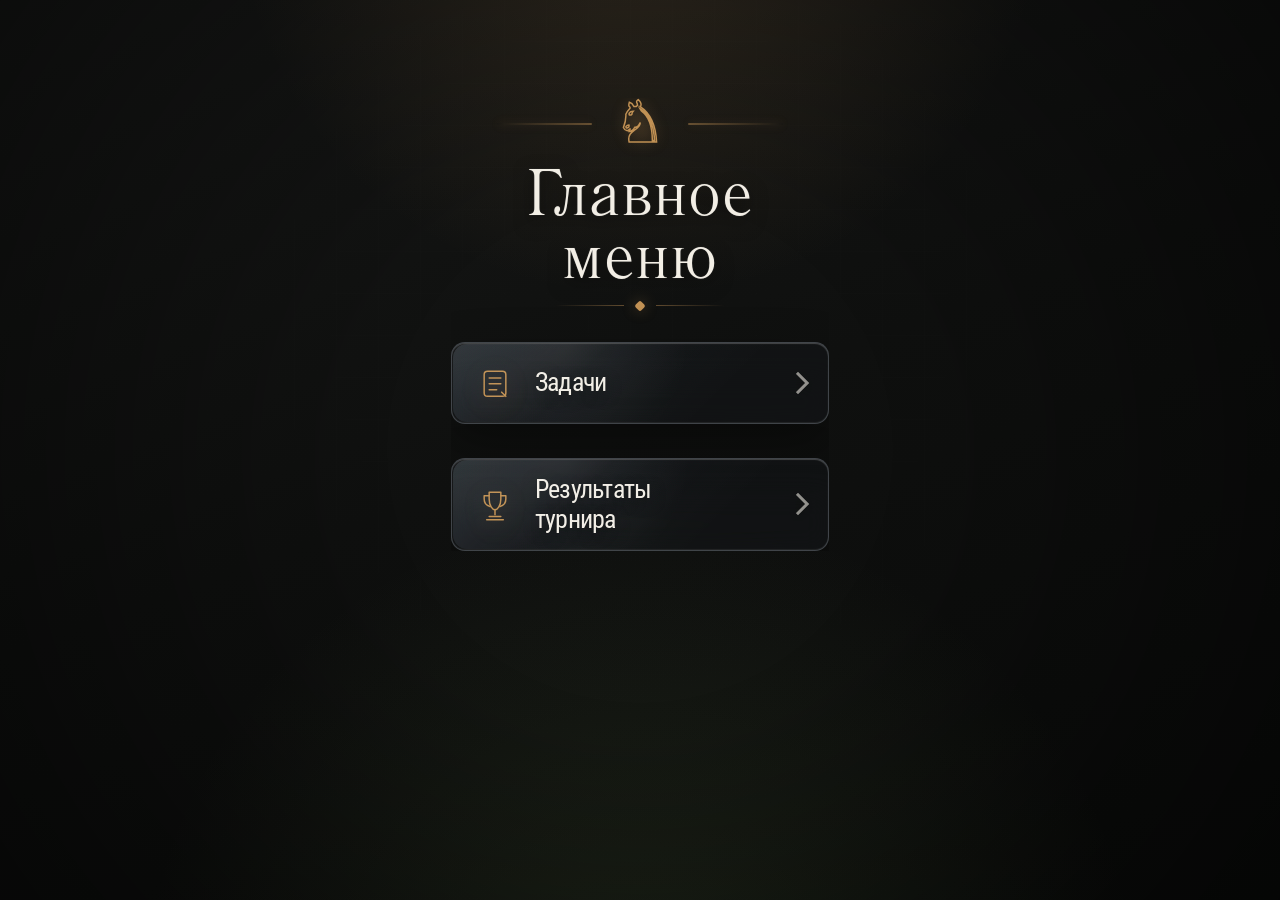
<file: index.html>
<!doctype html>
<html lang="ru">
<head>
  <!-- Yandex.Metrika counter -->
  <script type="text/javascript">
      (function(m,e,t,r,i,k,a){
          m[i]=m[i]||function(){(m[i].a=m[i].a||[]).push(arguments)};
          m[i].l=1*new Date();
          for (var j = 0; j < document.scripts.length; j++) {if (document.scripts[j].src === r) { return; }}
          k=e.createElement(t),a=e.getElementsByTagName(t)[0],k.async=1,k.src=r,a.parentNode.insertBefore(k,a)
      })(window, document,'script','https://mc.yandex.ru/metrika/tag.js?id=106322156', 'ym');

      ym(106322156, 'init', {ssr:true, webvisor:true, clickmap:true, ecommerce:"dataLayer", accurateTrackBounce:true, trackLinks:true});
  </script>
  <noscript><div><img src="https://mc.yandex.ru/watch/106322156" style="position:absolute; left:-9999px;" alt="" /></div></noscript>
  <!-- /Yandex.Metrika counter -->
  <meta charset="utf-8" />
  <meta name="viewport" content="width=device-width,initial-scale=1,maximum-scale=1,user-scalable=no,viewport-fit=cover" />
  <title>Главное меню</title>
  <script src="https://telegram.org/js/telegram-web-app.js"></script>
  <script src="assets/telegram-miniapp.js?v=20261029-1"></script>
  <link rel="preconnect" href="https://fonts.googleapis.com">
  <link rel="preconnect" href="https://fonts.gstatic.com" crossorigin>
  <link href="https://fonts.googleapis.com/css2?family=Roboto+Condensed:wght@400;500&display=swap" rel="stylesheet">
  <style>
    @font-face{
      font-family:"LiteraturnayaMenu";
      src:url("assets/font/TEST-literaturnaya_book.otf") format("opentype");
      font-weight:400;
      font-style:normal;
      font-display:swap;
    }

    :root{
      --bg:#111;
      --text:#f2eee5;
      --muted:rgba(242,238,229,.58);
      --gold:#c19154;
      --gold-soft:rgba(193,145,84,.46);
      --panel:rgba(255,255,255,.035);
      --border:rgba(255,255,255,.12);
      --tg-safe-area-top:0px;
      --app-safe-top:max(env(safe-area-inset-top), var(--tg-safe-area-top));
    }

    *, *::before, *::after{ box-sizing:border-box; }

    html{
      min-height:100%;
      min-height:100svh;
      min-height:100dvh;
      background:var(--bg);
      -webkit-text-size-adjust:100%;
    }

    body{
      margin:0;
      min-height:100%;
      min-height:100svh;
      min-height:100dvh;
      padding:calc(18px + var(--app-safe-top)) 17px calc(18px + env(safe-area-inset-bottom));
      font-family:system-ui,-apple-system,Segoe UI,Roboto,Arial,sans-serif;
      color:var(--text);
      background:
        radial-gradient(circle at 50% -12%, rgba(193,145,84,.18), transparent 34%),
        radial-gradient(circle at 50% 112%, rgba(118,150,86,.16), transparent 42%),
        linear-gradient(160deg, #171817 0%, #0f100f 48%, #0a0b0a 100%);
      overflow:hidden;
      -webkit-tap-highlight-color:transparent;
    }

    body::before{
      content:"";
      position:fixed;
      inset:0;
      pointer-events:none;
      background:
        linear-gradient(90deg, rgba(255,255,255,.025) 1px, transparent 1px),
        linear-gradient(0deg, rgba(255,255,255,.018) 1px, transparent 1px);
      background-size:42px 42px;
      mask-image:radial-gradient(circle at 50% 36%, #000, transparent 72%);
      opacity:.34;
    }

    body::after{
      content:"";
      position:fixed;
      inset:0;
      pointer-events:none;
      background:radial-gradient(circle at center, transparent 32%, rgba(0,0,0,.46) 100%);
    }

    .menu-shell{
      position:relative;
      z-index:1;
      width:min(100%, 378px);
      min-height:calc(100dvh - 36px - var(--app-safe-top) - env(safe-area-inset-bottom));
      margin:80px auto 0;
      display:flex;
      flex-direction:column;
      justify-content:center;
      transform:translateY(0);
      gap:32px;
    }

    .menu-shell.miniapp-scroll-root{
      min-height:calc(100dvh - 36px - var(--app-safe-top) - env(safe-area-inset-bottom));
    }

    .menu-head{
      display:grid;
      justify-items:center;
      gap:13px;
      text-align:center;
    }

    .horse-row{
      width:min(286px, 78vw);
      display:grid;
      grid-template-columns:1fr auto 1fr;
      align-items:center;
      gap:22px;
      color:var(--gold);
    }

    .horse-row::before,
    .horse-row::after{
      content:"";
      height:2px;
      border-radius:999px;
      background:linear-gradient(90deg, transparent, var(--gold-soft));
      box-shadow:0 0 10px rgba(193,145,84,.18);
    }

    .horse-row::after{ background:linear-gradient(90deg, var(--gold-soft), transparent); }

    .horse-mark{
      font-size:58px;
      line-height:.9;
      color:transparent;
      -webkit-text-stroke:1.5px var(--gold);
      text-shadow:0 0 16px rgba(193,145,84,.2);
      transform:translateY(-2px);
    }

    .menu-title{
      margin:0;
      font-family:"LiteraturnayaMenu", Georgia, serif;
      font-size:clamp(48px, 12vw, 66px);
      font-weight:400;
      line-height:.95;
      letter-spacing:.015em;
      color:var(--text);
      text-shadow:0 6px 18px rgba(0,0,0,.58), 0 0 1px rgba(255,255,255,.42);
    }

    .title-divider{
      width:min(170px, 45vw);
      display:grid;
      grid-template-columns:1fr auto 1fr;
      align-items:center;
      gap:12px;
      color:var(--gold);
    }

    .title-divider::before,
    .title-divider::after{
      content:"";
      height:1px;
      background:linear-gradient(90deg, transparent, rgba(193,145,84,.45));
    }

    .title-divider::after{ background:linear-gradient(90deg, rgba(193,145,84,.45), transparent); }

    .title-divider span{
      width:8px;
      height:8px;
      display:block;
      border-radius:2px;
      background:var(--gold);
      transform:rotate(45deg);
      box-shadow:0 0 14px rgba(193,145,84,.42);
    }

    .menu-actions{
      display:grid;
      gap:34px;
    }

    .menu-btn{
      min-height:82px;
      width:100%;
      padding:15px 22px;
      display:grid;
      grid-template-columns:44px 1fr auto;
      align-items:center;
      gap:17px;
      border-radius:10px;
      border:1px solid rgba(255,255,255,.105);
      background:
        linear-gradient(145deg, rgba(255,255,255,.048), rgba(255,255,255,.012)),
        rgba(18,20,19,.90);
      color:var(--text);
      box-shadow:
        inset 0 1px 0 rgba(255,255,255,.055),
        0 14px 34px rgba(0,0,0,.26);
      text-align:left;
      text-decoration:none;
      transform:scale(1);
      transition:transform .11s ease;
      user-select:none;
      touch-action:manipulation;
    }

    .menu-btn:hover{
      color:var(--text);
      transform:scale(1);
    }

    .menu-btn:focus{ outline:none; }

    .menu-btn:focus-visible{
      outline:1px solid rgba(193,145,84,.45);
      outline-offset:3px;
    }

    .menu-btn:active{ transform:scale(.965); }

    .menu-icon{
      width:42px;
      height:42px;
      display:grid;
      place-items:center;
      color:var(--gold);
      filter:drop-shadow(0 5px 12px rgba(193,145,84,.18));
    }

    .menu-icon svg{
      width:40px;
      height:40px;
      display:block;
      fill:none;
      stroke:currentColor;
      stroke-width:1.8;
      stroke-linecap:round;
      stroke-linejoin:round;
    }

    .menu-btn-text{
      font-size:clamp(23px, 6vw, 26px);
      font-family:"Roboto Condensed","Arial Narrow","Segoe UI",Arial,sans-serif;
      font-weight:400;
      line-height:1.18;
      letter-spacing:-.03em;
      text-shadow:0 4px 14px rgba(0,0,0,.62);
    }

    .menu-arrow{
      width:16px;
      height:16px;
      border-top:3px solid rgba(242,238,229,.58);
      border-right:3px solid rgba(242,238,229,.58);
      transform:rotate(45deg);
      filter:drop-shadow(0 3px 6px rgba(0,0,0,.45));
    }

    @media (max-width:480px){
      .menu-shell{ gap:30px; }
      .horse-mark{ font-size:56px; }
      .menu-actions{ gap:34px; }
      .menu-btn{ min-height:82px; padding:15px 21px; border-radius:10px; }
    }

    @media (max-height:680px){
      .menu-shell{ gap:22px; }
      .menu-head{ gap:9px; }
      .horse-mark{ font-size:46px; }
      .menu-btn{ min-height:76px; }
      .menu-actions{ gap:22px; }
    }
  </style>
  <link rel="stylesheet" href="assets/liquid-glass.css">
</head>
<body>
  <svg width="0" height="0" style="position:absolute;pointer-events:none" aria-hidden="true" focusable="false">
    <filter id="liquid-glass-filter" x="-20%" y="-20%" width="140%" height="140%" color-interpolation-filters="sRGB">
      <feTurbulence type="fractalNoise" baseFrequency="0.012 0.018" numOctaves="2" seed="8" result="noise"></feTurbulence>
      <feDisplacementMap in="SourceGraphic" in2="noise" scale="10" xChannelSelector="R" yChannelSelector="G" result="displaced"></feDisplacementMap>
      <feGaussianBlur in="displaced" stdDeviation="0.2" result="softened"></feGaussianBlur>
      <feComposite in="softened" in2="SourceGraphic" operator="over"></feComposite>
    </filter>
  </svg>
  <main class="menu-shell" aria-labelledby="menuTitle">
    <header class="menu-head">
      <div class="horse-row" aria-hidden="true">
        <div class="horse-mark">♞</div>
      </div>
      <h1 id="menuTitle" class="menu-title">Главное меню</h1>
      <div class="title-divider" aria-hidden="true"><span></span></div>
    </header>

    <nav class="menu-actions" aria-label="Главное меню">
      <a class="menu-btn liquid-glass" href="tasks.html">
        <span class="menu-icon" aria-hidden="true">
          <svg viewBox="0 0 48 48">
            <rect x="11" y="10" width="26" height="30" rx="4"></rect>
            <path d="M17 18h14"></path>
            <path d="M17 25h14"></path>
            <path d="M17 32h9"></path>
            <path d="M32 35l5 5"></path>
          </svg>
        </span>
        <span class="menu-btn-text">Задачи</span>
        <span class="menu-arrow" aria-hidden="true"></span>
      </a>
      <a class="menu-btn liquid-glass" href="tournament-results.html">
        <span class="menu-icon" aria-hidden="true">
          <svg viewBox="0 0 48 48">
            <path d="M17 10h14v8c0 8-4 13-7 13s-7-5-7-13z"></path>
            <path d="M17 14h-6v4c0 5 3 8 7 9"></path>
            <path d="M31 14h6v4c0 5-3 8-7 9"></path>
            <path d="M24 31v6"></path>
            <path d="M17 39h14"></path>
            <path d="M14 43h20"></path>
          </svg>
        </span>
        <span class="menu-btn-text">Результаты<br>турнира</span>
        <span class="menu-arrow" aria-hidden="true"></span>
      </a>
    </nav>
  </main>

  <script>
    const tg = window.Telegram?.WebApp;
    if (tg){
      tg.ready();
      tg.expand?.();
      tg.disableVerticalSwipes?.();
      document.documentElement.style.setProperty('--tg-safe-area-top', `${tg.safeAreaInset?.top || 0}px`);
    }
  </script>
</body>
</html>
</file>
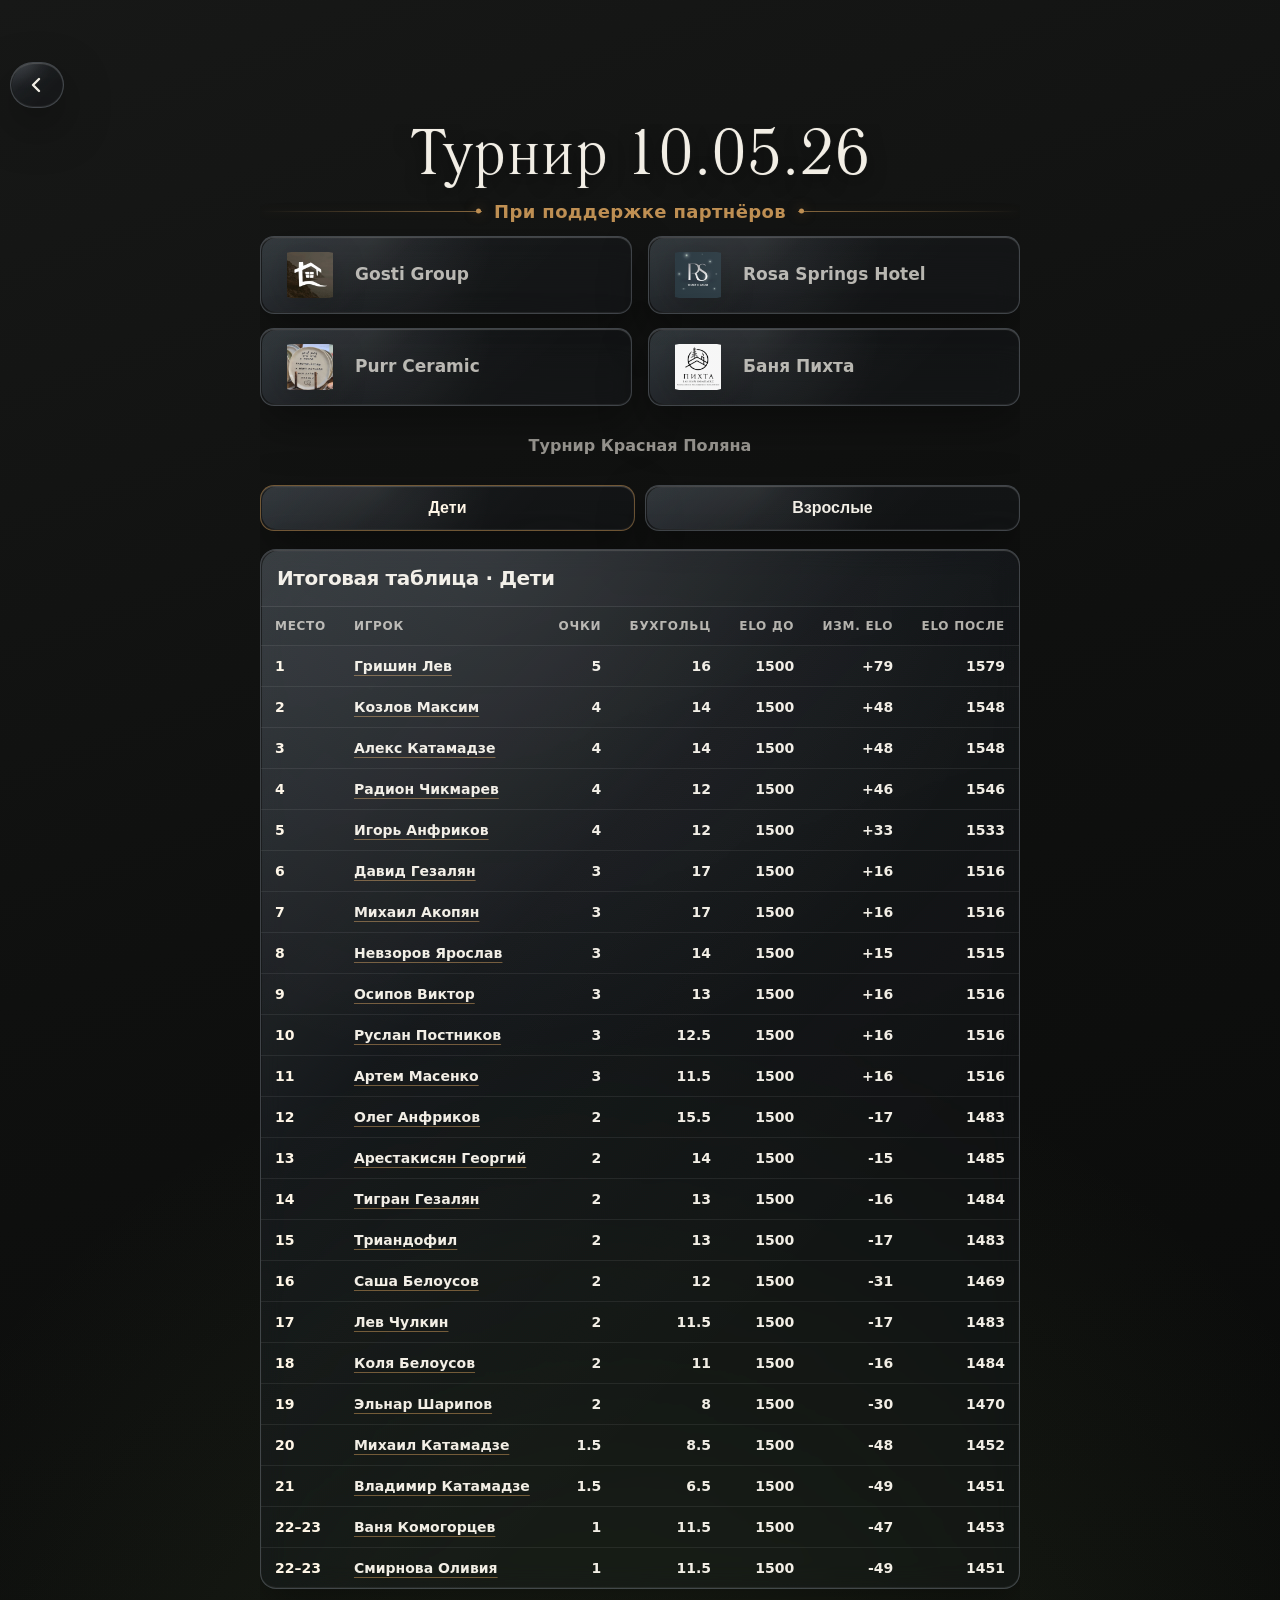
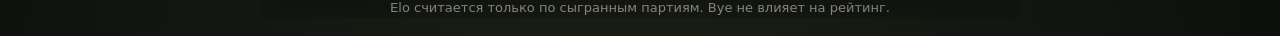
<file: tournament-2026-05-10.html>
<!doctype html>
<html lang="ru">
<head>
  <meta charset="utf-8" />
  <meta name="viewport" content="width=device-width,initial-scale=1,maximum-scale=1,user-scalable=no,viewport-fit=cover" />
  <title>Турнир 10.05.26</title>
  <script src="https://telegram.org/js/telegram-web-app.js"></script>
  <script src="assets/telegram-miniapp.js?v=20260731-2"></script>
  <style>
    @font-face{
      font-family:"LiteraturnayaMenu";
      src:url("assets/font/TEST-literaturnaya_book.otf") format("opentype");
      font-weight:400;
      font-style:normal;
      font-display:swap;
    }

    :root{
      --bg:#111;
      --text:#f2eee5;
      --muted:rgba(242,238,229,.62);
      --gold:#c19154;
      --panel:rgba(18,20,19,.90);
      --border:rgba(255,255,255,.105);
      --tg-safe-area-top:0px;
      --app-safe-top:max(env(safe-area-inset-top), var(--tg-safe-area-top));
    }

    *, *::before, *::after{ box-sizing:border-box; }
    html{ min-height:100%; min-height:100svh; min-height:100dvh; background:var(--bg); -webkit-text-size-adjust:100%; }
    body{
      margin:0;
      min-height:100%;
      min-height:100svh;
      min-height:100dvh;
      padding:calc(124px + var(--app-safe-top)) 12px calc(18px + env(safe-area-inset-bottom));
      font-family:system-ui,-apple-system,Segoe UI,Roboto,Arial,sans-serif;
      color:var(--text);
      background:
        radial-gradient(circle at 50% 112%, rgba(118,150,86,.16), transparent 42%),
        linear-gradient(160deg, #171817 0%, #0f100f 48%, #0a0b0a 100%);
      overflow-x:hidden;
      -webkit-tap-highlight-color:transparent;
    }
    body.no-scroll{ overflow:hidden; }

    .page{
      position:relative;
      z-index:1;
      width:min(100%, 760px);
      margin:0 auto;
      display:grid;
      gap:18px;
    }

    .back-link{
      --liquid-position: fixed;
      --liquid-overflow: visible;
      position:fixed;
      top:calc(62px + var(--app-safe-top));
      left:10px;
      z-index:10;
      min-width:46px;
      min-height:46px;
      padding:10px 14px;
      display:inline-flex;
      align-items:center;
      justify-content:center;
      border-radius:999px;
      color:var(--text);
      text-decoration:none;
      font-weight:900;
      transition:transform .11s ease;
    }
    .back-link svg{
      width:24px;
      height:24px;
      display:block;
      fill:none;
      stroke:currentColor;
      stroke-width:2.4;
      stroke-linecap:round;
      stroke-linejoin:round;
      transform:translateX(-1px);
    }
    .back-link:active{ transform:scale(.965); }

    .page-title{
      margin:0;
      font-family:"LiteraturnayaMenu", Georgia, serif;
      font-size:clamp(42px, 11vw, 64px);
      font-weight:400;
      line-height:.95;
      letter-spacing:.015em;
      text-align:center;
      text-shadow:0 6px 18px rgba(0,0,0,.58), 0 0 1px rgba(255,255,255,.42);
    }

    .subtitle{
      margin:12px 0;
      color:var(--muted);
      text-align:center;
      font-weight:600;
    }

    .partners{
      width:min(100%, 760px);
      margin:16px auto 0;
      display:grid;
      gap:14px;
    }

    .partners-title{
      margin:0;
      display:grid;
      grid-template-columns:1fr auto 1fr;
      align-items:center;
      gap:12px;
      color:var(--gold);
      text-align:center;
      font-size:18px;
      font-weight:600;
      letter-spacing:.02em;
    }

    .partners-title::before,
    .partners-title::after{
      content:"";
      height:1px;
      background:linear-gradient(90deg, transparent, rgba(193,145,84,.68));
      box-shadow:0 0 10px rgba(193,145,84,.18);
    }

    .partners-title::after{
      background:linear-gradient(90deg, rgba(193,145,84,.68), transparent);
    }

    .partners-title span{
      position:relative;
      display:block;
      white-space:nowrap;
    }

    .partners-title span::before,
    .partners-title span::after{
      content:"";
      position:absolute;
      top:50%;
      width:5px;
      height:5px;
      border-radius:50%;
      background:var(--gold);
      box-shadow:0 0 12px rgba(193,145,84,.5);
      transform:translateY(-50%);
    }

    .partners-title span::before{ left:-18px; }
    .partners-title span::after{ right:-18px; }

    .partners-list{
      width:100%;
      display:grid;
      grid-template-columns:repeat(2, minmax(0, 1fr));
      gap:14px 16px;
    }

    .partner-link{
      min-height:78px;
      padding:14px 20px;
      display:flex;
      align-items:center;
      justify-content:flex-start;
      gap:16px;
      border:1px solid rgba(193,145,84,.42);
      border-radius:15px;
      background:
        linear-gradient(145deg, rgba(193,145,84,.08), rgba(255,255,255,.018)),
        rgba(18,20,19,.72);
      color:var(--text);
      text-decoration:none;
      box-shadow:
        inset 0 1px 0 rgba(255,255,255,.04),
        0 12px 28px rgba(0,0,0,.2);
      transition:transform .11s ease;
      touch-action:manipulation;
    }

    .partner-link:active{ transform:scale(.965); }

    .partner-link img{
      width:58px;
      height:46px;
      border-radius:10px;
      display:block;
      object-fit:contain;
      filter:drop-shadow(0 8px 16px rgba(0,0,0,.24));
      flex:0 0 auto;
    }

    .partner-name{
      color:rgba(242,238,229,.74);
      font-size:17px;
      font-weight:700;
      line-height:1.15;
    }

    .category-tabs{
      display:grid;
      grid-template-columns:1fr 1fr;
      gap:10px;
    }

    .category-btn{
      padding:13px 14px;
      border-radius:14px;
      color:var(--text);
      text-align:center;
      font-size:16px;
      font-weight:600;
      cursor:pointer;
      transition:transform .11s ease;
      touch-action:manipulation;
    }
    .category-btn:active{ transform:scale(.965); }
    .category-btn.active{ border-color:rgba(193,145,84,.55); color:#fff6e6; }

    .panel{
      overflow:hidden;
      border-radius:16px;
      color:var(--text);
    }

    .tap-scale{
      will-change:transform;
      transform:translateZ(0);
      -webkit-transform:translateZ(0);
    }
    .tap-scale.is-pressed{ transform:scale(.965) translateZ(0); }

    .category-output{
      display:grid;
      gap:10px;
    }

    .panel-head{
      padding:16px;
      border-bottom:1px solid rgba(255,255,255,.09);
      display:grid;
      gap:4px;
    }

    .panel-title{
      margin:0;
      font-size:20px;
      font-weight:600;
      letter-spacing:-.02em;
    }

    .panel-note{
      margin:0;
      color:var(--muted);
      font-size:13px;
      line-height:1.35;
    }

    .elo-note{
      margin:0;
      padding:0 12px;
      color:var(--muted);
      font-size:13px;
      line-height:1.45;
      text-align:center;
    }

    .table-wrap{
      width:100%;
      overflow-x:auto;
      overflow-y:hidden;
      -webkit-overflow-scrolling:touch;
      touch-action:auto;
      overscroll-behavior-x:contain;
      scrollbar-width:thin;
      scrollbar-color:rgba(193,145,84,.58) rgba(255,255,255,.07);
    }
    .table-wrap::-webkit-scrollbar{ height:8px; }
    .table-wrap::-webkit-scrollbar-track{
      background:linear-gradient(90deg, rgba(255,255,255,.035), rgba(255,255,255,.075));
      border-radius:999px;
    }
    .table-wrap::-webkit-scrollbar-thumb{
      border-radius:999px;
      background:linear-gradient(90deg, rgba(193,145,84,.88), rgba(242,218,174,.7));
      border:2px solid rgba(15,16,15,.9);
    }
    .table-wrap::-webkit-scrollbar-thumb:hover{ background:linear-gradient(90deg, rgba(213,165,99,.95), rgba(255,231,187,.82)); }
    table{ width:100%; border-collapse:collapse; min-width:720px; }
    th,
    td{
      padding:12px 14px;
      border-bottom:1px solid rgba(255,255,255,.075);
      text-align:left;
      font-size:14px;
      white-space:nowrap;
    }
    th{
      color:rgba(242,238,229,.72);
      font-size:12px;
      font-weight:600;
      letter-spacing:.06em;
      text-transform:uppercase;
      background:rgba(0,0,0,.14);
    }
    td{ font-weight:600; }
    tr:last-child td{ border-bottom:0; }
    .num{ text-align:right; font-variant-numeric:tabular-nums; }
    .place{ width:78px; color:#fff6e6; }

    .player-link{
      padding:0;
      border:0;
      background:none;
      color:var(--text);
      font:inherit;
      font-weight:600;
      cursor:pointer;
      text-align:left;
      text-decoration:underline;
      text-decoration-color:rgba(193,145,84,.55);
      text-underline-offset:4px;
    }

    .empty{ padding:18px; color:var(--muted); line-height:1.45; }

    .profile-overlay{
      position:fixed;
      inset:0;
      z-index:10000;
      display:none;
      align-items:center;
      justify-content:center;
      padding:18px;
      background:rgba(0,0,0,.72);
      backdrop-filter:blur(3px);
      -webkit-backdrop-filter:blur(3px);
    }
    .profile-overlay.active{ display:flex; }

    .profile-card{
      --liquid-overflow:hidden auto;
      overscroll-behavior-y:contain;
      -webkit-overflow-scrolling:touch;
      touch-action:pan-y;
      width:min(680px, 100%);
      max-height:min(86vh, 760px);
      max-height:min(86dvh, 760px);
      overflow:auto;
      border-radius:18px;
      color:var(--text);
    }

    .profile-head{
      padding:18px;
      border-bottom:1px solid rgba(255,255,255,.09);
      display:grid;
      gap:14px;
    }

    .profile-top{
      display:flex;
      justify-content:space-between;
      gap:12px;
      align-items:start;
    }

    .profile-name{
      margin:0;
      font-size:24px;
      font-weight:600;
      letter-spacing:-.03em;
    }

    .close-btn{
      min-width:42px;
      height:42px;
      border-radius:999px;
      border:0;
      color:var(--text);
      cursor:pointer;
      font-size:24px;
      line-height:1;
    }

    .profile-stats{
      display:grid;
      grid-template-columns:repeat(4, minmax(0, 1fr));
      gap:8px;
    }

    .stat{
      padding:10px;
      border-radius:12px;
      background:rgba(0,0,0,.18);
      border:1px solid rgba(255,255,255,.08);
    }
    .stat-label{ color:var(--muted); font-size:11px; font-weight:600; text-transform:uppercase; letter-spacing:.05em; }
    .stat-value{ margin-top:4px; font-size:18px; font-weight:600; }

    .profile-body{ padding:16px; display:grid; gap:12px; }
    .profile-section-title{ margin:0; font-size:17px; font-weight:600; }
    .games-table{ min-width:0; }

    @media (max-width:560px){
      .partners-list{ grid-template-columns:repeat(2, minmax(0, 1fr)); }
      .partners-title{ font-size:16px; gap:9px; }
      .partners-title span::before{ left:-14px; }
      .partners-title span::after{ right:-14px; }
      .partner-link{ min-height:70px; padding:11px 10px; gap:10px; }
      .partner-link img{ width:44px; height:38px; }
      .partner-name{ font-size:14px; }
      .profile-stats{ grid-template-columns:repeat(2, minmax(0, 1fr)); }
      .profile-card{ max-height:88vh; max-height:88dvh; }
      th,
      td{ padding:11px 12px; }
    }

    @media (max-width:370px){
      .partners-list{ grid-template-columns:1fr; }
      .partner-link{ justify-content:center; }
    }
  </style>
  <link rel="stylesheet" href="assets/liquid-glass.css">
</head>
<body>
  <svg width="0" height="0" style="position:absolute;pointer-events:none" aria-hidden="true" focusable="false">
    <filter id="liquid-glass-filter" x="-20%" y="-20%" width="140%" height="140%" color-interpolation-filters="sRGB">
      <feTurbulence type="fractalNoise" baseFrequency="0.012 0.018" numOctaves="2" seed="8" result="noise"></feTurbulence>
      <feDisplacementMap in="SourceGraphic" in2="noise" scale="10" xChannelSelector="R" yChannelSelector="G" result="displaced"></feDisplacementMap>
      <feGaussianBlur in="displaced" stdDeviation="0.2" result="softened"></feGaussianBlur>
      <feComposite in="softened" in2="SourceGraphic" operator="over"></feComposite>
    </filter>
  </svg>

  <a class="back-link liquid-glass-pill tap-scale" href="tournament-results.html" aria-label="Вернуться к списку турниров">
    <svg viewBox="0 0 24 24" aria-hidden="true">
      <path d="M15 6 9 12l6 6"></path>
    </svg>
  </a>

  <main class="page">
    <header>
      <h1 class="page-title">Турнир 10.05.26</h1>
      <section class="partners" aria-labelledby="partnersTitle">
        <p id="partnersTitle" class="partners-title"><span>При поддержке партнёров</span></p>
        <div class="partners-list">
          <a class="partner-link liquid-glass tap-scale" href="https://t.me/gostigroup" target="_blank" rel="noopener" aria-label="Gosti Group">
            <img src="assets/Partners/Gosti_Group.webp" alt="Gosti Group">
            <span class="partner-name">Gosti Group</span>
          </a>
          <a class="partner-link liquid-glass tap-scale" href="https://t.me/rosaspringshotel" target="_blank" rel="noopener" aria-label="Rosa Springs Hotel">
            <img src="assets/Partners/Rosa_Springs.webp" alt="Rosa Springs Hotel">
            <span class="partner-name">Rosa Springs Hotel</span>
          </a>
          <a class="partner-link liquid-glass tap-scale" href="https://t.me/purr_ceramic" target="_blank" rel="noopener" aria-label="Purr Ceramic">
            <img src="assets/Partners/Purr_Ceramic.webp" alt="Purr Ceramic">
            <span class="partner-name">Purr Ceramic</span>
          </a>
          <a class="partner-link liquid-glass tap-scale" href="https://t.me/banyapixtaKP" target="_blank" rel="noopener" aria-label="Баня Пихта">
            <img src="assets/Partners/Pihta.webp" alt="Баня Пихта">
            <span class="partner-name">Баня Пихта</span>
          </a>
        </div>
      </section>
    </header>
    <p class="subtitle">Турнир Красная Поляна</p>

    <div class="category-tabs" aria-label="Категории турнира">
      <button class="category-btn liquid-glass tap-scale active" type="button" data-category="kids">Дети</button>
      <button class="category-btn liquid-glass tap-scale" type="button" data-category="adults">Взрослые</button>
    </div>

    <section id="categoryContent" class="category-output"></section>
  </main>

  <div id="profileOverlay" class="profile-overlay" role="dialog" aria-modal="true" aria-labelledby="profileName">
    <article class="profile-card liquid-glass-panel">
      <div class="profile-head">
        <div class="profile-top">
          <h2 id="profileName" class="profile-name"></h2>
          <button id="closeProfile" class="close-btn liquid-glass-pill tap-scale" type="button" aria-label="Закрыть">×</button>
        </div>
        <div id="profileStats" class="profile-stats"></div>
      </div>
      <div class="profile-body">
        <h3 class="profile-section-title">Партии по турам</h3>
        <div id="profileGames" class="table-wrap"></div>
      </div>
    </article>
  </div>

  <script>
    const tournamentData = {
      "kids": {
            "title": "\u0414\u0435\u0442\u0438",
            "note": "",
            "standings": [
                  [
                        "1",
                        "\u0413\u0440\u0438\u0448\u0438\u043d \u041b\u0435\u0432",
                        "5",
                        "16"
                  ],
                  [
                        "2",
                        "\u041a\u043e\u0437\u043b\u043e\u0432 \u041c\u0430\u043a\u0441\u0438\u043c",
                        "4",
                        "14"
                  ],
                  [
                        "3",
                        "\u0410\u043b\u0435\u043a\u0441 \u041a\u0430\u0442\u0430\u043c\u0430\u0434\u0437\u0435",
                        "4",
                        "14"
                  ],
                  [
                        "4",
                        "\u0420\u0430\u0434\u0438\u043e\u043d \u0427\u0438\u043a\u043c\u0430\u0440\u0435\u0432",
                        "4",
                        "12"
                  ],
                  [
                        "5",
                        "\u0418\u0433\u043e\u0440\u044c \u0410\u043d\u0444\u0440\u0438\u043a\u043e\u0432",
                        "4",
                        "12"
                  ],
                  [
                        "6",
                        "\u0414\u0430\u0432\u0438\u0434 \u0413\u0435\u0437\u0430\u043b\u044f\u043d",
                        "3",
                        "17"
                  ],
                  [
                        "7",
                        "\u041c\u0438\u0445\u0430\u0438\u043b \u0410\u043a\u043e\u043f\u044f\u043d",
                        "3",
                        "17"
                  ],
                  [
                        "8",
                        "\u041d\u0435\u0432\u0437\u043e\u0440\u043e\u0432 \u042f\u0440\u043e\u0441\u043b\u0430\u0432",
                        "3",
                        "14"
                  ],
                  [
                        "9",
                        "\u041e\u0441\u0438\u043f\u043e\u0432 \u0412\u0438\u043a\u0442\u043e\u0440",
                        "3",
                        "13"
                  ],
                  [
                        "10",
                        "\u0420\u0443\u0441\u043b\u0430\u043d \u041f\u043e\u0441\u0442\u043d\u0438\u043a\u043e\u0432",
                        "3",
                        "12.5"
                  ],
                  [
                        "11",
                        "\u0410\u0440\u0442\u0435\u043c \u041c\u0430\u0441\u0435\u043d\u043a\u043e",
                        "3",
                        "11.5"
                  ],
                  [
                        "12",
                        "\u041e\u043b\u0435\u0433 \u0410\u043d\u0444\u0440\u0438\u043a\u043e\u0432",
                        "2",
                        "15.5"
                  ],
                  [
                        "13",
                        "\u0410\u0440\u0435\u0441\u0442\u0430\u043a\u0438\u0441\u044f\u043d \u0413\u0435\u043e\u0440\u0433\u0438\u0439",
                        "2",
                        "14"
                  ],
                  [
                        "14",
                        "\u0422\u0438\u0433\u0440\u0430\u043d \u0413\u0435\u0437\u0430\u043b\u044f\u043d",
                        "2",
                        "13"
                  ],
                  [
                        "15",
                        "\u0422\u0440\u0438\u0430\u043d\u0434\u043e\u0444\u0438\u043b",
                        "2",
                        "13"
                  ],
                  [
                        "16",
                        "\u0421\u0430\u0448\u0430 \u0411\u0435\u043b\u043e\u0443\u0441\u043e\u0432",
                        "2",
                        "12"
                  ],
                  [
                        "17",
                        "\u041b\u0435\u0432 \u0427\u0443\u043b\u043a\u0438\u043d",
                        "2",
                        "11.5"
                  ],
                  [
                        "18",
                        "\u041a\u043e\u043b\u044f \u0411\u0435\u043b\u043e\u0443\u0441\u043e\u0432",
                        "2",
                        "11"
                  ],
                  [
                        "19",
                        "\u042d\u043b\u044c\u043d\u0430\u0440 \u0428\u0430\u0440\u0438\u043f\u043e\u0432",
                        "2",
                        "8"
                  ],
                  [
                        "20",
                        "\u041c\u0438\u0445\u0430\u0438\u043b \u041a\u0430\u0442\u0430\u043c\u0430\u0434\u0437\u0435",
                        "1.5",
                        "8.5"
                  ],
                  [
                        "21",
                        "\u0412\u043b\u0430\u0434\u0438\u043c\u0438\u0440 \u041a\u0430\u0442\u0430\u043c\u0430\u0434\u0437\u0435",
                        "1.5",
                        "6.5"
                  ],
                  [
                        "22\u201323",
                        "\u0412\u0430\u043d\u044f \u041a\u043e\u043c\u043e\u0433\u043e\u0440\u0446\u0435\u0432",
                        "1",
                        "11.5"
                  ],
                  [
                        "22\u201323",
                        "\u0421\u043c\u0438\u0440\u043d\u043e\u0432\u0430 \u041e\u043b\u0438\u0432\u0438\u044f",
                        "1",
                        "11.5"
                  ]
            ],
            "rounds": [
                  [
                        [
                              "\u0410\u043b\u0435\u043a\u0441 \u041a\u0430\u0442\u0430\u043c\u0430\u0434\u0437\u0435",
                              "\u041c\u0438\u0445\u0430\u0438\u043b \u0410\u043a\u043e\u043f\u044f\u043d",
                              "0:1"
                        ],
                        [
                              "\u041c\u0438\u0445\u0430\u0438\u043b \u041a\u0430\u0442\u0430\u043c\u0430\u0434\u0437\u0435",
                              "\u041e\u043b\u0435\u0433 \u0410\u043d\u0444\u0440\u0438\u043a\u043e\u0432",
                              "0:1"
                        ],
                        [
                              "\u0410\u0440\u0435\u0441\u0442\u0430\u043a\u0438\u0441\u044f\u043d \u0413\u0435\u043e\u0440\u0433\u0438\u0439",
                              "\u041d\u0435\u0432\u0437\u043e\u0440\u043e\u0432 \u042f\u0440\u043e\u0441\u043b\u0430\u0432",
                              "0:1"
                        ],
                        [
                              "\u041e\u0441\u0438\u043f\u043e\u0432 \u0412\u0438\u043a\u0442\u043e\u0440",
                              "\u0410\u0440\u0442\u0435\u043c \u041c\u0430\u0441\u0435\u043d\u043a\u043e",
                              "1:0"
                        ],
                        [
                              "\u0412\u0430\u043d\u044f \u041a\u043e\u043c\u043e\u0433\u043e\u0440\u0446\u0435\u0432",
                              "\u0420\u0430\u0434\u0438\u043e\u043d \u0427\u0438\u043a\u043c\u0430\u0440\u0435\u0432",
                              "0:1"
                        ],
                        [
                              "\u0420\u0443\u0441\u043b\u0430\u043d \u041f\u043e\u0441\u0442\u043d\u0438\u043a\u043e\u0432",
                              "\u0412\u043b\u0430\u0434\u0438\u043c\u0438\u0440 \u041a\u0430\u0442\u0430\u043c\u0430\u0434\u0437\u0435",
                              "1:0"
                        ],
                        [
                              "\u0413\u0440\u0438\u0448\u0438\u043d \u041b\u0435\u0432",
                              "\u0421\u0430\u0448\u0430 \u0411\u0435\u043b\u043e\u0443\u0441\u043e\u0432",
                              "1:0"
                        ],
                        [
                              "\u0421\u043c\u0438\u0440\u043d\u043e\u0432\u0430 \u041e\u043b\u0438\u0432\u0438\u044f",
                              "\u0414\u0430\u0432\u0438\u0434 \u0413\u0435\u0437\u0430\u043b\u044f\u043d",
                              "0:1"
                        ],
                        [
                              "\u041a\u043e\u0437\u043b\u043e\u0432 \u041c\u0430\u043a\u0441\u0438\u043c",
                              "\u0422\u0438\u0433\u0440\u0430\u043d \u0413\u0435\u0437\u0430\u043b\u044f\u043d",
                              "1:0"
                        ],
                        [
                              "\u0422\u0440\u0438\u0430\u043d\u0434\u043e\u0444\u0438\u043b",
                              "\u041a\u043e\u043b\u044f \u0411\u0435\u043b\u043e\u0443\u0441\u043e\u0432",
                              "1:0"
                        ],
                        [
                              "\u041b\u0435\u0432 \u0427\u0443\u043b\u043a\u0438\u043d",
                              "\u042d\u043b\u044c\u043d\u0430\u0440 \u0428\u0430\u0440\u0438\u043f\u043e\u0432",
                              "1:0"
                        ],
                        [
                              "\u0418\u0433\u043e\u0440\u044c \u0410\u043d\u0444\u0440\u0438\u043a\u043e\u0432",
                              null,
                              "Bye"
                        ]
                  ],
                  [
                        [
                              "\u041e\u043b\u0435\u0433 \u0410\u043d\u0444\u0440\u0438\u043a\u043e\u0432",
                              "\u041e\u0441\u0438\u043f\u043e\u0432 \u0412\u0438\u043a\u0442\u043e\u0440",
                              "1:0"
                        ],
                        [
                              "\u041c\u0438\u0445\u0430\u0438\u043b \u0410\u043a\u043e\u043f\u044f\u043d",
                              "\u0413\u0440\u0438\u0448\u0438\u043d \u041b\u0435\u0432",
                              "0:1"
                        ],
                        [
                              "\u0414\u0430\u0432\u0438\u0434 \u0413\u0435\u0437\u0430\u043b\u044f\u043d",
                              "\u0420\u0443\u0441\u043b\u0430\u043d \u041f\u043e\u0441\u0442\u043d\u0438\u043a\u043e\u0432",
                              "1:0"
                        ],
                        [
                              "\u0418\u0433\u043e\u0440\u044c \u0410\u043d\u0444\u0440\u0438\u043a\u043e\u0432",
                              "\u0422\u0440\u0438\u0430\u043d\u0434\u043e\u0444\u0438\u043b",
                              "1:0"
                        ],
                        [
                              "\u041d\u0435\u0432\u0437\u043e\u0440\u043e\u0432 \u042f\u0440\u043e\u0441\u043b\u0430\u0432",
                              "\u041a\u043e\u0437\u043b\u043e\u0432 \u041c\u0430\u043a\u0441\u0438\u043c",
                              "0:1"
                        ],
                        [
                              "\u0420\u0430\u0434\u0438\u043e\u043d \u0427\u0438\u043a\u043c\u0430\u0440\u0435\u0432",
                              "\u041b\u0435\u0432 \u0427\u0443\u043b\u043a\u0438\u043d",
                              "1:0"
                        ],
                        [
                              "\u041a\u043e\u043b\u044f \u0411\u0435\u043b\u043e\u0443\u0441\u043e\u0432",
                              "\u0410\u043b\u0435\u043a\u0441 \u041a\u0430\u0442\u0430\u043c\u0430\u0434\u0437\u0435",
                              "0:1"
                        ],
                        [
                              "\u0421\u0430\u0448\u0430 \u0411\u0435\u043b\u043e\u0443\u0441\u043e\u0432",
                              "\u0410\u0440\u0435\u0441\u0442\u0430\u043a\u0438\u0441\u044f\u043d \u0413\u0435\u043e\u0440\u0433\u0438\u0439",
                              "0:1"
                        ],
                        [
                              "\u0410\u0440\u0442\u0435\u043c \u041c\u0430\u0441\u0435\u043d\u043a\u043e",
                              "\u041c\u0438\u0445\u0430\u0438\u043b \u041a\u0430\u0442\u0430\u043c\u0430\u0434\u0437\u0435",
                              "1:0"
                        ],
                        [
                              "\u0422\u0438\u0433\u0440\u0430\u043d \u0413\u0435\u0437\u0430\u043b\u044f\u043d",
                              "\u0412\u0430\u043d\u044f \u041a\u043e\u043c\u043e\u0433\u043e\u0440\u0446\u0435\u0432",
                              "1:0"
                        ],
                        [
                              "\u0412\u043b\u0430\u0434\u0438\u043c\u0438\u0440 \u041a\u0430\u0442\u0430\u043c\u0430\u0434\u0437\u0435",
                              "\u0421\u043c\u0438\u0440\u043d\u043e\u0432\u0430 \u041e\u043b\u0438\u0432\u0438\u044f",
                              "0:1"
                        ],
                        [
                              "\u042d\u043b\u044c\u043d\u0430\u0440 \u0428\u0430\u0440\u0438\u043f\u043e\u0432",
                              null,
                              "Bye"
                        ]
                  ],
                  [
                        [
                              "\u041e\u043b\u0435\u0433 \u0410\u043d\u0444\u0440\u0438\u043a\u043e\u0432",
                              "\u0418\u0433\u043e\u0440\u044c \u0410\u043d\u0444\u0440\u0438\u043a\u043e\u0432",
                              "0:1"
                        ],
                        [
                              "\u0413\u0440\u0438\u0448\u0438\u043d \u041b\u0435\u0432",
                              "\u0420\u0430\u0434\u0438\u043e\u043d \u0427\u0438\u043a\u043c\u0430\u0440\u0435\u0432",
                              "1:0"
                        ],
                        [
                              "\u041a\u043e\u0437\u043b\u043e\u0432 \u041c\u0430\u043a\u0441\u0438\u043c",
                              "\u0414\u0430\u0432\u0438\u0434 \u0413\u0435\u0437\u0430\u043b\u044f\u043d",
                              "0:1"
                        ],
                        [
                              "\u0410\u043b\u0435\u043a\u0441 \u041a\u0430\u0442\u0430\u043c\u0430\u0434\u0437\u0435",
                              "\u041e\u0441\u0438\u043f\u043e\u0432 \u0412\u0438\u043a\u0442\u043e\u0440",
                              "1:0"
                        ],
                        [
                              "\u0410\u0440\u0435\u0441\u0442\u0430\u043a\u0438\u0441\u044f\u043d \u0413\u0435\u043e\u0440\u0433\u0438\u0439",
                              "\u0420\u0443\u0441\u043b\u0430\u043d \u041f\u043e\u0441\u0442\u043d\u0438\u043a\u043e\u0432",
                              "0:1"
                        ],
                        [
                              "\u0421\u043c\u0438\u0440\u043d\u043e\u0432\u0430 \u041e\u043b\u0438\u0432\u0438\u044f",
                              "\u0410\u0440\u0442\u0435\u043c \u041c\u0430\u0441\u0435\u043d\u043a\u043e",
                              "0:1"
                        ],
                        [
                              "\u041b\u0435\u0432 \u0427\u0443\u043b\u043a\u0438\u043d",
                              "\u0422\u0438\u0433\u0440\u0430\u043d \u0413\u0435\u0437\u0430\u043b\u044f\u043d",
                              "0:1"
                        ],
                        [
                              "\u0422\u0440\u0438\u0430\u043d\u0434\u043e\u0444\u0438\u043b",
                              "\u041c\u0438\u0445\u0430\u0438\u043b \u0410\u043a\u043e\u043f\u044f\u043d",
                              "0:1"
                        ],
                        [
                              "\u042d\u043b\u044c\u043d\u0430\u0440 \u0428\u0430\u0440\u0438\u043f\u043e\u0432",
                              "\u041d\u0435\u0432\u0437\u043e\u0440\u043e\u0432 \u042f\u0440\u043e\u0441\u043b\u0430\u0432",
                              "0:1"
                        ],
                        [
                              "\u0412\u0430\u043d\u044f \u041a\u043e\u043c\u043e\u0433\u043e\u0440\u0446\u0435\u0432",
                              "\u041a\u043e\u043b\u044f \u0411\u0435\u043b\u043e\u0443\u0441\u043e\u0432",
                              "0:1"
                        ],
                        [
                              "\u041c\u0438\u0445\u0430\u0438\u043b \u041a\u0430\u0442\u0430\u043c\u0430\u0434\u0437\u0435",
                              "\u0412\u043b\u0430\u0434\u0438\u043c\u0438\u0440 \u041a\u0430\u0442\u0430\u043c\u0430\u0434\u0437\u0435",
                              "\u00bd:\u00bd"
                        ],
                        [
                              "\u0421\u0430\u0448\u0430 \u0411\u0435\u043b\u043e\u0443\u0441\u043e\u0432",
                              null,
                              "Bye"
                        ]
                  ],
                  [
                        [
                              "\u0414\u0430\u0432\u0438\u0434 \u0413\u0435\u0437\u0430\u043b\u044f\u043d",
                              "\u0413\u0440\u0438\u0448\u0438\u043d \u041b\u0435\u0432",
                              "0:1"
                        ],
                        [
                              "\u0410\u0440\u0442\u0435\u043c \u041c\u0430\u0441\u0435\u043d\u043a\u043e",
                              "\u0418\u0433\u043e\u0440\u044c \u0410\u043d\u0444\u0440\u0438\u043a\u043e\u0432",
                              "0:1"
                        ],
                        [
                              "\u041d\u0435\u0432\u0437\u043e\u0440\u043e\u0432 \u042f\u0440\u043e\u0441\u043b\u0430\u0432",
                              "\u0410\u043b\u0435\u043a\u0441 \u041a\u0430\u0442\u0430\u043c\u0430\u0434\u0437\u0435",
                              "0:1"
                        ],
                        [
                              "\u0420\u0430\u0434\u0438\u043e\u043d \u0427\u0438\u043a\u043c\u0430\u0440\u0435\u0432",
                              "\u041e\u043b\u0435\u0433 \u0410\u043d\u0444\u0440\u0438\u043a\u043e\u0432",
                              "1:0"
                        ],
                        [
                              "\u0420\u0443\u0441\u043b\u0430\u043d \u041f\u043e\u0441\u0442\u043d\u0438\u043a\u043e\u0432",
                              "\u041a\u043e\u0437\u043b\u043e\u0432 \u041c\u0430\u043a\u0441\u0438\u043c",
                              "0:1"
                        ],
                        [
                              "\u041c\u0438\u0445\u0430\u0438\u043b \u0410\u043a\u043e\u043f\u044f\u043d",
                              "\u0422\u0438\u0433\u0440\u0430\u043d \u0413\u0435\u0437\u0430\u043b\u044f\u043d",
                              "1:0"
                        ],
                        [
                              "\u042d\u043b\u044c\u043d\u0430\u0440 \u0428\u0430\u0440\u0438\u043f\u043e\u0432",
                              "\u0410\u0440\u0435\u0441\u0442\u0430\u043a\u0438\u0441\u044f\u043d \u0413\u0435\u043e\u0440\u0433\u0438\u0439",
                              "0:1"
                        ],
                        [
                              "\u041a\u043e\u043b\u044f \u0411\u0435\u043b\u043e\u0443\u0441\u043e\u0432",
                              "\u0421\u043c\u0438\u0440\u043d\u043e\u0432\u0430 \u041e\u043b\u0438\u0432\u0438\u044f",
                              "1:0"
                        ],
                        [
                              "\u0421\u0430\u0448\u0430 \u0411\u0435\u043b\u043e\u0443\u0441\u043e\u0432",
                              "\u041b\u0435\u0432 \u0427\u0443\u043b\u043a\u0438\u043d",
                              "1:0"
                        ],
                        [
                              "\u041e\u0441\u0438\u043f\u043e\u0432 \u0412\u0438\u043a\u0442\u043e\u0440",
                              "\u0422\u0440\u0438\u0430\u043d\u0434\u043e\u0444\u0438\u043b",
                              "1:0"
                        ],
                        [
                              "\u0412\u043b\u0430\u0434\u0438\u043c\u0438\u0440 \u041a\u0430\u0442\u0430\u043c\u0430\u0434\u0437\u0435",
                              "\u0412\u0430\u043d\u044f \u041a\u043e\u043c\u043e\u0433\u043e\u0440\u0446\u0435\u0432",
                              "0:1"
                        ],
                        [
                              "\u041c\u0438\u0445\u0430\u0438\u043b \u041a\u0430\u0442\u0430\u043c\u0430\u0434\u0437\u0435",
                              null,
                              "Bye"
                        ]
                  ],
                  [
                        [
                              "\u0418\u0433\u043e\u0440\u044c \u0410\u043d\u0444\u0440\u0438\u043a\u043e\u0432",
                              "\u0413\u0440\u0438\u0448\u0438\u043d \u041b\u0435\u0432",
                              "0:1"
                        ],
                        [
                              "\u0410\u043b\u0435\u043a\u0441 \u041a\u0430\u0442\u0430\u043c\u0430\u0434\u0437\u0435",
                              "\u0414\u0430\u0432\u0438\u0434 \u0413\u0435\u0437\u0430\u043b\u044f\u043d",
                              "1:0"
                        ],
                        [
                              "\u041a\u043e\u0437\u043b\u043e\u0432 \u041c\u0430\u043a\u0441\u0438\u043c",
                              "\u041c\u0438\u0445\u0430\u0438\u043b \u0410\u043a\u043e\u043f\u044f\u043d",
                              "1:0"
                        ],
                        [
                              "\u0410\u0440\u0435\u0441\u0442\u0430\u043a\u0438\u0441\u044f\u043d \u0413\u0435\u043e\u0440\u0433\u0438\u0439",
                              "\u0420\u0430\u0434\u0438\u043e\u043d \u0427\u0438\u043a\u043c\u0430\u0440\u0435\u0432",
                              "0:1"
                        ],
                        [
                              "\u041e\u043b\u0435\u0433 \u0410\u043d\u0444\u0440\u0438\u043a\u043e\u0432",
                              "\u0420\u0443\u0441\u043b\u0430\u043d \u041f\u043e\u0441\u0442\u043d\u0438\u043a\u043e\u0432",
                              "0:1"
                        ],
                        [
                              "\u0410\u0440\u0442\u0435\u043c \u041c\u0430\u0441\u0435\u043d\u043a\u043e",
                              "\u0421\u0430\u0448\u0430 \u0411\u0435\u043b\u043e\u0443\u0441\u043e\u0432",
                              "1:0"
                        ],
                        [
                              "\u041e\u0441\u0438\u043f\u043e\u0432 \u0412\u0438\u043a\u0442\u043e\u0440",
                              "\u041a\u043e\u043b\u044f \u0411\u0435\u043b\u043e\u0443\u0441\u043e\u0432",
                              "1:0"
                        ],
                        [
                              "\u0422\u0438\u0433\u0440\u0430\u043d \u0413\u0435\u0437\u0430\u043b\u044f\u043d",
                              "\u041d\u0435\u0432\u0437\u043e\u0440\u043e\u0432 \u042f\u0440\u043e\u0441\u043b\u0430\u0432",
                              "0:1"
                        ],
                        [
                              "\u041b\u0435\u0432 \u0427\u0443\u043b\u043a\u0438\u043d",
                              "\u041c\u0438\u0445\u0430\u0438\u043b \u041a\u0430\u0442\u0430\u043c\u0430\u0434\u0437\u0435",
                              "1:0"
                        ],
                        [
                              "\u0412\u0430\u043d\u044f \u041a\u043e\u043c\u043e\u0433\u043e\u0440\u0446\u0435\u0432",
                              "\u0422\u0440\u0438\u0430\u043d\u0434\u043e\u0444\u0438\u043b",
                              "0:1"
                        ],
                        [
                              "\u0421\u043c\u0438\u0440\u043d\u043e\u0432\u0430 \u041e\u043b\u0438\u0432\u0438\u044f",
                              "\u042d\u043b\u044c\u043d\u0430\u0440 \u0428\u0430\u0440\u0438\u043f\u043e\u0432",
                              "0:1"
                        ],
                        [
                              "\u0412\u043b\u0430\u0434\u0438\u043c\u0438\u0440 \u041a\u0430\u0442\u0430\u043c\u0430\u0434\u0437\u0435",
                              null,
                              "Bye"
                        ]
                  ]
            ]
      },
      "adults": {
            "title": "\u0412\u0437\u0440\u043e\u0441\u043b\u044b\u0435",
            "note": "",
            "standings": [
                  [
                        "1",
                        "\u0414\u044f\u0434\u044f \u0421\u0430\u0448\u0430",
                        "4",
                        "16"
                  ],
                  [
                        "2",
                        "\u0421\u0432\u0438\u0440\u0438\u0434\u043e\u0432 \u041f\u0430\u0432\u0435\u043b",
                        "4",
                        "13.5"
                  ],
                  [
                        "3",
                        "\u0425\u043c\u0430\u0440\u0438\u043d \u0410\u043b\u0435\u043a\u0441\u0435\u0439",
                        "4",
                        "11"
                  ],
                  [
                        "4",
                        "\u0428\u0430\u043c\u0448\u0443\u0440 \u0421\u0432\u0435\u0442\u043b\u0430\u043d\u0430",
                        "3",
                        "13.5"
                  ],
                  [
                        "5",
                        "\u0425\u043c\u0430\u0440\u0438\u043d \u0410\u043d\u0434\u0440\u0435\u0439",
                        "3",
                        "13.5"
                  ],
                  [
                        "6",
                        "\u0415\u043b\u044c\u0446\u043e\u0432 \u0414\u043c\u0438\u0442\u0440\u0438\u0439",
                        "3",
                        "10.5"
                  ],
                  [
                        "7",
                        "\u0422\u0438\u043c\u0443\u0440 \u0418\u0432\u0430\u043d\u043e\u0432\u0441\u043a\u0438\u0439",
                        "2",
                        "12"
                  ],
                  [
                        "8",
                        "\u0421\u0442\u0435\u0446\u043a\u0438\u0439 \u0412\u043b\u0430\u0434",
                        "2",
                        "11"
                  ],
                  [
                        "9",
                        "\u0410\u0434\u0430\u043c",
                        "0.5",
                        "11.5"
                  ],
                  [
                        "10",
                        "\u0410\u043b\u0435\u043a\u0441\u0435\u0439 \u0412\u043e\u043b\u0433\u0438\u043d",
                        "0.5",
                        "10.5"
                  ]
            ],
            "rounds": [
                  [
                        [
                              "\u0410\u0434\u0430\u043c",
                              "\u0421\u0442\u0435\u0446\u043a\u0438\u0439 \u0412\u043b\u0430\u0434",
                              "0:1"
                        ],
                        [
                              "\u0422\u0438\u043c\u0443\u0440 \u0418\u0432\u0430\u043d\u043e\u0432\u0441\u043a\u0438\u0439",
                              "\u0410\u043b\u0435\u043a\u0441\u0435\u0439 \u0412\u043e\u043b\u0433\u0438\u043d",
                              "1:0"
                        ],
                        [
                              "\u0410\u043d\u043d\u0430 \u0414\u0440\u043e\u0436\u0436\u0438\u043d\u0430",
                              "\u0425\u043c\u0430\u0440\u0438\u043d \u0410\u043b\u0435\u043a\u0441\u0435\u0439",
                              "0:1"
                        ],
                        [
                              "\u0425\u043c\u0430\u0440\u0438\u043d \u0410\u043d\u0434\u0440\u0435\u0439",
                              "\u0414\u044f\u0434\u044f \u0421\u0430\u0448\u0430",
                              "0:1"
                        ],
                        [
                              "\u0415\u043b\u044c\u0446\u043e\u0432 \u0414\u043c\u0438\u0442\u0440\u0438\u0439",
                              null,
                              "Bye"
                        ],
                        [
                              "\u0428\u0430\u043c\u0448\u0443\u0440 \u0421\u0432\u0435\u0442\u043b\u0430\u043d\u0430",
                              "\u0421\u0432\u0438\u0440\u0438\u0434\u043e\u0432 \u041f\u0430\u0432\u0435\u043b",
                              "1:0"
                        ]
                  ],
                  [
                        [
                              "\u0414\u044f\u0434\u044f \u0421\u0430\u0448\u0430",
                              "\u0422\u0438\u043c\u0443\u0440 \u0418\u0432\u0430\u043d\u043e\u0432\u0441\u043a\u0438\u0439",
                              "1:0"
                        ],
                        [
                              "\u0425\u043c\u0430\u0440\u0438\u043d \u0410\u043b\u0435\u043a\u0441\u0435\u0439",
                              "\u0415\u043b\u044c\u0446\u043e\u0432 \u0414\u043c\u0438\u0442\u0440\u0438\u0439",
                              "1:0"
                        ],
                        [
                              "\u0421\u0442\u0435\u0446\u043a\u0438\u0439 \u0412\u043b\u0430\u0434",
                              "\u0428\u0430\u043c\u0448\u0443\u0440 \u0421\u0432\u0435\u0442\u043b\u0430\u043d\u0430",
                              "0:1"
                        ],
                        [
                              "\u0421\u0432\u0438\u0440\u0438\u0434\u043e\u0432 \u041f\u0430\u0432\u0435\u043b",
                              "\u0410\u0434\u0430\u043c",
                              "1:0"
                        ],
                        [
                              "\u0410\u043b\u0435\u043a\u0441\u0435\u0439 \u0412\u043e\u043b\u0433\u0438\u043d",
                              "\u0425\u043c\u0430\u0440\u0438\u043d \u0410\u043d\u0434\u0440\u0435\u0439",
                              "0:1"
                        ]
                  ],
                  [
                        [
                              "\u0428\u0430\u043c\u0448\u0443\u0440 \u0421\u0432\u0435\u0442\u043b\u0430\u043d\u0430",
                              "\u0414\u044f\u0434\u044f \u0421\u0430\u0448\u0430",
                              "0:1"
                        ],
                        [
                              "\u0422\u0438\u043c\u0443\u0440 \u0418\u0432\u0430\u043d\u043e\u0432\u0441\u043a\u0438\u0439",
                              "\u0425\u043c\u0430\u0440\u0438\u043d \u0410\u043b\u0435\u043a\u0441\u0435\u0439",
                              "0:1"
                        ],
                        [
                              "\u0415\u043b\u044c\u0446\u043e\u0432 \u0414\u043c\u0438\u0442\u0440\u0438\u0439",
                              "\u0421\u0442\u0435\u0446\u043a\u0438\u0439 \u0412\u043b\u0430\u0434",
                              "1:0"
                        ],
                        [
                              "\u0425\u043c\u0430\u0440\u0438\u043d \u0410\u043d\u0434\u0440\u0435\u0439",
                              "\u0421\u0432\u0438\u0440\u0438\u0434\u043e\u0432 \u041f\u0430\u0432\u0435\u043b",
                              "0:1"
                        ],
                        [
                              "\u0410\u0434\u0430\u043c",
                              "\u0410\u043b\u0435\u043a\u0441\u0435\u0439 \u0412\u043e\u043b\u0433\u0438\u043d",
                              "\u00bd:\u00bd"
                        ]
                  ],
                  [
                        [
                              "\u0414\u044f\u0434\u044f \u0421\u0430\u0448\u0430",
                              "\u0425\u043c\u0430\u0440\u0438\u043d \u0410\u043b\u0435\u043a\u0441\u0435\u0439",
                              "1:0"
                        ],
                        [
                              "\u0421\u0432\u0438\u0440\u0438\u0434\u043e\u0432 \u041f\u0430\u0432\u0435\u043b",
                              "\u0415\u043b\u044c\u0446\u043e\u0432 \u0414\u043c\u0438\u0442\u0440\u0438\u0439",
                              "1:0"
                        ],
                        [
                              "\u0425\u043c\u0430\u0440\u0438\u043d \u0410\u043d\u0434\u0440\u0435\u0439",
                              "\u0428\u0430\u043c\u0448\u0443\u0440 \u0421\u0432\u0435\u0442\u043b\u0430\u043d\u0430",
                              "1:0"
                        ],
                        [
                              "\u0421\u0442\u0435\u0446\u043a\u0438\u0439 \u0412\u043b\u0430\u0434",
                              "\u0410\u043b\u0435\u043a\u0441\u0435\u0439 \u0412\u043e\u043b\u0433\u0438\u043d",
                              "1:0"
                        ],
                        [
                              "\u0410\u0434\u0430\u043c",
                              "\u0422\u0438\u043c\u0443\u0440 \u0418\u0432\u0430\u043d\u043e\u0432\u0441\u043a\u0438\u0439",
                              "0:1"
                        ]
                  ],
                  [
                        [
                              "\u0421\u0432\u0438\u0440\u0438\u0434\u043e\u0432 \u041f\u0430\u0432\u0435\u043b",
                              "\u0414\u044f\u0434\u044f \u0421\u0430\u0448\u0430",
                              "1:0"
                        ],
                        [
                              "\u0425\u043c\u0430\u0440\u0438\u043d \u0410\u043b\u0435\u043a\u0441\u0435\u0439",
                              "\u0421\u0442\u0435\u0446\u043a\u0438\u0439 \u0412\u043b\u0430\u0434",
                              "1:0"
                        ],
                        [
                              "\u0422\u0438\u043c\u0443\u0440 \u0418\u0432\u0430\u043d\u043e\u0432\u0441\u043a\u0438\u0439",
                              "\u0425\u043c\u0430\u0440\u0438\u043d \u0410\u043d\u0434\u0440\u0435\u0439",
                              "0:1"
                        ],
                        [
                              "\u0415\u043b\u044c\u0446\u043e\u0432 \u0414\u043c\u0438\u0442\u0440\u0438\u0439",
                              "\u0410\u0434\u0430\u043c",
                              "1:0"
                        ],
                        [
                              "\u0410\u043b\u0435\u043a\u0441\u0435\u0439 \u0412\u043e\u043b\u0433\u0438\u043d",
                              "\u0428\u0430\u043c\u0448\u0443\u0440 \u0421\u0432\u0435\u0442\u043b\u0430\u043d\u0430",
                              "0:1"
                        ]
                  ]
            ]
      }
};
    let activeCategory = 'kids';

    function escapeHtml(value){
      return String(value).replace(/[&<>"']/g, (char) => ({
        '&':'&amp;',
        '<':'&lt;',
        '>':'&gt;',
        '"':'&quot;',
        "'":'&#039;'
      }[char]));
    }

    function resultFor(score, color){
      if (score === '\u00bd:\u00bd') return '\u041d\u0438\u0447\u044c\u044f';
      if (score === '1:0') return color === '\u0411\u0435\u043b\u044b\u0435' ? '\u041f\u043e\u0431\u0435\u0434\u0430' : '\u041f\u043e\u0440\u0430\u0436\u0435\u043d\u0438\u0435';
      if (score === '0:1') return color === '\u0427\u0435\u0440\u043d\u044b\u0435' ? '\u041f\u043e\u0431\u0435\u0434\u0430' : '\u041f\u043e\u0440\u0430\u0436\u0435\u043d\u0438\u0435';
      return 'Bye';
    }

    function gameScoreFor(score, color){
      if (score === '\u00bd:\u00bd') return 0.5;
      if (score === '1:0') return color === '\u0411\u0435\u043b\u044b\u0435' ? 1 : 0;
      if (score === '0:1') return color === '\u0427\u0435\u0440\u043d\u044b\u0435' ? 1 : 0;
      return null;
    }

    function expectedScore(playerRating, opponentRating){
      return 1 / (1 + 10 ** ((opponentRating - playerRating) / 400));
    }

    function calculateElo(category){
      const ratings = new Map();
      const profiles = new Map();
      const ensurePlayer = (name) => {
        if (!name) return;
        if (!ratings.has(name)) ratings.set(name, 1500);
        if (!profiles.has(name)) profiles.set(name, { before: 1500, after: 1500, delta: 0, games: new Map() });
      };

      category.standings.forEach(([, name]) => ensurePlayer(name));
      category.rounds.forEach((games) => {
        games.forEach(([white, black]) => {
          ensurePlayer(white);
          ensurePlayer(black);
        });
      });

      category.rounds.forEach((games, roundIndex) => {
        const pending = [];
        games.forEach(([white, black, score]) => {
          if (!black || !ratings.has(white) || !ratings.has(black)) return;
          const whiteRating = ratings.get(white);
          const blackRating = ratings.get(black);
          const whiteScore = gameScoreFor(score, '\u0411\u0435\u043b\u044b\u0435');
          const blackScore = gameScoreFor(score, '\u0427\u0435\u0440\u043d\u044b\u0435');
          if (whiteScore === null || blackScore === null) return;
          const whiteDelta = 32 * (whiteScore - expectedScore(whiteRating, blackRating));
          const blackDelta = 32 * (blackScore - expectedScore(blackRating, whiteRating));
          pending.push({ name:white, oldRating:whiteRating, delta:whiteDelta, round:roundIndex + 1 });
          pending.push({ name:black, oldRating:blackRating, delta:blackDelta, round:roundIndex + 1 });
        });
        pending.forEach(({ name, oldRating, delta, round }) => {
          const nextRating = oldRating + delta;
          ratings.set(name, nextRating);
          const profile = profiles.get(name);
          profile.games.set(round, {
            before: Math.round(oldRating),
            delta: Math.round(delta),
            after: Math.round(nextRating)
          });
        });
      });

      profiles.forEach((profile, name) => {
        profile.after = Math.round(ratings.get(name) ?? profile.before);
        profile.delta = profile.after - profile.before;
      });
      return profiles;
    }

    function formatSigned(value){
      const number = Number(value) || 0;
      return number > 0 ? `+${number}` : String(number);
    }

    function buildProfiles(category){
      const map = new Map();
      const eloMap = calculateElo(category);
      category.standings.forEach(([place, name, points, buchholz]) => {
        const elo = eloMap.get(name) || null;
        map.set(name, { place, name, points, buchholz, elo, games: [], wins:0, draws:0, losses:0 });
      });

      category.rounds.forEach((games, roundIndex) => {
        const round = roundIndex + 1;
        games.forEach(([white, black, score]) => {
          if (!black){
            const profile = map.get(white);
            if (!profile) return;
            profile.games.push({ round, color:'\u2014', opponent:'\u041d\u0435\u0442 \u043f\u0440\u043e\u0442\u0438\u0432\u043d\u0438\u043a\u0430', result:'Bye', elo:null });
            return;
          }
          [
            { name:white, color:'\u0411\u0435\u043b\u044b\u0435', opponent:black },
            { name:black, color:'\u0427\u0435\u0440\u043d\u044b\u0435', opponent:white }
          ].forEach((entry) => {
            const profile = map.get(entry.name);
            if (!profile) return;
            const result = resultFor(score, entry.color);
            const elo = profile.elo?.games.get(round) || null;
            profile.games.push({ round, color:entry.color, opponent:entry.opponent, result, elo });
            if (result === '\u041f\u043e\u0431\u0435\u0434\u0430') profile.wins += 1;
            if (result === '\u041d\u0438\u0447\u044c\u044f') profile.draws += 1;
            if (result === '\u041f\u043e\u0440\u0430\u0436\u0435\u043d\u0438\u0435') profile.losses += 1;
          });
        });
      });

      return map;
    }

    function getActiveData(){
      return tournamentData[activeCategory] || tournamentData.kids;
    }

    function renderCategory(){
      const content = document.getElementById('categoryContent');
      const category = getActiveData();
      const hasElo = true;
      const eloMap = calculateElo(category);
      const rows = category.standings.map(([place, player, points, buchholz]) => {
        const elo = eloMap.get(player);
        return `
          <tr>
            <td class="place">${escapeHtml(place)}</td>
            <td><button class="player-link" type="button" data-player="${escapeHtml(player)}">${escapeHtml(player)}</button></td>
            <td class="num">${escapeHtml(points)}</td>
            <td class="num">${escapeHtml(buchholz)}</td>
            ${hasElo ? `<td class="num">${elo?.before ?? 1500}</td><td class="num">${formatSigned(elo?.delta ?? 0)}</td><td class="num">${elo?.after ?? 1500}</td>` : ''}
          </tr>
        `;
      }).join('');

      content.innerHTML = `
        <div class="panel liquid-glass-panel">
          <div class="panel-head">
            <h3 class="panel-title">\u0418\u0442\u043e\u0433\u043e\u0432\u0430\u044f \u0442\u0430\u0431\u043b\u0438\u0446\u0430 \u00b7 ${escapeHtml(category.title)}</h3>
            ${category.note ? `<p class="panel-note">${escapeHtml(category.note)}</p>` : ''}
          </div>
          <div class="table-wrap">
            <table>
              <thead>
                <tr>
                  <th>\u041c\u0435\u0441\u0442\u043e</th>
                  <th>\u0418\u0433\u0440\u043e\u043a</th>
                  <th class="num">\u041e\u0447\u043a\u0438</th>
                  <th class="num">\u0411\u0443\u0445\u0433\u043e\u043b\u044c\u0446</th>
                  ${hasElo ? '<th class="num">Elo \u0434\u043e</th><th class="num">\u0418\u0437\u043c. Elo</th><th class="num">Elo \u043f\u043e\u0441\u043b\u0435</th>' : ''}
                </tr>
              </thead>
              <tbody>${rows}</tbody>
            </table>
          </div>
        </div>
        ${hasElo ? '<p class="elo-note">\u0045lo \u0441\u0447\u0438\u0442\u0430\u0435\u0442\u0441\u044f \u0442\u043e\u043b\u044c\u043a\u043e \u043f\u043e \u0441\u044b\u0433\u0440\u0430\u043d\u043d\u044b\u043c \u043f\u0430\u0440\u0442\u0438\u044f\u043c. Bye \u043d\u0435 \u0432\u043b\u0438\u044f\u0435\u0442 \u043d\u0430 \u0440\u0435\u0439\u0442\u0438\u043d\u0433.</p>' : ''}
      `;
    }

    function openProfile(name){
      const profiles = buildProfiles(getActiveData());
      const profile = profiles.get(name);
      const hasElo = true;
      if (!profile) return;
      document.getElementById('profileName').textContent = profile.name;
      document.getElementById('profileStats').innerHTML = `
        <div class="stat"><div class="stat-label">\u041c\u0435\u0441\u0442\u043e</div><div class="stat-value">${escapeHtml(profile.place)}</div></div>
        <div class="stat"><div class="stat-label">\u041e\u0447\u043a\u0438</div><div class="stat-value">${escapeHtml(profile.points)}</div></div>
        <div class="stat"><div class="stat-label">\u0411\u0443\u0445\u0433\u043e\u043b\u044c\u0446</div><div class="stat-value">${escapeHtml(profile.buchholz)}</div></div>
        <div class="stat"><div class="stat-label">\u0412 / \u041d / \u041f</div><div class="stat-value">${profile.wins} / ${profile.draws} / ${profile.losses}</div></div>
        ${hasElo ? `<div class="stat"><div class="stat-label">Elo \u0434\u043e</div><div class="stat-value">${profile.elo?.before ?? 1500}</div></div><div class="stat"><div class="stat-label">\u0418\u0437\u043c. Elo</div><div class="stat-value">${formatSigned(profile.elo?.delta ?? 0)}</div></div><div class="stat"><div class="stat-label">Elo \u043f\u043e\u0441\u043b\u0435</div><div class="stat-value">${profile.elo?.after ?? 1500}</div></div>` : ''}
      `;
      const rows = profile.games.map((game) => `
        <tr>
          <td class="num">${game.round}</td>
          <td>${escapeHtml(game.color)}</td>
          <td>${escapeHtml(game.opponent)}</td>
          <td>${escapeHtml(game.result)}</td>
          ${hasElo ? `<td class="num">${game.elo ? formatSigned(game.elo.delta) : '\u2014'}</td>` : ''}
        </tr>
      `).join('');
      document.getElementById('profileGames').innerHTML = `
        <table class="games-table">
          <thead>
            <tr>
              <th class="num">\u0422\u0443\u0440</th>
              <th>\u0426\u0432\u0435\u0442</th>
              <th>\u0421\u043e\u043f\u0435\u0440\u043d\u0438\u043a</th>
              <th>\u0420\u0435\u0437\u0443\u043b\u044c\u0442\u0430\u0442</th>
              ${hasElo ? '<th class="num">\u0418\u0437\u043c. Elo</th>' : ''}
            </tr>
          </thead>
          <tbody>${rows}</tbody>
        </table>
      `;
      document.getElementById('profileOverlay').classList.add('active');
      document.body.classList.add('no-scroll');
    }

    function closeProfile(){
      document.getElementById('profileOverlay').classList.remove('active');
      document.body.classList.remove('no-scroll');
    }

    document.querySelectorAll('.category-btn').forEach((button) => {
      button.addEventListener('click', () => {
        activeCategory = button.dataset.category;
        document.querySelectorAll('.category-btn').forEach((item) => {
          item.classList.toggle('active', item === button);
        });
        renderCategory();
      });
    });

    document.getElementById('categoryContent').addEventListener('click', (event) => {
      const button = event.target.closest('.player-link');
      if (button) openProfile(button.dataset.player);
    });

    document.getElementById('closeProfile').addEventListener('click', closeProfile);
    document.getElementById('profileOverlay').addEventListener('click', (event) => {
      if (event.target.id === 'profileOverlay') closeProfile();
    });
    document.addEventListener('keydown', (event) => {
      if (event.key === 'Escape') closeProfile();
    });

    const tg = window.Telegram?.WebApp;
    if (tg){
      tg.ready();
      tg.expand?.();
      tg.disableVerticalSwipes?.();
      document.documentElement.style.setProperty('--tg-safe-area-top', `${tg.safeAreaInset?.top || 0}px`);
    }

    function installTapScaleFeedback(){
      const elements = document.querySelectorAll('.tap-scale');
      const release = (event) => {
        const target = event.target.closest('.tap-scale');
        if (target) target.classList.remove('is-pressed');
      };
      elements.forEach((element) => {
        element.addEventListener('touchstart', () => element.classList.add('is-pressed'), { passive: true });
        element.addEventListener('touchend', () => element.classList.remove('is-pressed'), { passive: true });
        element.addEventListener('touchcancel', () => element.classList.remove('is-pressed'), { passive: true });
        element.addEventListener('pointerdown', () => element.classList.add('is-pressed'));
      });
      document.addEventListener('pointerup', release, { passive: true });
      document.addEventListener('pointercancel', release, { passive: true });
      document.addEventListener('touchmove', () => {
        document.querySelectorAll('.tap-scale.is-pressed').forEach((node) => node.classList.remove('is-pressed'));
      }, { passive: true });
    }

    installTapScaleFeedback();
    renderCategory();
  </script>


</body>
</html>
</file>
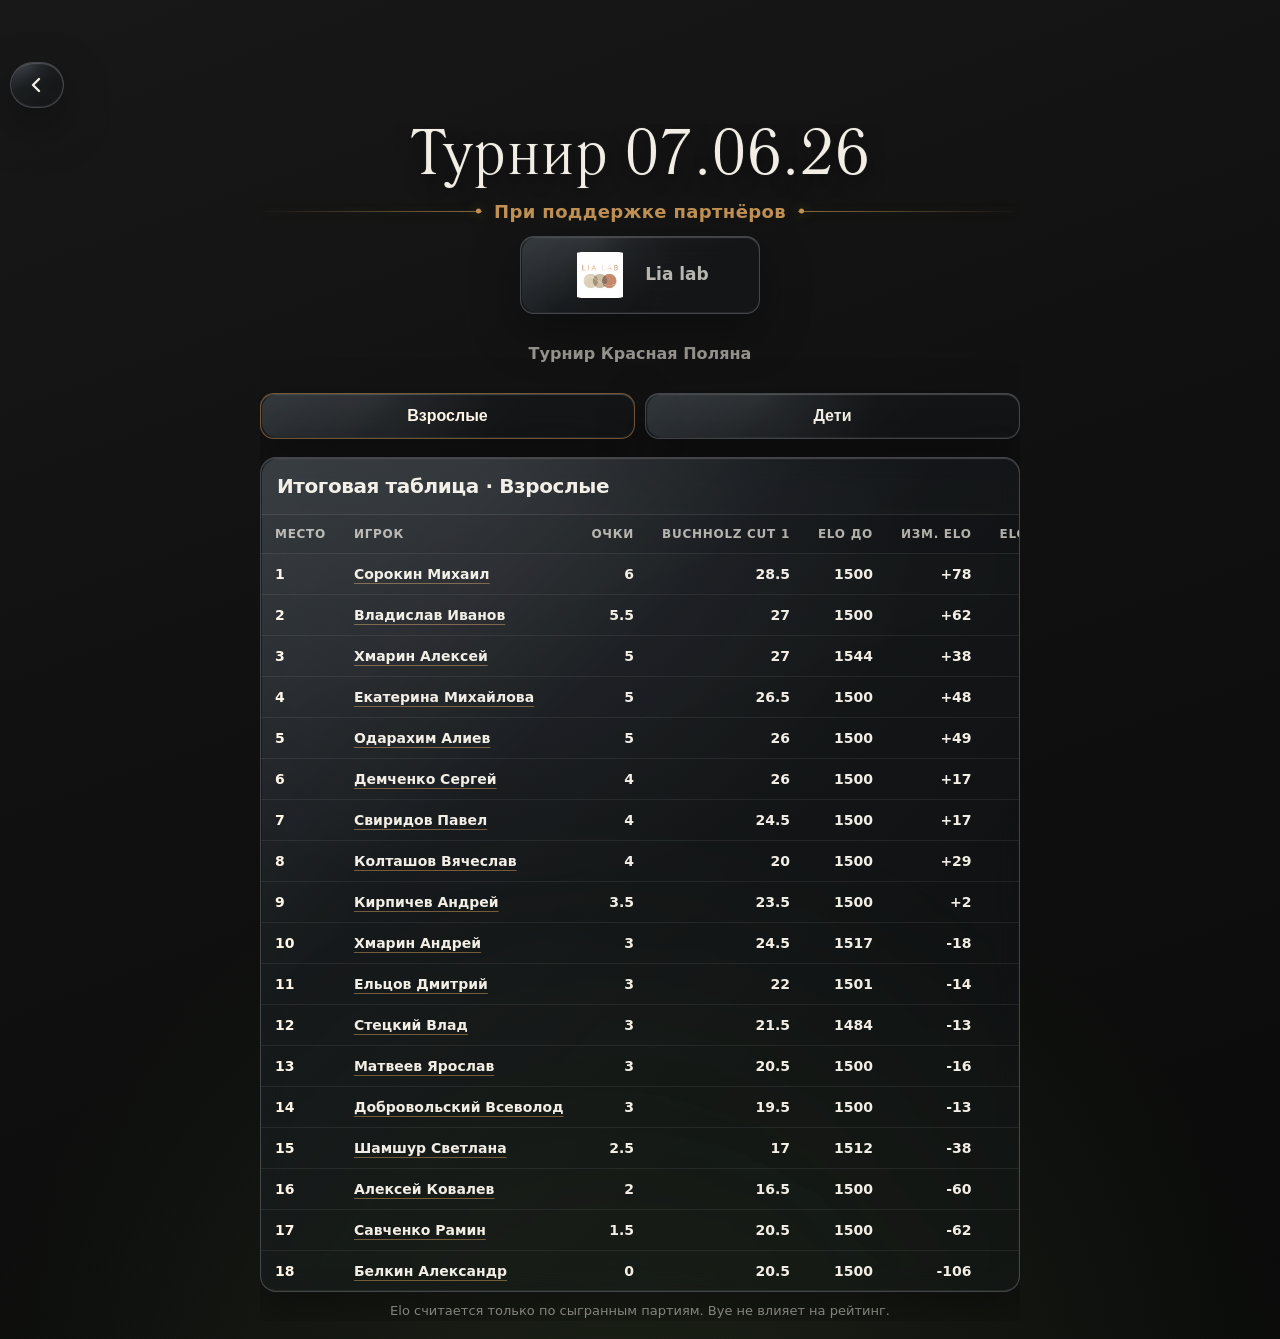
<file: tournament-2026-06-07.html>
<!doctype html>
<html lang="ru">
<head>
  <meta charset="utf-8" />
  <meta name="viewport" content="width=device-width,initial-scale=1,maximum-scale=1,user-scalable=no,viewport-fit=cover" />
  <title>Турнир 07.06.26</title>
  <script src="https://telegram.org/js/telegram-web-app.js"></script>
  <script src="assets/telegram-miniapp.js?v=20260731-2"></script>
  <style>
    @font-face{
      font-family:"LiteraturnayaMenu";
      src:url("assets/font/TEST-literaturnaya_book.otf") format("opentype");
      font-weight:400;
      font-style:normal;
      font-display:swap;
    }

    :root{
      --bg:#111;
      --text:#f2eee5;
      --muted:rgba(242,238,229,.62);
      --gold:#c19154;
      --panel:rgba(18,20,19,.90);
      --border:rgba(255,255,255,.105);
      --tg-safe-area-top:0px;
      --app-safe-top:max(env(safe-area-inset-top), var(--tg-safe-area-top));
    }

    *, *::before, *::after{ box-sizing:border-box; }
    html{ min-height:100%; min-height:100svh; min-height:100dvh; background:var(--bg); -webkit-text-size-adjust:100%; }
    body{
      margin:0;
      min-height:100%;
      min-height:100svh;
      min-height:100dvh;
      padding:calc(124px + var(--app-safe-top)) 12px calc(18px + env(safe-area-inset-bottom));
      font-family:system-ui,-apple-system,Segoe UI,Roboto,Arial,sans-serif;
      color:var(--text);
      background:
        radial-gradient(circle at 50% 112%, rgba(118,150,86,.16), transparent 42%),
        linear-gradient(160deg, #171817 0%, #0f100f 48%, #0a0b0a 100%);
      overflow-x:hidden;
      -webkit-tap-highlight-color:transparent;
    }
    body.no-scroll{ overflow:hidden; }

    .page{
      position:relative;
      z-index:1;
      width:min(100%, 760px);
      margin:0 auto;
      display:grid;
      gap:18px;
    }

    .back-link{
      --liquid-position: fixed;
      --liquid-overflow: visible;
      position:fixed;
      top:calc(62px + var(--app-safe-top));
      left:10px;
      z-index:10;
      min-width:46px;
      min-height:46px;
      padding:10px 14px;
      display:inline-flex;
      align-items:center;
      justify-content:center;
      border-radius:999px;
      color:var(--text);
      text-decoration:none;
      font-weight:900;
      transition:transform .11s ease;
    }
    .back-link svg{
      width:24px;
      height:24px;
      display:block;
      fill:none;
      stroke:currentColor;
      stroke-width:2.4;
      stroke-linecap:round;
      stroke-linejoin:round;
      transform:translateX(-1px);
    }
    .back-link:active{ transform:scale(.965); }

    .page-title{
      margin:0;
      font-family:"LiteraturnayaMenu", Georgia, serif;
      font-size:clamp(42px, 11vw, 64px);
      font-weight:400;
      line-height:.95;
      letter-spacing:.015em;
      text-align:center;
      text-shadow:0 6px 18px rgba(0,0,0,.58), 0 0 1px rgba(255,255,255,.42);
    }

    .subtitle{
      margin:12px 0;
      color:var(--muted);
      text-align:center;
      font-weight:600;
    }

    .partners{
      width:min(100%, 760px);
      margin:16px auto 0;
      display:grid;
      gap:14px;
    }

    .partners-title{
      margin:0;
      display:grid;
      grid-template-columns:1fr auto 1fr;
      align-items:center;
      gap:12px;
      color:var(--gold);
      text-align:center;
      font-size:18px;
      font-weight:600;
      letter-spacing:.02em;
    }

    .partners-title::before,
    .partners-title::after{
      content:"";
      height:1px;
      background:linear-gradient(90deg, transparent, rgba(193,145,84,.68));
      box-shadow:0 0 10px rgba(193,145,84,.18);
    }

    .partners-title::after{
      background:linear-gradient(90deg, rgba(193,145,84,.68), transparent);
    }

    .partners-title span{
      position:relative;
      display:block;
      white-space:nowrap;
    }

    .partners-title span::before,
    .partners-title span::after{
      content:"";
      position:absolute;
      top:50%;
      width:5px;
      height:5px;
      border-radius:50%;
      background:var(--gold);
      box-shadow:0 0 12px rgba(193,145,84,.5);
      transform:translateY(-50%);
    }

    .partners-title span::before{ left:-18px; }
    .partners-title span::after{ right:-18px; }

    .partners-list{
      width:100%;
      display:grid;
      grid-template-columns:repeat(2, minmax(0, 1fr));
      gap:14px 16px;
    }

    .partners-list.single{
      grid-template-columns:minmax(0, 240px);
      justify-content:center;
    }

    .partners-list.single .partner-link{ justify-content:center; }

    .partner-link{
      min-height:78px;
      padding:14px 20px;
      display:flex;
      align-items:center;
      justify-content:flex-start;
      gap:16px;
      border:1px solid rgba(193,145,84,.42);
      border-radius:15px;
      background:
        linear-gradient(145deg, rgba(193,145,84,.08), rgba(255,255,255,.018)),
        rgba(18,20,19,.72);
      color:var(--text);
      text-decoration:none;
      box-shadow:
        inset 0 1px 0 rgba(255,255,255,.04),
        0 12px 28px rgba(0,0,0,.2);
      transition:transform .11s ease;
      touch-action:manipulation;
    }

    .partner-link:active{ transform:scale(.965); }

    .partner-link img{
      width:58px;
      height:46px;
      border-radius:10px;
      display:block;
      object-fit:contain;
      filter:drop-shadow(0 8px 16px rgba(0,0,0,.24));
      flex:0 0 auto;
    }

    .partner-name{
      color:rgba(242,238,229,.74);
      font-size:17px;
      font-weight:700;
      line-height:1.15;
    }

    .category-tabs{
      display:grid;
      grid-template-columns:1fr 1fr;
      gap:10px;
    }

    .category-btn{
      padding:13px 14px;
      border-radius:14px;
      color:var(--text);
      text-align:center;
      font-size:16px;
      font-weight:600;
      cursor:pointer;
      transition:transform .11s ease;
      touch-action:manipulation;
    }
    .category-btn:active{ transform:scale(.965); }
    .category-btn.active{ border-color:rgba(193,145,84,.55); color:#fff6e6; }

    .panel{
      overflow:hidden;
      border-radius:16px;
      color:var(--text);
    }

    .tap-scale{
      will-change:transform;
      transform:translateZ(0);
      -webkit-transform:translateZ(0);
    }
    .tap-scale.is-pressed{ transform:scale(.965) translateZ(0); }

    .category-output{
      display:grid;
      gap:10px;
    }

    .panel-head{
      padding:16px;
      border-bottom:1px solid rgba(255,255,255,.09);
      display:grid;
      gap:4px;
    }

    .panel-title{
      margin:0;
      font-size:20px;
      font-weight:600;
      letter-spacing:-.02em;
    }

    .panel-note{
      margin:0;
      color:var(--muted);
      font-size:13px;
      line-height:1.35;
    }

    .elo-note{
      margin:0;
      padding:0 12px;
      color:var(--muted);
      font-size:13px;
      line-height:1.45;
      text-align:center;
    }

    .table-wrap{
      width:100%;
      overflow-x:auto;
      overflow-y:hidden;
      -webkit-overflow-scrolling:touch;
      touch-action:auto;
      overscroll-behavior-x:contain;
      scrollbar-width:thin;
      scrollbar-color:rgba(193,145,84,.58) rgba(255,255,255,.07);
    }
    .table-wrap::-webkit-scrollbar{ height:8px; }
    .table-wrap::-webkit-scrollbar-track{
      background:linear-gradient(90deg, rgba(255,255,255,.035), rgba(255,255,255,.075));
      border-radius:999px;
    }
    .table-wrap::-webkit-scrollbar-thumb{
      border-radius:999px;
      background:linear-gradient(90deg, rgba(193,145,84,.88), rgba(242,218,174,.7));
      border:2px solid rgba(15,16,15,.9);
    }
    .table-wrap::-webkit-scrollbar-thumb:hover{ background:linear-gradient(90deg, rgba(213,165,99,.95), rgba(255,231,187,.82)); }
    table{ width:100%; border-collapse:collapse; min-width:720px; }
    th,
    td{
      padding:12px 14px;
      border-bottom:1px solid rgba(255,255,255,.075);
      text-align:left;
      font-size:14px;
      white-space:nowrap;
    }
    th{
      color:rgba(242,238,229,.72);
      font-size:12px;
      font-weight:600;
      letter-spacing:.06em;
      text-transform:uppercase;
      background:rgba(0,0,0,.14);
    }
    td{ font-weight:600; }
    tr:last-child td{ border-bottom:0; }
    .num{ text-align:right; font-variant-numeric:tabular-nums; }
    .place{ width:78px; color:#fff6e6; }

    .player-link{
      padding:0;
      border:0;
      background:none;
      color:var(--text);
      font:inherit;
      font-weight:600;
      cursor:pointer;
      text-align:left;
      text-decoration:underline;
      text-decoration-color:rgba(193,145,84,.55);
      text-underline-offset:4px;
    }

    .empty{ padding:18px; color:var(--muted); line-height:1.45; }

    .profile-overlay{
      position:fixed;
      inset:0;
      z-index:10000;
      display:none;
      align-items:center;
      justify-content:center;
      padding:18px;
      background:rgba(0,0,0,.72);
      backdrop-filter:blur(3px);
      -webkit-backdrop-filter:blur(3px);
    }
    .profile-overlay.active{ display:flex; }

    .profile-card{
      --liquid-overflow:hidden auto;
      overscroll-behavior-y:contain;
      -webkit-overflow-scrolling:touch;
      touch-action:pan-y;
      width:min(680px, 100%);
      max-height:min(86vh, 760px);
      max-height:min(86dvh, 760px);
      overflow:auto;
      border-radius:18px;
      color:var(--text);
    }

    .profile-head{
      padding:18px;
      border-bottom:1px solid rgba(255,255,255,.09);
      display:grid;
      gap:14px;
    }

    .profile-top{
      display:flex;
      justify-content:space-between;
      gap:12px;
      align-items:start;
    }

    .profile-name{
      margin:0;
      font-size:24px;
      font-weight:600;
      letter-spacing:-.03em;
    }

    .close-btn{
      min-width:42px;
      height:42px;
      border-radius:999px;
      border:0;
      color:var(--text);
      cursor:pointer;
      font-size:24px;
      line-height:1;
    }

    .profile-stats{
      display:grid;
      grid-template-columns:repeat(4, minmax(0, 1fr));
      gap:8px;
    }

    .stat{
      padding:10px;
      border-radius:12px;
      background:rgba(0,0,0,.18);
      border:1px solid rgba(255,255,255,.08);
    }
    .stat-label{ color:var(--muted); font-size:11px; font-weight:600; text-transform:uppercase; letter-spacing:.05em; }
    .stat-value{ margin-top:4px; font-size:18px; font-weight:600; }

    .profile-body{ padding:16px; display:grid; gap:12px; }
    .profile-section-title{ margin:0; font-size:17px; font-weight:600; }
    .games-table{ min-width:0; }

    @media (max-width:560px){
      .partners-list{ grid-template-columns:repeat(2, minmax(0, 1fr)); }
      .partners-title{ font-size:16px; gap:9px; }
      .partners-title span::before{ left:-14px; }
      .partners-title span::after{ right:-14px; }
      .partner-link{ min-height:70px; padding:11px 10px; gap:10px; }
      .partner-link img{ width:44px; height:38px; }
      .partner-name{ font-size:14px; }
      .profile-stats{ grid-template-columns:repeat(2, minmax(0, 1fr)); }
      .profile-card{ max-height:88vh; max-height:88dvh; }
      th,
      td{ padding:11px 12px; }
    }

    @media (max-width:370px){
      .partners-list{ grid-template-columns:1fr; }
      .partner-link{ justify-content:center; }
    }
  </style>
  <link rel="stylesheet" href="assets/liquid-glass.css">
</head>
<body>
  <svg width="0" height="0" style="position:absolute;pointer-events:none" aria-hidden="true" focusable="false">
    <filter id="liquid-glass-filter" x="-20%" y="-20%" width="140%" height="140%" color-interpolation-filters="sRGB">
      <feTurbulence type="fractalNoise" baseFrequency="0.012 0.018" numOctaves="2" seed="8" result="noise"></feTurbulence>
      <feDisplacementMap in="SourceGraphic" in2="noise" scale="10" xChannelSelector="R" yChannelSelector="G" result="displaced"></feDisplacementMap>
      <feGaussianBlur in="displaced" stdDeviation="0.2" result="softened"></feGaussianBlur>
      <feComposite in="softened" in2="SourceGraphic" operator="over"></feComposite>
    </filter>
  </svg>

  <a class="back-link liquid-glass-pill tap-scale" href="tournament-results.html" aria-label="Вернуться к списку турниров">
    <svg viewBox="0 0 24 24" aria-hidden="true">
      <path d="M15 6 9 12l6 6"></path>
    </svg>
  </a>

  <main class="page">
    <header>
      <h1 class="page-title">Турнир 07.06.26</h1>
      <section class="partners" aria-labelledby="partnersTitle">
        <p id="partnersTitle" class="partners-title"><span>При поддержке партнёров</span></p>
        <div class="partners-list single">
          <a class="partner-link liquid-glass tap-scale" href="https://lialab.ru" target="_blank" rel="noopener" aria-label="Lia lab">
            <img src="assets/Partners/Lia_lab.webp" alt="Lia lab">
            <span class="partner-name">Lia lab</span>
          </a>
        </div>
      </section>
    </header>
    <p class="subtitle">Турнир Красная Поляна</p>

    <div class="category-tabs" aria-label="Категории турнира">
      <button class="category-btn liquid-glass tap-scale active" type="button" data-category="adults">Взрослые</button>
      <button class="category-btn liquid-glass tap-scale" type="button" data-category="kids">Дети</button>
    </div>

    <section id="categoryContent" class="category-output"></section>
  </main>

  <div id="profileOverlay" class="profile-overlay" role="dialog" aria-modal="true" aria-labelledby="profileName">
    <article class="profile-card liquid-glass-panel">
      <div class="profile-head">
        <div class="profile-top">
          <h2 id="profileName" class="profile-name"></h2>
          <button id="closeProfile" class="close-btn liquid-glass-pill tap-scale" type="button" aria-label="Закрыть">×</button>
        </div>
        <div id="profileStats" class="profile-stats"></div>
      </div>
      <div class="profile-body">
        <h3 class="profile-section-title">Партии по турам</h3>
        <div id="profileGames" class="table-wrap"></div>
      </div>
    </article>
  </div>

  <script>
    const tournamentData = {
      "adults": {
            "title": "\u0412\u0437\u0440\u043e\u0441\u043b\u044b\u0435",
            "note": "",
            "initialRatings": {
                  "\u0428\u0430\u043c\u0448\u0443\u0440 \u0421\u0432\u0435\u0442\u043b\u0430\u043d\u0430": 1512,
                  "\u0425\u043c\u0430\u0440\u0438\u043d \u0410\u043b\u0435\u043a\u0441\u0435\u0439": 1544,
                  "\u0425\u043c\u0430\u0440\u0438\u043d \u0410\u043d\u0434\u0440\u0435\u0439": 1517,
                  "\u0415\u043b\u044c\u0446\u043e\u0432 \u0414\u043c\u0438\u0442\u0440\u0438\u0439": 1501,
                  "\u0421\u0442\u0435\u0446\u043a\u0438\u0439 \u0412\u043b\u0430\u0434": 1484
            },
            "standings": [
                  [
                        "1",
                        "\u0421\u043e\u0440\u043e\u043a\u0438\u043d \u041c\u0438\u0445\u0430\u0438\u043b",
                        "6",
                        "28.5"
                  ],
                  [
                        "2",
                        "\u0412\u043b\u0430\u0434\u0438\u0441\u043b\u0430\u0432 \u0418\u0432\u0430\u043d\u043e\u0432",
                        "5.5",
                        "27"
                  ],
                  [
                        "3",
                        "\u0425\u043c\u0430\u0440\u0438\u043d \u0410\u043b\u0435\u043a\u0441\u0435\u0439",
                        "5",
                        "27"
                  ],
                  [
                        "4",
                        "\u0415\u043a\u0430\u0442\u0435\u0440\u0438\u043d\u0430 \u041c\u0438\u0445\u0430\u0439\u043b\u043e\u0432\u0430",
                        "5",
                        "26.5"
                  ],
                  [
                        "5",
                        "\u041e\u0434\u0430\u0440\u0430\u0445\u0438\u043c \u0410\u043b\u0438\u0435\u0432",
                        "5",
                        "26"
                  ],
                  [
                        "6",
                        "\u0414\u0435\u043c\u0447\u0435\u043d\u043a\u043e \u0421\u0435\u0440\u0433\u0435\u0439",
                        "4",
                        "26"
                  ],
                  [
                        "7",
                        "\u0421\u0432\u0438\u0440\u0438\u0434\u043e\u0432 \u041f\u0430\u0432\u0435\u043b",
                        "4",
                        "24.5"
                  ],
                  [
                        "8",
                        "\u041a\u043e\u043b\u0442\u0430\u0448\u043e\u0432 \u0412\u044f\u0447\u0435\u0441\u043b\u0430\u0432",
                        "4",
                        "20"
                  ],
                  [
                        "9",
                        "\u041a\u0438\u0440\u043f\u0438\u0447\u0435\u0432 \u0410\u043d\u0434\u0440\u0435\u0439",
                        "3.5",
                        "23.5"
                  ],
                  [
                        "10",
                        "\u0425\u043c\u0430\u0440\u0438\u043d \u0410\u043d\u0434\u0440\u0435\u0439",
                        "3",
                        "24.5"
                  ],
                  [
                        "11",
                        "\u0415\u043b\u044c\u0446\u043e\u0432 \u0414\u043c\u0438\u0442\u0440\u0438\u0439",
                        "3",
                        "22"
                  ],
                  [
                        "12",
                        "\u0421\u0442\u0435\u0446\u043a\u0438\u0439 \u0412\u043b\u0430\u0434",
                        "3",
                        "21.5"
                  ],
                  [
                        "13",
                        "\u041c\u0430\u0442\u0432\u0435\u0435\u0432 \u042f\u0440\u043e\u0441\u043b\u0430\u0432",
                        "3",
                        "20.5"
                  ],
                  [
                        "14",
                        "\u0414\u043e\u0431\u0440\u043e\u0432\u043e\u043b\u044c\u0441\u043a\u0438\u0439 \u0412\u0441\u0435\u0432\u043e\u043b\u043e\u0434",
                        "3",
                        "19.5"
                  ],
                  [
                        "15",
                        "\u0428\u0430\u043c\u0448\u0443\u0440 \u0421\u0432\u0435\u0442\u043b\u0430\u043d\u0430",
                        "2.5",
                        "17"
                  ],
                  [
                        "16",
                        "\u0410\u043b\u0435\u043a\u0441\u0435\u0439 \u041a\u043e\u0432\u0430\u043b\u0435\u0432",
                        "2",
                        "16.5"
                  ],
                  [
                        "17",
                        "\u0421\u0430\u0432\u0447\u0435\u043d\u043a\u043e \u0420\u0430\u043c\u0438\u043d",
                        "1.5",
                        "20.5"
                  ],
                  [
                        "18",
                        "\u0411\u0435\u043b\u043a\u0438\u043d \u0410\u043b\u0435\u043a\u0441\u0430\u043d\u0434\u0440",
                        "0",
                        "20.5"
                  ]
            ],
            "rounds": [
                  [
                        [
                              "\u041e\u0434\u0430\u0440\u0430\u0445\u0438\u043c \u0410\u043b\u0438\u0435\u0432",
                              "\u0411\u0435\u043b\u043a\u0438\u043d \u0410\u043b\u0435\u043a\u0441\u0430\u043d\u0434\u0440",
                              "1:0"
                        ],
                        [
                              "\u0412\u043b\u0430\u0434\u0438\u0441\u043b\u0430\u0432 \u0418\u0432\u0430\u043d\u043e\u0432",
                              "\u0421\u0430\u0432\u0447\u0435\u043d\u043a\u043e \u0420\u0430\u043c\u0438\u043d",
                              "1:0"
                        ],
                        [
                              "\u0428\u0430\u043c\u0448\u0443\u0440 \u0421\u0432\u0435\u0442\u043b\u0430\u043d\u0430",
                              "\u0414\u0435\u043c\u0447\u0435\u043d\u043a\u043e \u0421\u0435\u0440\u0433\u0435\u0439",
                              "0:1"
                        ],
                        [
                              "\u0414\u043e\u0431\u0440\u043e\u0432\u043e\u043b\u044c\u0441\u043a\u0438\u0439 \u0412\u0441\u0435\u0432\u043e\u043b\u043e\u0434",
                              "\u0421\u0432\u0438\u0440\u0438\u0434\u043e\u0432 \u041f\u0430\u0432\u0435\u043b",
                              "0:1"
                        ],
                        [
                              "\u0421\u043e\u0440\u043e\u043a\u0438\u043d \u041c\u0438\u0445\u0430\u0438\u043b",
                              "\u0415\u043a\u0430\u0442\u0435\u0440\u0438\u043d\u0430 \u041c\u0438\u0445\u0430\u0439\u043b\u043e\u0432\u0430",
                              "1:0"
                        ],
                        [
                              "\u0415\u043b\u044c\u0446\u043e\u0432 \u0414\u043c\u0438\u0442\u0440\u0438\u0439",
                              "\u0421\u0442\u0435\u0446\u043a\u0438\u0439 \u0412\u043b\u0430\u0434",
                              "0:1"
                        ],
                        [
                              "\u0425\u043c\u0430\u0440\u0438\u043d \u0410\u043b\u0435\u043a\u0441\u0435\u0439",
                              "\u041a\u0438\u0440\u043f\u0438\u0447\u0435\u0432 \u0410\u043d\u0434\u0440\u0435\u0439",
                              "1:0"
                        ],
                        [
                              "\u041c\u0430\u0442\u0432\u0435\u0435\u0432 \u042f\u0440\u043e\u0441\u043b\u0430\u0432",
                              "\u0425\u043c\u0430\u0440\u0438\u043d \u0410\u043d\u0434\u0440\u0435\u0439",
                              "0:1"
                        ],
                        [
                              "\u0410\u043b\u0435\u043a\u0441\u0435\u0439 \u041a\u043e\u0432\u0430\u043b\u0435\u0432",
                              null,
                              "Bye"
                        ]
                  ],
                  [
                        [
                              "\u0421\u0432\u0438\u0440\u0438\u0434\u043e\u0432 \u041f\u0430\u0432\u0435\u043b",
                              "\u0410\u043b\u0435\u043a\u0441\u0435\u0439 \u041a\u043e\u0432\u0430\u043b\u0435\u0432",
                              "1:0"
                        ],
                        [
                              "\u0421\u0442\u0435\u0446\u043a\u0438\u0439 \u0412\u043b\u0430\u0434",
                              "\u0412\u043b\u0430\u0434\u0438\u0441\u043b\u0430\u0432 \u0418\u0432\u0430\u043d\u043e\u0432",
                              "0:1"
                        ],
                        [
                              "\u0414\u0435\u043c\u0447\u0435\u043d\u043a\u043e \u0421\u0435\u0440\u0433\u0435\u0439",
                              "\u0421\u043e\u0440\u043e\u043a\u0438\u043d \u041c\u0438\u0445\u0430\u0438\u043b",
                              "0:1"
                        ],
                        [
                              "\u0425\u043c\u0430\u0440\u0438\u043d \u0410\u043d\u0434\u0440\u0435\u0439",
                              "\u041e\u0434\u0430\u0440\u0430\u0445\u0438\u043c \u0410\u043b\u0438\u0435\u0432",
                              "0:1"
                        ],
                        [
                              "\u0411\u0435\u043b\u043a\u0438\u043d \u0410\u043b\u0435\u043a\u0441\u0430\u043d\u0434\u0440",
                              "\u0425\u043c\u0430\u0440\u0438\u043d \u0410\u043b\u0435\u043a\u0441\u0435\u0439",
                              "0:1"
                        ],
                        [
                              "\u041a\u043e\u043b\u0442\u0430\u0448\u043e\u0432 \u0412\u044f\u0447\u0435\u0441\u043b\u0430\u0432",
                              "\u0414\u043e\u0431\u0440\u043e\u0432\u043e\u043b\u044c\u0441\u043a\u0438\u0439 \u0412\u0441\u0435\u0432\u043e\u043b\u043e\u0434",
                              "1:0"
                        ],
                        [
                              "\u0415\u043a\u0430\u0442\u0435\u0440\u0438\u043d\u0430 \u041c\u0438\u0445\u0430\u0439\u043b\u043e\u0432\u0430",
                              "\u041c\u0430\u0442\u0432\u0435\u0435\u0432 \u042f\u0440\u043e\u0441\u043b\u0430\u0432",
                              "1:0"
                        ],
                        [
                              "\u0421\u0430\u0432\u0447\u0435\u043d\u043a\u043e \u0420\u0430\u043c\u0438\u043d",
                              "\u0415\u043b\u044c\u0446\u043e\u0432 \u0414\u043c\u0438\u0442\u0440\u0438\u0439",
                              "0:1"
                        ],
                        [
                              "\u041a\u0438\u0440\u043f\u0438\u0447\u0435\u0432 \u0410\u043d\u0434\u0440\u0435\u0439",
                              "\u0428\u0430\u043c\u0448\u0443\u0440 \u0421\u0432\u0435\u0442\u043b\u0430\u043d\u0430",
                              "1:0"
                        ]
                  ],
                  [
                        [
                              "\u0412\u043b\u0430\u0434\u0438\u0441\u043b\u0430\u0432 \u0418\u0432\u0430\u043d\u043e\u0432",
                              "\u0421\u0432\u0438\u0440\u0438\u0434\u043e\u0432 \u041f\u0430\u0432\u0435\u043b",
                              "\u00bd:\u00bd"
                        ],
                        [
                              "\u041e\u0434\u0430\u0440\u0430\u0445\u0438\u043c \u0410\u043b\u0438\u0435\u0432",
                              "\u0425\u043c\u0430\u0440\u0438\u043d \u0410\u043b\u0435\u043a\u0441\u0435\u0439",
                              "1:0"
                        ],
                        [
                              "\u0421\u043e\u0440\u043e\u043a\u0438\u043d \u041c\u0438\u0445\u0430\u0438\u043b",
                              "\u041a\u0438\u0440\u043f\u0438\u0447\u0435\u0432 \u0410\u043d\u0434\u0440\u0435\u0439",
                              "1:0"
                        ],
                        [
                              "\u0410\u043b\u0435\u043a\u0441\u0435\u0439 \u041a\u043e\u0432\u0430\u043b\u0435\u0432",
                              "\u041a\u043e\u043b\u0442\u0430\u0448\u043e\u0432 \u0412\u044f\u0447\u0435\u0441\u043b\u0430\u0432",
                              "0:1"
                        ],
                        [
                              "\u0415\u043b\u044c\u0446\u043e\u0432 \u0414\u043c\u0438\u0442\u0440\u0438\u0439",
                              "\u0414\u0435\u043c\u0447\u0435\u043d\u043a\u043e \u0421\u0435\u0440\u0433\u0435\u0439",
                              "0:1"
                        ],
                        [
                              "\u0421\u0442\u0435\u0446\u043a\u0438\u0439 \u0412\u043b\u0430\u0434",
                              "\u0415\u043a\u0430\u0442\u0435\u0440\u0438\u043d\u0430 \u041c\u0438\u0445\u0430\u0439\u043b\u043e\u0432\u0430",
                              "0:1"
                        ],
                        [
                              "\u0414\u043e\u0431\u0440\u043e\u0432\u043e\u043b\u044c\u0441\u043a\u0438\u0439 \u0412\u0441\u0435\u0432\u043e\u043b\u043e\u0434",
                              "\u0425\u043c\u0430\u0440\u0438\u043d \u0410\u043d\u0434\u0440\u0435\u0439",
                              "0:1"
                        ],
                        [
                              "\u0428\u0430\u043c\u0448\u0443\u0440 \u0421\u0432\u0435\u0442\u043b\u0430\u043d\u0430",
                              "\u0411\u0435\u043b\u043a\u0438\u043d \u0410\u043b\u0435\u043a\u0441\u0430\u043d\u0434\u0440",
                              "1:0"
                        ],
                        [
                              "\u041c\u0430\u0442\u0432\u0435\u0435\u0432 \u042f\u0440\u043e\u0441\u043b\u0430\u0432",
                              "\u0421\u0430\u0432\u0447\u0435\u043d\u043a\u043e \u0420\u0430\u043c\u0438\u043d",
                              "1:0"
                        ]
                  ],
                  [
                        [
                              "\u0421\u043e\u0440\u043e\u043a\u0438\u043d \u041c\u0438\u0445\u0430\u0438\u043b",
                              "\u041e\u0434\u0430\u0440\u0430\u0445\u0438\u043c \u0410\u043b\u0438\u0435\u0432",
                              "1:0"
                        ],
                        [
                              "\u0414\u0435\u043c\u0447\u0435\u043d\u043a\u043e \u0421\u0435\u0440\u0433\u0435\u0439",
                              "\u0412\u043b\u0430\u0434\u0438\u0441\u043b\u0430\u0432 \u0418\u0432\u0430\u043d\u043e\u0432",
                              "0:1"
                        ],
                        [
                              "\u0421\u0432\u0438\u0440\u0438\u0434\u043e\u0432 \u041f\u0430\u0432\u0435\u043b",
                              "\u041a\u043e\u043b\u0442\u0430\u0448\u043e\u0432 \u0412\u044f\u0447\u0435\u0441\u043b\u0430\u0432",
                              "0:1"
                        ],
                        [
                              "\u0425\u043c\u0430\u0440\u0438\u043d \u0410\u043b\u0435\u043a\u0441\u0435\u0439",
                              "\u0425\u043c\u0430\u0440\u0438\u043d \u0410\u043d\u0434\u0440\u0435\u0439",
                              "1:0"
                        ],
                        [
                              "\u0415\u043a\u0430\u0442\u0435\u0440\u0438\u043d\u0430 \u041c\u0438\u0445\u0430\u0439\u043b\u043e\u0432\u0430",
                              "\u0415\u043b\u044c\u0446\u043e\u0432 \u0414\u043c\u0438\u0442\u0440\u0438\u0439",
                              "1:0"
                        ],
                        [
                              "\u0410\u043b\u0435\u043a\u0441\u0435\u0439 \u041a\u043e\u0432\u0430\u043b\u0435\u0432",
                              "\u041c\u0430\u0442\u0432\u0435\u0435\u0432 \u042f\u0440\u043e\u0441\u043b\u0430\u0432",
                              "0:1"
                        ],
                        [
                              "\u041a\u0438\u0440\u043f\u0438\u0447\u0435\u0432 \u0410\u043d\u0434\u0440\u0435\u0439",
                              "\u0421\u0442\u0435\u0446\u043a\u0438\u0439 \u0412\u043b\u0430\u0434",
                              "1:0"
                        ],
                        [
                              "\u0421\u0430\u0432\u0447\u0435\u043d\u043a\u043e \u0420\u0430\u043c\u0438\u043d",
                              "\u0428\u0430\u043c\u0448\u0443\u0440 \u0421\u0432\u0435\u0442\u043b\u0430\u043d\u0430",
                              "\u00bd:\u00bd"
                        ],
                        [
                              "\u0411\u0435\u043b\u043a\u0438\u043d \u0410\u043b\u0435\u043a\u0441\u0430\u043d\u0434\u0440",
                              "\u0414\u043e\u0431\u0440\u043e\u0432\u043e\u043b\u044c\u0441\u043a\u0438\u0439 \u0412\u0441\u0435\u0432\u043e\u043b\u043e\u0434",
                              "0:1"
                        ]
                  ],
                  [
                        [
                              "\u0412\u043b\u0430\u0434\u0438\u0441\u043b\u0430\u0432 \u0418\u0432\u0430\u043d\u043e\u0432",
                              "\u0421\u043e\u0440\u043e\u043a\u0438\u043d \u041c\u0438\u0445\u0430\u0438\u043b",
                              "1:0"
                        ],
                        [
                              "\u041e\u0434\u0430\u0440\u0430\u0445\u0438\u043c \u0410\u043b\u0438\u0435\u0432",
                              "\u0415\u043a\u0430\u0442\u0435\u0440\u0438\u043d\u0430 \u041c\u0438\u0445\u0430\u0439\u043b\u043e\u0432\u0430",
                              "0:1"
                        ],
                        [
                              "\u041a\u043e\u043b\u0442\u0430\u0448\u043e\u0432 \u0412\u044f\u0447\u0435\u0441\u043b\u0430\u0432",
                              "\u0425\u043c\u0430\u0440\u0438\u043d \u0410\u043b\u0435\u043a\u0441\u0435\u0439",
                              "0:1"
                        ],
                        [
                              "\u0425\u043c\u0430\u0440\u0438\u043d \u0410\u043d\u0434\u0440\u0435\u0439",
                              "\u0421\u0432\u0438\u0440\u0438\u0434\u043e\u0432 \u041f\u0430\u0432\u0435\u043b",
                              "\u00bd:\u00bd"
                        ],
                        [
                              "\u041a\u0438\u0440\u043f\u0438\u0447\u0435\u0432 \u0410\u043d\u0434\u0440\u0435\u0439",
                              "\u0414\u0435\u043c\u0447\u0435\u043d\u043a\u043e \u0421\u0435\u0440\u0433\u0435\u0439",
                              "0:1"
                        ],
                        [
                              "\u041c\u0430\u0442\u0432\u0435\u0435\u0432 \u042f\u0440\u043e\u0441\u043b\u0430\u0432",
                              "\u0428\u0430\u043c\u0448\u0443\u0440 \u0421\u0432\u0435\u0442\u043b\u0430\u043d\u0430",
                              "1:0"
                        ],
                        [
                              "\u0415\u043b\u044c\u0446\u043e\u0432 \u0414\u043c\u0438\u0442\u0440\u0438\u0439",
                              "\u0410\u043b\u0435\u043a\u0441\u0435\u0439 \u041a\u043e\u0432\u0430\u043b\u0435\u0432",
                              "1:0"
                        ],
                        [
                              "\u0414\u043e\u0431\u0440\u043e\u0432\u043e\u043b\u044c\u0441\u043a\u0438\u0439 \u0412\u0441\u0435\u0432\u043e\u043b\u043e\u0434",
                              "\u0421\u0442\u0435\u0446\u043a\u0438\u0439 \u0412\u043b\u0430\u0434",
                              "1:0"
                        ],
                        [
                              "\u0411\u0435\u043b\u043a\u0438\u043d \u0410\u043b\u0435\u043a\u0441\u0430\u043d\u0434\u0440",
                              "\u0421\u0430\u0432\u0447\u0435\u043d\u043a\u043e \u0420\u0430\u043c\u0438\u043d",
                              "0:1"
                        ]
                  ],
                  [
                        [
                              "\u0415\u043a\u0430\u0442\u0435\u0440\u0438\u043d\u0430 \u041c\u0438\u0445\u0430\u0439\u043b\u043e\u0432\u0430",
                              "\u0412\u043b\u0430\u0434\u0438\u0441\u043b\u0430\u0432 \u0418\u0432\u0430\u043d\u043e\u0432",
                              "0:1"
                        ],
                        [
                              "\u0425\u043c\u0430\u0440\u0438\u043d \u0410\u043b\u0435\u043a\u0441\u0435\u0439",
                              "\u0421\u043e\u0440\u043e\u043a\u0438\u043d \u041c\u0438\u0445\u0430\u0438\u043b",
                              "0:1"
                        ],
                        [
                              "\u0414\u0435\u043c\u0447\u0435\u043d\u043a\u043e \u0421\u0435\u0440\u0433\u0435\u0439",
                              "\u041e\u0434\u0430\u0440\u0430\u0445\u0438\u043c \u0410\u043b\u0438\u0435\u0432",
                              "0:1"
                        ],
                        [
                              "\u0421\u0432\u0438\u0440\u0438\u0434\u043e\u0432 \u041f\u0430\u0432\u0435\u043b",
                              "\u041c\u0430\u0442\u0432\u0435\u0435\u0432 \u042f\u0440\u043e\u0441\u043b\u0430\u0432",
                              "1:0"
                        ],
                        [
                              "\u0425\u043c\u0430\u0440\u0438\u043d \u0410\u043d\u0434\u0440\u0435\u0439",
                              "\u041a\u043e\u043b\u0442\u0430\u0448\u043e\u0432 \u0412\u044f\u0447\u0435\u0441\u043b\u0430\u0432",
                              "0:1"
                        ],
                        [
                              "\u0415\u043b\u044c\u0446\u043e\u0432 \u0414\u043c\u0438\u0442\u0440\u0438\u0439",
                              "\u0414\u043e\u0431\u0440\u043e\u0432\u043e\u043b\u044c\u0441\u043a\u0438\u0439 \u0412\u0441\u0435\u0432\u043e\u043b\u043e\u0434",
                              "1:0"
                        ],
                        [
                              "\u0421\u0430\u0432\u0447\u0435\u043d\u043a\u043e \u0420\u0430\u043c\u0438\u043d",
                              "\u041a\u0438\u0440\u043f\u0438\u0447\u0435\u0432 \u0410\u043d\u0434\u0440\u0435\u0439",
                              "0:1"
                        ],
                        [
                              "\u0428\u0430\u043c\u0448\u0443\u0440 \u0421\u0432\u0435\u0442\u043b\u0430\u043d\u0430",
                              "\u0410\u043b\u0435\u043a\u0441\u0435\u0439 \u041a\u043e\u0432\u0430\u043b\u0435\u0432",
                              "1:0"
                        ],
                        [
                              "\u0421\u0442\u0435\u0446\u043a\u0438\u0439 \u0412\u043b\u0430\u0434",
                              "\u0411\u0435\u043b\u043a\u0438\u043d \u0410\u043b\u0435\u043a\u0441\u0430\u043d\u0434\u0440",
                              "1:0"
                        ]
                  ],
                  [
                        [
                              "\u0412\u043b\u0430\u0434\u0438\u0441\u043b\u0430\u0432 \u0418\u0432\u0430\u043d\u043e\u0432",
                              "\u0425\u043c\u0430\u0440\u0438\u043d \u0410\u043b\u0435\u043a\u0441\u0435\u0439",
                              "0:1"
                        ],
                        [
                              "\u0421\u043e\u0440\u043e\u043a\u0438\u043d \u041c\u0438\u0445\u0430\u0438\u043b",
                              "\u0421\u0432\u0438\u0440\u0438\u0434\u043e\u0432 \u041f\u0430\u0432\u0435\u043b",
                              "1:0"
                        ],
                        [
                              "\u041a\u043e\u043b\u0442\u0430\u0448\u043e\u0432 \u0412\u044f\u0447\u0435\u0441\u043b\u0430\u0432",
                              "\u0415\u043a\u0430\u0442\u0435\u0440\u0438\u043d\u0430 \u041c\u0438\u0445\u0430\u0439\u043b\u043e\u0432\u0430",
                              "0:1"
                        ],
                        [
                              "\u041e\u0434\u0430\u0440\u0430\u0445\u0438\u043c \u0410\u043b\u0438\u0435\u0432",
                              "\u0415\u043b\u044c\u0446\u043e\u0432 \u0414\u043c\u0438\u0442\u0440\u0438\u0439",
                              "1:0"
                        ],
                        [
                              "\u041c\u0430\u0442\u0432\u0435\u0435\u0432 \u042f\u0440\u043e\u0441\u043b\u0430\u0432",
                              "\u0414\u0435\u043c\u0447\u0435\u043d\u043a\u043e \u0421\u0435\u0440\u0433\u0435\u0439",
                              "0:1"
                        ],
                        [
                              "\u041a\u0438\u0440\u043f\u0438\u0447\u0435\u0432 \u0410\u043d\u0434\u0440\u0435\u0439",
                              "\u0425\u043c\u0430\u0440\u0438\u043d \u0410\u043d\u0434\u0440\u0435\u0439",
                              "\u00bd:\u00bd"
                        ],
                        [
                              "\u0414\u043e\u0431\u0440\u043e\u0432\u043e\u043b\u044c\u0441\u043a\u0438\u0439 \u0412\u0441\u0435\u0432\u043e\u043b\u043e\u0434",
                              "\u0428\u0430\u043c\u0448\u0443\u0440 \u0421\u0432\u0435\u0442\u043b\u0430\u043d\u0430",
                              "1:0"
                        ],
                        [
                              "\u0421\u0442\u0435\u0446\u043a\u0438\u0439 \u0412\u043b\u0430\u0434",
                              "\u0421\u0430\u0432\u0447\u0435\u043d\u043a\u043e \u0420\u0430\u043c\u0438\u043d",
                              "1:0"
                        ],
                        [
                              "\u0410\u043b\u0435\u043a\u0441\u0435\u0439 \u041a\u043e\u0432\u0430\u043b\u0435\u0432",
                              "\u0411\u0435\u043b\u043a\u0438\u043d \u0410\u043b\u0435\u043a\u0441\u0430\u043d\u0434\u0440",
                              "1:0"
                        ]
                  ]
            ],
            "hasElo": true,
            "showScores": true,
            "showTiebreak": true,
            "tiebreakLabel": "Buchholz Cut 1"
      },
      "kids": {
            "title": "\u0414\u0435\u0442\u0438",
            "note": "",
            "hasElo": false,
            "showScores": false,
            "showTiebreak": false,
            "standings": [
                  [
                        "1",
                        "\u0418\u0448\u0430\u0435\u0432\u0430 \u0412\u0438\u043e\u043b\u0435\u0442\u0430",
                        "",
                        ""
                  ],
                  [
                        "2",
                        "\u041a\u043e\u0437\u043b\u043e\u0432 \u041c\u0430\u043a\u0441\u0438\u043c",
                        "",
                        ""
                  ],
                  [
                        "3",
                        "\u041a\u0430\u0442\u0430\u043c\u0430\u0434\u0437\u0435 \u0410\u043b\u0435\u043a\u0441",
                        "",
                        ""
                  ],
                  [
                        "4",
                        "\u0412\u0438\u043a\u0442\u043e\u0440 \u041e\u0441\u0438\u043f\u043e\u0432",
                        "",
                        ""
                  ],
                  [
                        "5",
                        "\u0413\u043e\u0440\u0431\u043e\u0432\u0441\u043a\u0438\u0439 \u0410\u0440\u0442\u0443\u0440",
                        "",
                        ""
                  ],
                  [
                        "6",
                        "\u041a\u0438\u0440\u043f\u0438\u0447\u0435\u0432\u0430 \u0414\u0435\u044f",
                        "",
                        ""
                  ],
                  [
                        "7",
                        "\u041c\u043e\u0442\u0430\u043b\u044b\u0433\u0438\u043d \u041c\u0438\u0440\u043e\u043d",
                        "",
                        ""
                  ],
                  [
                        "8",
                        "\u041c\u0438\u0445\u0430\u0439\u043b\u043e\u0432\u0430 \u041c\u0430\u0440\u0438\u044f",
                        "",
                        ""
                  ],
                  [
                        "9",
                        "\u0428\u0430\u0440\u0438\u043f\u043e\u0432 \u042d\u043b\u044c\u043d\u0430\u0440",
                        "",
                        ""
                  ]
            ],
            "rounds": []
      }
};
    let activeCategory = 'adults';

    function escapeHtml(value){
      return String(value).replace(/[&<>"']/g, (char) => ({
        '&':'&amp;',
        '<':'&lt;',
        '>':'&gt;',
        '"':'&quot;',
        "'":'&#039;'
      }[char]));
    }

    function resultFor(score, color){
      if (score === '\u00bd:\u00bd') return '\u041d\u0438\u0447\u044c\u044f';
      if (score === '1:0') return color === '\u0411\u0435\u043b\u044b\u0435' ? '\u041f\u043e\u0431\u0435\u0434\u0430' : '\u041f\u043e\u0440\u0430\u0436\u0435\u043d\u0438\u0435';
      if (score === '0:1') return color === '\u0427\u0435\u0440\u043d\u044b\u0435' ? '\u041f\u043e\u0431\u0435\u0434\u0430' : '\u041f\u043e\u0440\u0430\u0436\u0435\u043d\u0438\u0435';
      return 'Bye';
    }

    function gameScoreFor(score, color){
      if (score === '\u00bd:\u00bd') return 0.5;
      if (score === '1:0') return color === '\u0411\u0435\u043b\u044b\u0435' ? 1 : 0;
      if (score === '0:1') return color === '\u0427\u0435\u0440\u043d\u044b\u0435' ? 1 : 0;
      return null;
    }

    function expectedScore(playerRating, opponentRating){
      return 1 / (1 + 10 ** ((opponentRating - playerRating) / 400));
    }

    function calculateElo(category){
      const ratings = new Map();
      const profiles = new Map();
      const ensurePlayer = (name) => {
        if (!name) return;
        const initialRating = category.initialRatings?.[name] ?? 1500;
        if (!ratings.has(name)) ratings.set(name, initialRating);
        if (!profiles.has(name)) profiles.set(name, { before: initialRating, after: initialRating, delta: 0, games: new Map() });
      };

      (category.standings || []).forEach(([, name]) => ensurePlayer(name));
      (category.rounds || []).forEach((games) => {
        games.forEach(([white, black]) => {
          ensurePlayer(white);
          ensurePlayer(black);
        });
      });

      (category.rounds || []).forEach((games, roundIndex) => {
        const pending = [];
        games.forEach(([white, black, score]) => {
          if (!black || !ratings.has(white) || !ratings.has(black)) return;
          const whiteRating = ratings.get(white);
          const blackRating = ratings.get(black);
          const whiteScore = gameScoreFor(score, '\u0411\u0435\u043b\u044b\u0435');
          const blackScore = gameScoreFor(score, '\u0427\u0435\u0440\u043d\u044b\u0435');
          if (whiteScore === null || blackScore === null) return;
          const whiteDelta = 32 * (whiteScore - expectedScore(whiteRating, blackRating));
          const blackDelta = 32 * (blackScore - expectedScore(blackRating, whiteRating));
          pending.push({ name:white, oldRating:whiteRating, delta:whiteDelta, round:roundIndex + 1 });
          pending.push({ name:black, oldRating:blackRating, delta:blackDelta, round:roundIndex + 1 });
        });
        pending.forEach(({ name, oldRating, delta, round }) => {
          const nextRating = oldRating + delta;
          ratings.set(name, nextRating);
          const profile = profiles.get(name);
          profile.games.set(round, {
            before: Math.round(oldRating),
            delta: Math.round(delta),
            after: Math.round(nextRating)
          });
        });
      });

      profiles.forEach((profile, name) => {
        profile.after = Math.round(ratings.get(name) ?? profile.before);
        profile.delta = profile.after - profile.before;
      });
      return profiles;
    }

    function formatSigned(value){
      const number = Number(value) || 0;
      return number > 0 ? `+${number}` : String(number);
    }

    function buildProfiles(category){
      const map = new Map();
      const eloMap = calculateElo(category);
      (category.standings || []).forEach(([place, name, points, buchholz]) => {
        const elo = eloMap.get(name) || null;
        map.set(name, { place, name, points, buchholz, elo, games: [], wins:0, draws:0, losses:0 });
      });

      (category.rounds || []).forEach((games, roundIndex) => {
        const round = roundIndex + 1;
        games.forEach(([white, black, score]) => {
          if (!black){
            const profile = map.get(white);
            if (!profile) return;
            profile.games.push({ round, color:'\u2014', opponent:'\u041d\u0435\u0442 \u043f\u0440\u043e\u0442\u0438\u0432\u043d\u0438\u043a\u0430', result:'Bye', elo:null });
            return;
          }
          [
            { name:white, color:'\u0411\u0435\u043b\u044b\u0435', opponent:black },
            { name:black, color:'\u0427\u0435\u0440\u043d\u044b\u0435', opponent:white }
          ].forEach((entry) => {
            const profile = map.get(entry.name);
            if (!profile) return;
            const result = resultFor(score, entry.color);
            const elo = profile.elo?.games.get(round) || null;
            profile.games.push({ round, color:entry.color, opponent:entry.opponent, result, elo });
            if (result === '\u041f\u043e\u0431\u0435\u0434\u0430') profile.wins += 1;
            if (result === '\u041d\u0438\u0447\u044c\u044f') profile.draws += 1;
            if (result === '\u041f\u043e\u0440\u0430\u0436\u0435\u043d\u0438\u0435') profile.losses += 1;
          });
        });
      });

      return map;
    }

    function getActiveData(){
      return tournamentData[activeCategory] || tournamentData.adults;
    }

    function renderCategory(){
      const content = document.getElementById('categoryContent');
      const category = getActiveData();
      const hasElo = category.hasElo !== false;
      const showScores = category.showScores !== false;
      const showTiebreak = category.showTiebreak !== false;
      const hasProfiles = (category.rounds || []).length > 0;
      const tiebreakLabel = category.tiebreakLabel || '\u0411\u0443\u0445\u0433\u043e\u043b\u044c\u0446';
      const eloMap = hasElo ? calculateElo(category) : new Map();
      const rows = category.standings.map(([place, player, points, buchholz]) => {
        const elo = eloMap.get(player);
        const playerCell = hasProfiles
          ? `<button class="player-link" type="button" data-player="${escapeHtml(player)}">${escapeHtml(player)}</button>`
          : `<span>${escapeHtml(player)}</span>`;
        return `
          <tr>
            <td class="place">${escapeHtml(place)}</td>
            <td>${playerCell}</td>
            ${showScores ? `<td class="num">${escapeHtml(points)}</td>` : ''}
            ${showTiebreak ? `<td class="num">${escapeHtml(buchholz)}</td>` : ''}
            ${hasElo ? `<td class="num">${elo?.before ?? 1500}</td><td class="num">${formatSigned(elo?.delta ?? 0)}</td><td class="num">${elo?.after ?? 1500}</td>` : ''}
          </tr>
        `;
      }).join('');

      content.innerHTML = `
        <div class="panel liquid-glass-panel">
          <div class="panel-head">
            <h3 class="panel-title">\u0418\u0442\u043e\u0433\u043e\u0432\u0430\u044f \u0442\u0430\u0431\u043b\u0438\u0446\u0430 \u00b7 ${escapeHtml(category.title)}</h3>
            ${category.note ? `<p class="panel-note">${escapeHtml(category.note)}</p>` : ''}
          </div>
          <div class="table-wrap">
            <table>
              <thead>
                <tr>
                  <th>\u041c\u0435\u0441\u0442\u043e</th>
                  <th>\u0418\u0433\u0440\u043e\u043a</th>
                  ${showScores ? '<th class="num">\u041e\u0447\u043a\u0438</th>' : ''}
                  ${showTiebreak ? `<th class="num">${escapeHtml(tiebreakLabel)}</th>` : ''}
                  ${hasElo ? '<th class="num">Elo \u0434\u043e</th><th class="num">\u0418\u0437\u043c. Elo</th><th class="num">Elo \u043f\u043e\u0441\u043b\u0435</th>' : ''}
                </tr>
              </thead>
              <tbody>${rows}</tbody>
            </table>
          </div>
        </div>
        ${hasElo ? '<p class="elo-note">\u0045lo \u0441\u0447\u0438\u0442\u0430\u0435\u0442\u0441\u044f \u0442\u043e\u043b\u044c\u043a\u043e \u043f\u043e \u0441\u044b\u0433\u0440\u0430\u043d\u043d\u044b\u043c \u043f\u0430\u0440\u0442\u0438\u044f\u043c. Bye \u043d\u0435 \u0432\u043b\u0438\u044f\u0435\u0442 \u043d\u0430 \u0440\u0435\u0439\u0442\u0438\u043d\u0433.</p>' : ''}
      `;
    }

    function openProfile(name){
      const profiles = buildProfiles(getActiveData());
      const profile = profiles.get(name);
      const category = getActiveData();
      const hasElo = category.hasElo !== false;
      const showScores = category.showScores !== false;
      const showTiebreak = category.showTiebreak !== false;
      const tiebreakLabel = category.tiebreakLabel || '\u0411\u0443\u0445\u0433\u043e\u043b\u044c\u0446';
      if (!profile) return;
      document.getElementById('profileName').textContent = profile.name;
      document.getElementById('profileStats').innerHTML = `
        <div class="stat"><div class="stat-label">\u041c\u0435\u0441\u0442\u043e</div><div class="stat-value">${escapeHtml(profile.place)}</div></div>
        ${showScores ? `<div class="stat"><div class="stat-label">\u041e\u0447\u043a\u0438</div><div class="stat-value">${escapeHtml(profile.points)}</div></div>` : ''}
        ${showTiebreak ? `<div class="stat"><div class="stat-label">${escapeHtml(tiebreakLabel)}</div><div class="stat-value">${escapeHtml(profile.buchholz)}</div></div>` : ''}
        <div class="stat"><div class="stat-label">\u0412 / \u041d / \u041f</div><div class="stat-value">${profile.wins} / ${profile.draws} / ${profile.losses}</div></div>
        ${hasElo ? `<div class="stat"><div class="stat-label">Elo \u0434\u043e</div><div class="stat-value">${profile.elo?.before ?? 1500}</div></div><div class="stat"><div class="stat-label">\u0418\u0437\u043c. Elo</div><div class="stat-value">${formatSigned(profile.elo?.delta ?? 0)}</div></div><div class="stat"><div class="stat-label">Elo \u043f\u043e\u0441\u043b\u0435</div><div class="stat-value">${profile.elo?.after ?? 1500}</div></div>` : ''}
      `;
      const rows = profile.games.map((game) => `
        <tr>
          <td class="num">${game.round}</td>
          <td>${escapeHtml(game.color)}</td>
          <td>${escapeHtml(game.opponent)}</td>
          <td>${escapeHtml(game.result)}</td>
          ${hasElo ? `<td class="num">${game.elo ? formatSigned(game.elo.delta) : '\u2014'}</td>` : ''}
        </tr>
      `).join('');
      document.getElementById('profileGames').innerHTML = `
        <table class="games-table">
          <thead>
            <tr>
              <th class="num">\u0422\u0443\u0440</th>
              <th>\u0426\u0432\u0435\u0442</th>
              <th>\u0421\u043e\u043f\u0435\u0440\u043d\u0438\u043a</th>
              <th>\u0420\u0435\u0437\u0443\u043b\u044c\u0442\u0430\u0442</th>
              ${hasElo ? '<th class="num">\u0418\u0437\u043c. Elo</th>' : ''}
            </tr>
          </thead>
          <tbody>${rows}</tbody>
        </table>
      `;
      document.getElementById('profileOverlay').classList.add('active');
      document.body.classList.add('no-scroll');
    }

    function closeProfile(){
      document.getElementById('profileOverlay').classList.remove('active');
      document.body.classList.remove('no-scroll');
    }

    document.querySelectorAll('.category-btn').forEach((button) => {
      button.addEventListener('click', () => {
        activeCategory = button.dataset.category;
        document.querySelectorAll('.category-btn').forEach((item) => {
          item.classList.toggle('active', item === button);
        });
        renderCategory();
      });
    });

    document.getElementById('categoryContent').addEventListener('click', (event) => {
      const button = event.target.closest('.player-link');
      if (button) openProfile(button.dataset.player);
    });

    document.getElementById('closeProfile').addEventListener('click', closeProfile);
    document.getElementById('profileOverlay').addEventListener('click', (event) => {
      if (event.target.id === 'profileOverlay') closeProfile();
    });
    document.addEventListener('keydown', (event) => {
      if (event.key === 'Escape') closeProfile();
    });

    const tg = window.Telegram?.WebApp;
    if (tg){
      tg.ready();
      tg.expand?.();
      tg.disableVerticalSwipes?.();
      document.documentElement.style.setProperty('--tg-safe-area-top', `${tg.safeAreaInset?.top || 0}px`);
    }

    function installTapScaleFeedback(){
      const elements = document.querySelectorAll('.tap-scale');
      const release = (event) => {
        const target = event.target.closest('.tap-scale');
        if (target) target.classList.remove('is-pressed');
      };
      elements.forEach((element) => {
        element.addEventListener('touchstart', () => element.classList.add('is-pressed'), { passive: true });
        element.addEventListener('touchend', () => element.classList.remove('is-pressed'), { passive: true });
        element.addEventListener('touchcancel', () => element.classList.remove('is-pressed'), { passive: true });
        element.addEventListener('pointerdown', () => element.classList.add('is-pressed'));
      });
      document.addEventListener('pointerup', release, { passive: true });
      document.addEventListener('pointercancel', release, { passive: true });
      document.addEventListener('touchmove', () => {
        document.querySelectorAll('.tap-scale.is-pressed').forEach((node) => node.classList.remove('is-pressed'));
      }, { passive: true });
    }

    installTapScaleFeedback();
    renderCategory();
  </script>


</body>
</html>
</file>
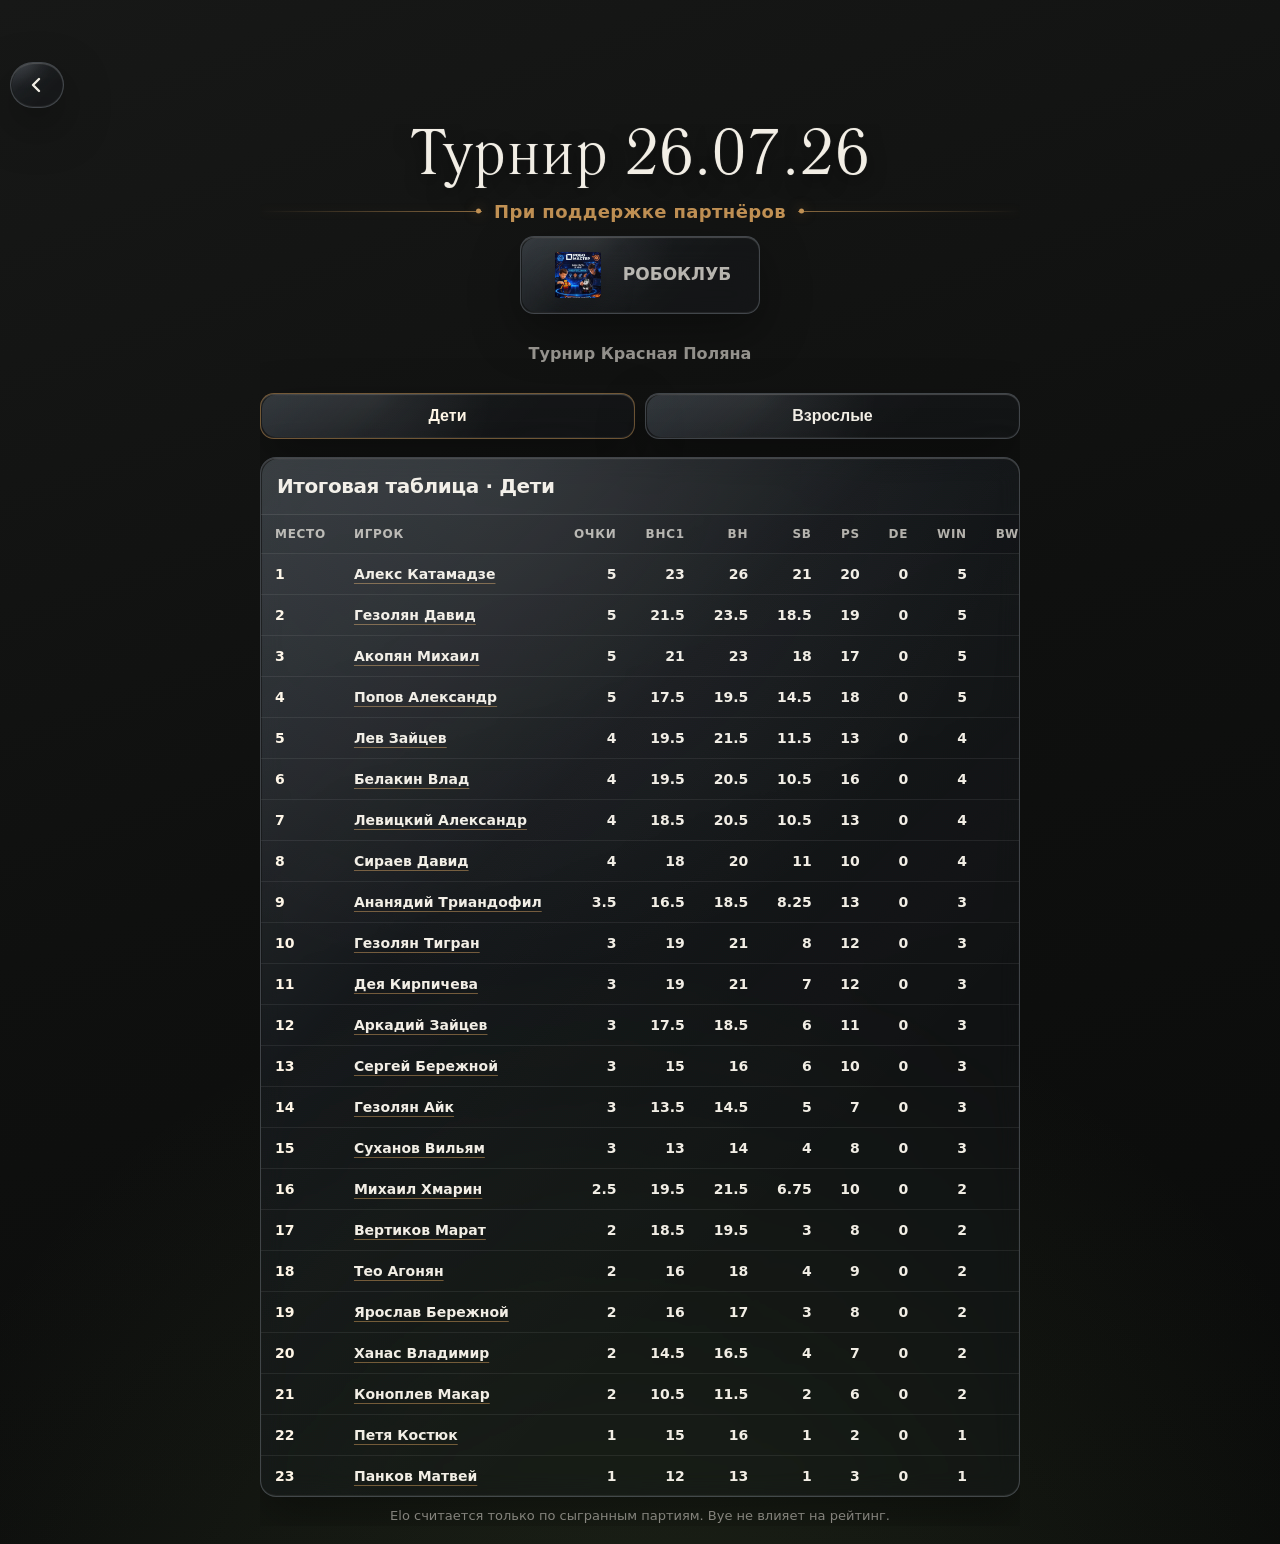
<file: tournament-2026-07-26.html>
<!doctype html>
<html lang="ru">
<head>
  <meta charset="utf-8" />
  <meta name="viewport" content="width=device-width,initial-scale=1,maximum-scale=1,user-scalable=no,viewport-fit=cover" />
  <title>Турнир 26.07.26</title>
  <script src="https://telegram.org/js/telegram-web-app.js"></script>
  <script src="assets/telegram-miniapp.js?v=20260731-2"></script>
  <style>
    @font-face{
      font-family:"LiteraturnayaMenu";
      src:url("assets/font/TEST-literaturnaya_book.otf") format("opentype");
      font-weight:400;
      font-style:normal;
      font-display:swap;
    }

    :root{
      --bg:#111;
      --text:#f2eee5;
      --muted:rgba(242,238,229,.62);
      --gold:#c19154;
      --panel:rgba(18,20,19,.90);
      --border:rgba(255,255,255,.105);
      --tg-safe-area-top:0px;
      --app-safe-top:max(env(safe-area-inset-top), var(--tg-safe-area-top));
    }

    *, *::before, *::after{ box-sizing:border-box; }
    html{ min-height:100%; min-height:100svh; min-height:100dvh; background:var(--bg); -webkit-text-size-adjust:100%; }
    body{
      margin:0;
      min-height:100%;
      min-height:100svh;
      min-height:100dvh;
      padding:calc(124px + var(--app-safe-top)) 12px calc(18px + env(safe-area-inset-bottom));
      font-family:system-ui,-apple-system,Segoe UI,Roboto,Arial,sans-serif;
      color:var(--text);
      background:
        radial-gradient(circle at 50% 112%, rgba(118,150,86,.16), transparent 42%),
        linear-gradient(160deg, #171817 0%, #0f100f 48%, #0a0b0a 100%);
      overflow-x:hidden;
      -webkit-tap-highlight-color:transparent;
    }
    body.no-scroll{ overflow:hidden; }

    .page{
      position:relative;
      z-index:1;
      width:min(100%, 760px);
      margin:0 auto;
      display:grid;
      gap:18px;
    }

    .back-link{
      --liquid-position: fixed;
      --liquid-overflow: visible;
      position:fixed;
      top:calc(62px + var(--app-safe-top));
      left:10px;
      z-index:10;
      min-width:46px;
      min-height:46px;
      padding:10px 14px;
      display:inline-flex;
      align-items:center;
      justify-content:center;
      border-radius:999px;
      color:var(--text);
      text-decoration:none;
      font-weight:900;
      transition:transform .11s ease;
    }
    .back-link svg{
      width:24px;
      height:24px;
      display:block;
      fill:none;
      stroke:currentColor;
      stroke-width:2.4;
      stroke-linecap:round;
      stroke-linejoin:round;
      transform:translateX(-1px);
    }
    .back-link:active{ transform:scale(.965); }

    .page-title{
      margin:0;
      font-family:"LiteraturnayaMenu", Georgia, serif;
      font-size:clamp(42px, 11vw, 64px);
      font-weight:400;
      line-height:.95;
      letter-spacing:.015em;
      text-align:center;
      text-shadow:0 6px 18px rgba(0,0,0,.58), 0 0 1px rgba(255,255,255,.42);
    }

    .subtitle{
      margin:12px 0;
      color:var(--muted);
      text-align:center;
      font-weight:600;
    }

    .partners{
      width:min(100%, 760px);
      margin:16px auto 0;
      display:grid;
      gap:14px;
    }

    .partners-title{
      margin:0;
      display:grid;
      grid-template-columns:1fr auto 1fr;
      align-items:center;
      gap:12px;
      color:var(--gold);
      text-align:center;
      font-size:18px;
      font-weight:600;
      letter-spacing:.02em;
    }

    .partners-title::before,
    .partners-title::after{
      content:"";
      height:1px;
      background:linear-gradient(90deg, transparent, rgba(193,145,84,.68));
      box-shadow:0 0 10px rgba(193,145,84,.18);
    }

    .partners-title::after{
      background:linear-gradient(90deg, rgba(193,145,84,.68), transparent);
    }

    .partners-title span{
      position:relative;
      display:block;
      white-space:nowrap;
    }

    .partners-title span::before,
    .partners-title span::after{
      content:"";
      position:absolute;
      top:50%;
      width:5px;
      height:5px;
      border-radius:50%;
      background:var(--gold);
      box-shadow:0 0 12px rgba(193,145,84,.5);
      transform:translateY(-50%);
    }

    .partners-title span::before{ left:-18px; }
    .partners-title span::after{ right:-18px; }

    .partners-list{
      width:100%;
      display:grid;
      grid-template-columns:repeat(2, minmax(0, 1fr));
      gap:14px 16px;
    }

    .partners-list.single{
      grid-template-columns:minmax(0, 240px);
      justify-content:center;
    }

    .partners-list.single .partner-link{ justify-content:center; }

    .partner-link{
      min-height:78px;
      padding:14px 20px;
      display:flex;
      align-items:center;
      justify-content:flex-start;
      gap:16px;
      border:1px solid rgba(193,145,84,.42);
      border-radius:15px;
      background:
        linear-gradient(145deg, rgba(193,145,84,.08), rgba(255,255,255,.018)),
        rgba(18,20,19,.72);
      color:var(--text);
      text-decoration:none;
      box-shadow:
        inset 0 1px 0 rgba(255,255,255,.04),
        0 12px 28px rgba(0,0,0,.2);
      transition:transform .11s ease;
      touch-action:manipulation;
    }

    .partner-link:active{ transform:scale(.965); }

    .partner-link img{
      width:58px;
      height:46px;
      border-radius:10px;
      display:block;
      object-fit:contain;
      filter:drop-shadow(0 8px 16px rgba(0,0,0,.24));
      flex:0 0 auto;
    }

    .partner-name{
      color:rgba(242,238,229,.74);
      font-size:17px;
      font-weight:700;
      line-height:1.15;
    }

    .category-tabs{
      display:grid;
      grid-template-columns:1fr 1fr;
      gap:10px;
    }

    .category-btn{
      padding:13px 14px;
      border-radius:14px;
      color:var(--text);
      text-align:center;
      font-size:16px;
      font-weight:600;
      cursor:pointer;
      transition:transform .11s ease;
      touch-action:manipulation;
    }
    .category-btn:active{ transform:scale(.965); }
    .category-btn.active{ border-color:rgba(193,145,84,.55); color:#fff6e6; }

    .panel{
      overflow:hidden;
      border-radius:16px;
      color:var(--text);
    }

    .tap-scale{
      will-change:transform;
      transform:translateZ(0);
      -webkit-transform:translateZ(0);
    }
    .tap-scale.is-pressed{ transform:scale(.965) translateZ(0); }

    .category-output{
      display:grid;
      gap:10px;
    }

    .panel-head{
      padding:16px;
      border-bottom:1px solid rgba(255,255,255,.09);
      display:grid;
      gap:4px;
    }

    .panel-title{
      margin:0;
      font-size:20px;
      font-weight:600;
      letter-spacing:-.02em;
    }

    .panel-note{
      margin:0;
      color:var(--muted);
      font-size:13px;
      line-height:1.35;
    }

    .elo-note{
      margin:0;
      padding:0 12px;
      color:var(--muted);
      font-size:13px;
      line-height:1.45;
      text-align:center;
    }

    .table-wrap{
      width:100%;
      overflow-x:auto;
      overflow-y:hidden;
      -webkit-overflow-scrolling:touch;
      touch-action:auto;
      overscroll-behavior-x:contain;
      scrollbar-width:thin;
      scrollbar-color:rgba(193,145,84,.58) rgba(255,255,255,.07);
    }
    .table-wrap::-webkit-scrollbar{ height:8px; }
    .table-wrap::-webkit-scrollbar-track{
      background:linear-gradient(90deg, rgba(255,255,255,.035), rgba(255,255,255,.075));
      border-radius:999px;
    }
    .table-wrap::-webkit-scrollbar-thumb{
      border-radius:999px;
      background:linear-gradient(90deg, rgba(193,145,84,.88), rgba(242,218,174,.7));
      border:2px solid rgba(15,16,15,.9);
    }
    .table-wrap::-webkit-scrollbar-thumb:hover{ background:linear-gradient(90deg, rgba(213,165,99,.95), rgba(255,231,187,.82)); }
    table{ width:100%; border-collapse:collapse; min-width:1080px; }
    th,
    td{
      padding:12px 14px;
      border-bottom:1px solid rgba(255,255,255,.075);
      text-align:left;
      font-size:14px;
      white-space:nowrap;
    }
    th{
      color:rgba(242,238,229,.72);
      font-size:12px;
      font-weight:600;
      letter-spacing:.06em;
      text-transform:uppercase;
      background:rgba(0,0,0,.14);
    }
    td{ font-weight:600; }
    tr:last-child td{ border-bottom:0; }
    .num{ text-align:right; font-variant-numeric:tabular-nums; }
    .place{ width:78px; color:#fff6e6; }

    .player-link{
      padding:0;
      border:0;
      background:none;
      color:var(--text);
      font:inherit;
      font-weight:600;
      cursor:pointer;
      text-align:left;
      text-decoration:underline;
      text-decoration-color:rgba(193,145,84,.55);
      text-underline-offset:4px;
    }

    .empty{ padding:18px; color:var(--muted); line-height:1.45; }

    .profile-overlay{
      position:fixed;
      inset:0;
      z-index:10000;
      display:none;
      align-items:center;
      justify-content:center;
      padding:18px;
      background:rgba(0,0,0,.72);
      backdrop-filter:blur(3px);
      -webkit-backdrop-filter:blur(3px);
    }
    .profile-overlay.active{ display:flex; }

    .profile-card{
      --liquid-overflow:hidden auto;
      overscroll-behavior-y:contain;
      -webkit-overflow-scrolling:touch;
      touch-action:pan-y;
      width:min(680px, 100%);
      max-height:min(86vh, 760px);
      max-height:min(86dvh, 760px);
      overflow:auto;
      border-radius:18px;
      color:var(--text);
    }

    .profile-head{
      padding:18px;
      border-bottom:1px solid rgba(255,255,255,.09);
      display:grid;
      gap:14px;
    }

    .profile-top{
      display:flex;
      justify-content:space-between;
      gap:12px;
      align-items:start;
    }

    .profile-name{
      margin:0;
      font-size:24px;
      font-weight:600;
      letter-spacing:-.03em;
    }

    .close-btn{
      min-width:42px;
      height:42px;
      border-radius:999px;
      border:0;
      color:var(--text);
      cursor:pointer;
      font-size:24px;
      line-height:1;
    }

    .profile-stats{
      display:grid;
      grid-template-columns:repeat(4, minmax(0, 1fr));
      gap:8px;
    }

    .stat{
      padding:10px;
      border-radius:12px;
      background:rgba(0,0,0,.18);
      border:1px solid rgba(255,255,255,.08);
    }
    .stat-label{ color:var(--muted); font-size:11px; font-weight:600; text-transform:uppercase; letter-spacing:.05em; }
    .stat-value{ margin-top:4px; font-size:18px; font-weight:600; }

    .profile-body{ padding:16px; display:grid; gap:12px; }
    .profile-section-title{ margin:0; font-size:17px; font-weight:600; }
    .games-table{ min-width:0; }

    @media (max-width:560px){
      .partners-list{ grid-template-columns:repeat(2, minmax(0, 1fr)); }
      .partners-title{ font-size:16px; gap:9px; }
      .partners-title span::before{ left:-14px; }
      .partners-title span::after{ right:-14px; }
      .partner-link{ min-height:70px; padding:11px 10px; gap:10px; }
      .partner-link img{ width:44px; height:38px; }
      .partner-name{ font-size:14px; }
      .profile-stats{ grid-template-columns:repeat(2, minmax(0, 1fr)); }
      .profile-card{ max-height:88vh; max-height:88dvh; }
      th,
      td{ padding:11px 12px; }
    }

    @media (max-width:370px){
      .partners-list{ grid-template-columns:1fr; }
      .partner-link{ justify-content:center; }
    }
  </style>
  <link rel="stylesheet" href="assets/liquid-glass.css">
</head>
<body>
  <svg width="0" height="0" style="position:absolute;pointer-events:none" aria-hidden="true" focusable="false">
    <filter id="liquid-glass-filter" x="-20%" y="-20%" width="140%" height="140%" color-interpolation-filters="sRGB">
      <feTurbulence type="fractalNoise" baseFrequency="0.012 0.018" numOctaves="2" seed="8" result="noise"></feTurbulence>
      <feDisplacementMap in="SourceGraphic" in2="noise" scale="10" xChannelSelector="R" yChannelSelector="G" result="displaced"></feDisplacementMap>
      <feGaussianBlur in="displaced" stdDeviation="0.2" result="softened"></feGaussianBlur>
      <feComposite in="softened" in2="SourceGraphic" operator="over"></feComposite>
    </filter>
  </svg>

  <a class="back-link liquid-glass-pill tap-scale" href="tournament-results.html" aria-label="Вернуться к списку турниров">
    <svg viewBox="0 0 24 24" aria-hidden="true">
      <path d="M15 6 9 12l6 6"></path>
    </svg>
  </a>

  <main class="page">
    <header>
      <h1 class="page-title">Турнир 26.07.26</h1>
      <section class="partners" aria-labelledby="partnersTitle">
        <p id="partnersTitle" class="partners-title"><span>При поддержке партнёров</span></p>
        <div class="partners-list single">
          <a class="partner-link liquid-glass tap-scale" href="https://t.me/robbo_learn" target="_blank" rel="noopener" aria-label="РОБОКЛУБ">
            <img src="assets/Partners/Robo_club.jpg" alt="РОБОКЛУБ">
            <span class="partner-name">РОБОКЛУБ</span>
          </a>
        </div>
      </section>
    </header>
    <p class="subtitle">Турнир Красная Поляна</p>

    <div class="category-tabs" aria-label="Категории турнира">
      <button class="category-btn liquid-glass tap-scale active" type="button" data-category="kids">Дети</button>
      <button class="category-btn liquid-glass tap-scale" type="button" data-category="adults">Взрослые</button>
    </div>

    <section id="categoryContent" class="category-output"></section>
  </main>

  <div id="profileOverlay" class="profile-overlay" role="dialog" aria-modal="true" aria-labelledby="profileName">
    <article class="profile-card liquid-glass-panel">
      <div class="profile-head">
        <div class="profile-top">
          <h2 id="profileName" class="profile-name"></h2>
          <button id="closeProfile" class="close-btn liquid-glass-pill tap-scale" type="button" aria-label="Закрыть">×</button>
        </div>
        <div id="profileStats" class="profile-stats"></div>
      </div>
      <div class="profile-body">
        <h3 class="profile-section-title">Партии по турам</h3>
        <div id="profileGames" class="table-wrap"></div>
      </div>
    </article>
  </div>

  <script>
    const tournamentData = {
      "adults": {
            "title": "\u0412\u0437\u0440\u043e\u0441\u043b\u044b\u0435",
            "note": "",
            "initialRatings": {
                  "\u0428\u0430\u043c\u0448\u0443\u0440 \u0421\u0432\u0435\u0442\u043b\u0430\u043d\u0430": 1512,
                  "\u0425\u043c\u0430\u0440\u0438\u043d \u0410\u043b\u0435\u043a\u0441\u0435\u0439": 1544,
                  "\u0425\u043c\u0430\u0440\u0438\u043d \u0410\u043d\u0434\u0440\u0435\u0439": 1517,
                  "\u0415\u043b\u044c\u0446\u043e\u0432 \u0414\u043c\u0438\u0442\u0440\u0438\u0439": 1501,
                  "\u0421\u0442\u0435\u0446\u043a\u0438\u0439 \u0412\u043b\u0430\u0434": 1484
            },
            "standings": [
                  [
                        "1",
                        "\u0421\u043e\u0440\u043e\u043a\u0438\u043d \u041c\u0438\u0445\u0430\u0438\u043b",
                        "6",
                        "28.5"
                  ],
                  [
                        "2",
                        "\u0412\u043b\u0430\u0434\u0438\u0441\u043b\u0430\u0432 \u0418\u0432\u0430\u043d\u043e\u0432",
                        "5.5",
                        "27"
                  ],
                  [
                        "3",
                        "\u0425\u043c\u0430\u0440\u0438\u043d \u0410\u043b\u0435\u043a\u0441\u0435\u0439",
                        "5",
                        "27"
                  ],
                  [
                        "4",
                        "\u0415\u043a\u0430\u0442\u0435\u0440\u0438\u043d\u0430 \u041c\u0438\u0445\u0430\u0439\u043b\u043e\u0432\u0430",
                        "5",
                        "26.5"
                  ],
                  [
                        "5",
                        "\u041e\u0434\u0430\u0440\u0430\u0445\u0438\u043c \u0410\u043b\u0438\u0435\u0432",
                        "5",
                        "26"
                  ],
                  [
                        "6",
                        "\u0414\u0435\u043c\u0447\u0435\u043d\u043a\u043e \u0421\u0435\u0440\u0433\u0435\u0439",
                        "4",
                        "26"
                  ],
                  [
                        "7",
                        "\u0421\u0432\u0438\u0440\u0438\u0434\u043e\u0432 \u041f\u0430\u0432\u0435\u043b",
                        "4",
                        "24.5"
                  ],
                  [
                        "8",
                        "\u041a\u043e\u043b\u0442\u0430\u0448\u043e\u0432 \u0412\u044f\u0447\u0435\u0441\u043b\u0430\u0432",
                        "4",
                        "20"
                  ],
                  [
                        "9",
                        "\u041a\u0438\u0440\u043f\u0438\u0447\u0435\u0432 \u0410\u043d\u0434\u0440\u0435\u0439",
                        "3.5",
                        "23.5"
                  ],
                  [
                        "10",
                        "\u0425\u043c\u0430\u0440\u0438\u043d \u0410\u043d\u0434\u0440\u0435\u0439",
                        "3",
                        "24.5"
                  ],
                  [
                        "11",
                        "\u0415\u043b\u044c\u0446\u043e\u0432 \u0414\u043c\u0438\u0442\u0440\u0438\u0439",
                        "3",
                        "22"
                  ],
                  [
                        "12",
                        "\u0421\u0442\u0435\u0446\u043a\u0438\u0439 \u0412\u043b\u0430\u0434",
                        "3",
                        "21.5"
                  ],
                  [
                        "13",
                        "\u041c\u0430\u0442\u0432\u0435\u0435\u0432 \u042f\u0440\u043e\u0441\u043b\u0430\u0432",
                        "3",
                        "20.5"
                  ],
                  [
                        "14",
                        "\u0414\u043e\u0431\u0440\u043e\u0432\u043e\u043b\u044c\u0441\u043a\u0438\u0439 \u0412\u0441\u0435\u0432\u043e\u043b\u043e\u0434",
                        "3",
                        "19.5"
                  ],
                  [
                        "15",
                        "\u0428\u0430\u043c\u0448\u0443\u0440 \u0421\u0432\u0435\u0442\u043b\u0430\u043d\u0430",
                        "2.5",
                        "17"
                  ],
                  [
                        "16",
                        "\u0410\u043b\u0435\u043a\u0441\u0435\u0439 \u041a\u043e\u0432\u0430\u043b\u0435\u0432",
                        "2",
                        "16.5"
                  ],
                  [
                        "17",
                        "\u0421\u0430\u0432\u0447\u0435\u043d\u043a\u043e \u0420\u0430\u043c\u0438\u043d",
                        "1.5",
                        "20.5"
                  ],
                  [
                        "18",
                        "\u0411\u0435\u043b\u043a\u0438\u043d \u0410\u043b\u0435\u043a\u0441\u0430\u043d\u0434\u0440",
                        "0",
                        "20.5"
                  ]
            ],
            "rounds": [
                  [
                        [
                              "\u041e\u0434\u0430\u0440\u0430\u0445\u0438\u043c \u0410\u043b\u0438\u0435\u0432",
                              "\u0411\u0435\u043b\u043a\u0438\u043d \u0410\u043b\u0435\u043a\u0441\u0430\u043d\u0434\u0440",
                              "1:0"
                        ],
                        [
                              "\u0412\u043b\u0430\u0434\u0438\u0441\u043b\u0430\u0432 \u0418\u0432\u0430\u043d\u043e\u0432",
                              "\u0421\u0430\u0432\u0447\u0435\u043d\u043a\u043e \u0420\u0430\u043c\u0438\u043d",
                              "1:0"
                        ],
                        [
                              "\u0428\u0430\u043c\u0448\u0443\u0440 \u0421\u0432\u0435\u0442\u043b\u0430\u043d\u0430",
                              "\u0414\u0435\u043c\u0447\u0435\u043d\u043a\u043e \u0421\u0435\u0440\u0433\u0435\u0439",
                              "0:1"
                        ],
                        [
                              "\u0414\u043e\u0431\u0440\u043e\u0432\u043e\u043b\u044c\u0441\u043a\u0438\u0439 \u0412\u0441\u0435\u0432\u043e\u043b\u043e\u0434",
                              "\u0421\u0432\u0438\u0440\u0438\u0434\u043e\u0432 \u041f\u0430\u0432\u0435\u043b",
                              "0:1"
                        ],
                        [
                              "\u0421\u043e\u0440\u043e\u043a\u0438\u043d \u041c\u0438\u0445\u0430\u0438\u043b",
                              "\u0415\u043a\u0430\u0442\u0435\u0440\u0438\u043d\u0430 \u041c\u0438\u0445\u0430\u0439\u043b\u043e\u0432\u0430",
                              "1:0"
                        ],
                        [
                              "\u0415\u043b\u044c\u0446\u043e\u0432 \u0414\u043c\u0438\u0442\u0440\u0438\u0439",
                              "\u0421\u0442\u0435\u0446\u043a\u0438\u0439 \u0412\u043b\u0430\u0434",
                              "0:1"
                        ],
                        [
                              "\u0425\u043c\u0430\u0440\u0438\u043d \u0410\u043b\u0435\u043a\u0441\u0435\u0439",
                              "\u041a\u0438\u0440\u043f\u0438\u0447\u0435\u0432 \u0410\u043d\u0434\u0440\u0435\u0439",
                              "1:0"
                        ],
                        [
                              "\u041c\u0430\u0442\u0432\u0435\u0435\u0432 \u042f\u0440\u043e\u0441\u043b\u0430\u0432",
                              "\u0425\u043c\u0430\u0440\u0438\u043d \u0410\u043d\u0434\u0440\u0435\u0439",
                              "0:1"
                        ],
                        [
                              "\u0410\u043b\u0435\u043a\u0441\u0435\u0439 \u041a\u043e\u0432\u0430\u043b\u0435\u0432",
                              null,
                              "Bye"
                        ]
                  ],
                  [
                        [
                              "\u0421\u0432\u0438\u0440\u0438\u0434\u043e\u0432 \u041f\u0430\u0432\u0435\u043b",
                              "\u0410\u043b\u0435\u043a\u0441\u0435\u0439 \u041a\u043e\u0432\u0430\u043b\u0435\u0432",
                              "1:0"
                        ],
                        [
                              "\u0421\u0442\u0435\u0446\u043a\u0438\u0439 \u0412\u043b\u0430\u0434",
                              "\u0412\u043b\u0430\u0434\u0438\u0441\u043b\u0430\u0432 \u0418\u0432\u0430\u043d\u043e\u0432",
                              "0:1"
                        ],
                        [
                              "\u0414\u0435\u043c\u0447\u0435\u043d\u043a\u043e \u0421\u0435\u0440\u0433\u0435\u0439",
                              "\u0421\u043e\u0440\u043e\u043a\u0438\u043d \u041c\u0438\u0445\u0430\u0438\u043b",
                              "0:1"
                        ],
                        [
                              "\u0425\u043c\u0430\u0440\u0438\u043d \u0410\u043d\u0434\u0440\u0435\u0439",
                              "\u041e\u0434\u0430\u0440\u0430\u0445\u0438\u043c \u0410\u043b\u0438\u0435\u0432",
                              "0:1"
                        ],
                        [
                              "\u0411\u0435\u043b\u043a\u0438\u043d \u0410\u043b\u0435\u043a\u0441\u0430\u043d\u0434\u0440",
                              "\u0425\u043c\u0430\u0440\u0438\u043d \u0410\u043b\u0435\u043a\u0441\u0435\u0439",
                              "0:1"
                        ],
                        [
                              "\u041a\u043e\u043b\u0442\u0430\u0448\u043e\u0432 \u0412\u044f\u0447\u0435\u0441\u043b\u0430\u0432",
                              "\u0414\u043e\u0431\u0440\u043e\u0432\u043e\u043b\u044c\u0441\u043a\u0438\u0439 \u0412\u0441\u0435\u0432\u043e\u043b\u043e\u0434",
                              "1:0"
                        ],
                        [
                              "\u0415\u043a\u0430\u0442\u0435\u0440\u0438\u043d\u0430 \u041c\u0438\u0445\u0430\u0439\u043b\u043e\u0432\u0430",
                              "\u041c\u0430\u0442\u0432\u0435\u0435\u0432 \u042f\u0440\u043e\u0441\u043b\u0430\u0432",
                              "1:0"
                        ],
                        [
                              "\u0421\u0430\u0432\u0447\u0435\u043d\u043a\u043e \u0420\u0430\u043c\u0438\u043d",
                              "\u0415\u043b\u044c\u0446\u043e\u0432 \u0414\u043c\u0438\u0442\u0440\u0438\u0439",
                              "0:1"
                        ],
                        [
                              "\u041a\u0438\u0440\u043f\u0438\u0447\u0435\u0432 \u0410\u043d\u0434\u0440\u0435\u0439",
                              "\u0428\u0430\u043c\u0448\u0443\u0440 \u0421\u0432\u0435\u0442\u043b\u0430\u043d\u0430",
                              "1:0"
                        ]
                  ],
                  [
                        [
                              "\u0412\u043b\u0430\u0434\u0438\u0441\u043b\u0430\u0432 \u0418\u0432\u0430\u043d\u043e\u0432",
                              "\u0421\u0432\u0438\u0440\u0438\u0434\u043e\u0432 \u041f\u0430\u0432\u0435\u043b",
                              "\u00bd:\u00bd"
                        ],
                        [
                              "\u041e\u0434\u0430\u0440\u0430\u0445\u0438\u043c \u0410\u043b\u0438\u0435\u0432",
                              "\u0425\u043c\u0430\u0440\u0438\u043d \u0410\u043b\u0435\u043a\u0441\u0435\u0439",
                              "1:0"
                        ],
                        [
                              "\u0421\u043e\u0440\u043e\u043a\u0438\u043d \u041c\u0438\u0445\u0430\u0438\u043b",
                              "\u041a\u0438\u0440\u043f\u0438\u0447\u0435\u0432 \u0410\u043d\u0434\u0440\u0435\u0439",
                              "1:0"
                        ],
                        [
                              "\u0410\u043b\u0435\u043a\u0441\u0435\u0439 \u041a\u043e\u0432\u0430\u043b\u0435\u0432",
                              "\u041a\u043e\u043b\u0442\u0430\u0448\u043e\u0432 \u0412\u044f\u0447\u0435\u0441\u043b\u0430\u0432",
                              "0:1"
                        ],
                        [
                              "\u0415\u043b\u044c\u0446\u043e\u0432 \u0414\u043c\u0438\u0442\u0440\u0438\u0439",
                              "\u0414\u0435\u043c\u0447\u0435\u043d\u043a\u043e \u0421\u0435\u0440\u0433\u0435\u0439",
                              "0:1"
                        ],
                        [
                              "\u0421\u0442\u0435\u0446\u043a\u0438\u0439 \u0412\u043b\u0430\u0434",
                              "\u0415\u043a\u0430\u0442\u0435\u0440\u0438\u043d\u0430 \u041c\u0438\u0445\u0430\u0439\u043b\u043e\u0432\u0430",
                              "0:1"
                        ],
                        [
                              "\u0414\u043e\u0431\u0440\u043e\u0432\u043e\u043b\u044c\u0441\u043a\u0438\u0439 \u0412\u0441\u0435\u0432\u043e\u043b\u043e\u0434",
                              "\u0425\u043c\u0430\u0440\u0438\u043d \u0410\u043d\u0434\u0440\u0435\u0439",
                              "0:1"
                        ],
                        [
                              "\u0428\u0430\u043c\u0448\u0443\u0440 \u0421\u0432\u0435\u0442\u043b\u0430\u043d\u0430",
                              "\u0411\u0435\u043b\u043a\u0438\u043d \u0410\u043b\u0435\u043a\u0441\u0430\u043d\u0434\u0440",
                              "1:0"
                        ],
                        [
                              "\u041c\u0430\u0442\u0432\u0435\u0435\u0432 \u042f\u0440\u043e\u0441\u043b\u0430\u0432",
                              "\u0421\u0430\u0432\u0447\u0435\u043d\u043a\u043e \u0420\u0430\u043c\u0438\u043d",
                              "1:0"
                        ]
                  ],
                  [
                        [
                              "\u0421\u043e\u0440\u043e\u043a\u0438\u043d \u041c\u0438\u0445\u0430\u0438\u043b",
                              "\u041e\u0434\u0430\u0440\u0430\u0445\u0438\u043c \u0410\u043b\u0438\u0435\u0432",
                              "1:0"
                        ],
                        [
                              "\u0414\u0435\u043c\u0447\u0435\u043d\u043a\u043e \u0421\u0435\u0440\u0433\u0435\u0439",
                              "\u0412\u043b\u0430\u0434\u0438\u0441\u043b\u0430\u0432 \u0418\u0432\u0430\u043d\u043e\u0432",
                              "0:1"
                        ],
                        [
                              "\u0421\u0432\u0438\u0440\u0438\u0434\u043e\u0432 \u041f\u0430\u0432\u0435\u043b",
                              "\u041a\u043e\u043b\u0442\u0430\u0448\u043e\u0432 \u0412\u044f\u0447\u0435\u0441\u043b\u0430\u0432",
                              "0:1"
                        ],
                        [
                              "\u0425\u043c\u0430\u0440\u0438\u043d \u0410\u043b\u0435\u043a\u0441\u0435\u0439",
                              "\u0425\u043c\u0430\u0440\u0438\u043d \u0410\u043d\u0434\u0440\u0435\u0439",
                              "1:0"
                        ],
                        [
                              "\u0415\u043a\u0430\u0442\u0435\u0440\u0438\u043d\u0430 \u041c\u0438\u0445\u0430\u0439\u043b\u043e\u0432\u0430",
                              "\u0415\u043b\u044c\u0446\u043e\u0432 \u0414\u043c\u0438\u0442\u0440\u0438\u0439",
                              "1:0"
                        ],
                        [
                              "\u0410\u043b\u0435\u043a\u0441\u0435\u0439 \u041a\u043e\u0432\u0430\u043b\u0435\u0432",
                              "\u041c\u0430\u0442\u0432\u0435\u0435\u0432 \u042f\u0440\u043e\u0441\u043b\u0430\u0432",
                              "0:1"
                        ],
                        [
                              "\u041a\u0438\u0440\u043f\u0438\u0447\u0435\u0432 \u0410\u043d\u0434\u0440\u0435\u0439",
                              "\u0421\u0442\u0435\u0446\u043a\u0438\u0439 \u0412\u043b\u0430\u0434",
                              "1:0"
                        ],
                        [
                              "\u0421\u0430\u0432\u0447\u0435\u043d\u043a\u043e \u0420\u0430\u043c\u0438\u043d",
                              "\u0428\u0430\u043c\u0448\u0443\u0440 \u0421\u0432\u0435\u0442\u043b\u0430\u043d\u0430",
                              "\u00bd:\u00bd"
                        ],
                        [
                              "\u0411\u0435\u043b\u043a\u0438\u043d \u0410\u043b\u0435\u043a\u0441\u0430\u043d\u0434\u0440",
                              "\u0414\u043e\u0431\u0440\u043e\u0432\u043e\u043b\u044c\u0441\u043a\u0438\u0439 \u0412\u0441\u0435\u0432\u043e\u043b\u043e\u0434",
                              "0:1"
                        ]
                  ],
                  [
                        [
                              "\u0412\u043b\u0430\u0434\u0438\u0441\u043b\u0430\u0432 \u0418\u0432\u0430\u043d\u043e\u0432",
                              "\u0421\u043e\u0440\u043e\u043a\u0438\u043d \u041c\u0438\u0445\u0430\u0438\u043b",
                              "1:0"
                        ],
                        [
                              "\u041e\u0434\u0430\u0440\u0430\u0445\u0438\u043c \u0410\u043b\u0438\u0435\u0432",
                              "\u0415\u043a\u0430\u0442\u0435\u0440\u0438\u043d\u0430 \u041c\u0438\u0445\u0430\u0439\u043b\u043e\u0432\u0430",
                              "0:1"
                        ],
                        [
                              "\u041a\u043e\u043b\u0442\u0430\u0448\u043e\u0432 \u0412\u044f\u0447\u0435\u0441\u043b\u0430\u0432",
                              "\u0425\u043c\u0430\u0440\u0438\u043d \u0410\u043b\u0435\u043a\u0441\u0435\u0439",
                              "0:1"
                        ],
                        [
                              "\u0425\u043c\u0430\u0440\u0438\u043d \u0410\u043d\u0434\u0440\u0435\u0439",
                              "\u0421\u0432\u0438\u0440\u0438\u0434\u043e\u0432 \u041f\u0430\u0432\u0435\u043b",
                              "\u00bd:\u00bd"
                        ],
                        [
                              "\u041a\u0438\u0440\u043f\u0438\u0447\u0435\u0432 \u0410\u043d\u0434\u0440\u0435\u0439",
                              "\u0414\u0435\u043c\u0447\u0435\u043d\u043a\u043e \u0421\u0435\u0440\u0433\u0435\u0439",
                              "0:1"
                        ],
                        [
                              "\u041c\u0430\u0442\u0432\u0435\u0435\u0432 \u042f\u0440\u043e\u0441\u043b\u0430\u0432",
                              "\u0428\u0430\u043c\u0448\u0443\u0440 \u0421\u0432\u0435\u0442\u043b\u0430\u043d\u0430",
                              "1:0"
                        ],
                        [
                              "\u0415\u043b\u044c\u0446\u043e\u0432 \u0414\u043c\u0438\u0442\u0440\u0438\u0439",
                              "\u0410\u043b\u0435\u043a\u0441\u0435\u0439 \u041a\u043e\u0432\u0430\u043b\u0435\u0432",
                              "1:0"
                        ],
                        [
                              "\u0414\u043e\u0431\u0440\u043e\u0432\u043e\u043b\u044c\u0441\u043a\u0438\u0439 \u0412\u0441\u0435\u0432\u043e\u043b\u043e\u0434",
                              "\u0421\u0442\u0435\u0446\u043a\u0438\u0439 \u0412\u043b\u0430\u0434",
                              "1:0"
                        ],
                        [
                              "\u0411\u0435\u043b\u043a\u0438\u043d \u0410\u043b\u0435\u043a\u0441\u0430\u043d\u0434\u0440",
                              "\u0421\u0430\u0432\u0447\u0435\u043d\u043a\u043e \u0420\u0430\u043c\u0438\u043d",
                              "0:1"
                        ]
                  ],
                  [
                        [
                              "\u0415\u043a\u0430\u0442\u0435\u0440\u0438\u043d\u0430 \u041c\u0438\u0445\u0430\u0439\u043b\u043e\u0432\u0430",
                              "\u0412\u043b\u0430\u0434\u0438\u0441\u043b\u0430\u0432 \u0418\u0432\u0430\u043d\u043e\u0432",
                              "0:1"
                        ],
                        [
                              "\u0425\u043c\u0430\u0440\u0438\u043d \u0410\u043b\u0435\u043a\u0441\u0435\u0439",
                              "\u0421\u043e\u0440\u043e\u043a\u0438\u043d \u041c\u0438\u0445\u0430\u0438\u043b",
                              "0:1"
                        ],
                        [
                              "\u0414\u0435\u043c\u0447\u0435\u043d\u043a\u043e \u0421\u0435\u0440\u0433\u0435\u0439",
                              "\u041e\u0434\u0430\u0440\u0430\u0445\u0438\u043c \u0410\u043b\u0438\u0435\u0432",
                              "0:1"
                        ],
                        [
                              "\u0421\u0432\u0438\u0440\u0438\u0434\u043e\u0432 \u041f\u0430\u0432\u0435\u043b",
                              "\u041c\u0430\u0442\u0432\u0435\u0435\u0432 \u042f\u0440\u043e\u0441\u043b\u0430\u0432",
                              "1:0"
                        ],
                        [
                              "\u0425\u043c\u0430\u0440\u0438\u043d \u0410\u043d\u0434\u0440\u0435\u0439",
                              "\u041a\u043e\u043b\u0442\u0430\u0448\u043e\u0432 \u0412\u044f\u0447\u0435\u0441\u043b\u0430\u0432",
                              "0:1"
                        ],
                        [
                              "\u0415\u043b\u044c\u0446\u043e\u0432 \u0414\u043c\u0438\u0442\u0440\u0438\u0439",
                              "\u0414\u043e\u0431\u0440\u043e\u0432\u043e\u043b\u044c\u0441\u043a\u0438\u0439 \u0412\u0441\u0435\u0432\u043e\u043b\u043e\u0434",
                              "1:0"
                        ],
                        [
                              "\u0421\u0430\u0432\u0447\u0435\u043d\u043a\u043e \u0420\u0430\u043c\u0438\u043d",
                              "\u041a\u0438\u0440\u043f\u0438\u0447\u0435\u0432 \u0410\u043d\u0434\u0440\u0435\u0439",
                              "0:1"
                        ],
                        [
                              "\u0428\u0430\u043c\u0448\u0443\u0440 \u0421\u0432\u0435\u0442\u043b\u0430\u043d\u0430",
                              "\u0410\u043b\u0435\u043a\u0441\u0435\u0439 \u041a\u043e\u0432\u0430\u043b\u0435\u0432",
                              "1:0"
                        ],
                        [
                              "\u0421\u0442\u0435\u0446\u043a\u0438\u0439 \u0412\u043b\u0430\u0434",
                              "\u0411\u0435\u043b\u043a\u0438\u043d \u0410\u043b\u0435\u043a\u0441\u0430\u043d\u0434\u0440",
                              "1:0"
                        ]
                  ],
                  [
                        [
                              "\u0412\u043b\u0430\u0434\u0438\u0441\u043b\u0430\u0432 \u0418\u0432\u0430\u043d\u043e\u0432",
                              "\u0425\u043c\u0430\u0440\u0438\u043d \u0410\u043b\u0435\u043a\u0441\u0435\u0439",
                              "0:1"
                        ],
                        [
                              "\u0421\u043e\u0440\u043e\u043a\u0438\u043d \u041c\u0438\u0445\u0430\u0438\u043b",
                              "\u0421\u0432\u0438\u0440\u0438\u0434\u043e\u0432 \u041f\u0430\u0432\u0435\u043b",
                              "1:0"
                        ],
                        [
                              "\u041a\u043e\u043b\u0442\u0430\u0448\u043e\u0432 \u0412\u044f\u0447\u0435\u0441\u043b\u0430\u0432",
                              "\u0415\u043a\u0430\u0442\u0435\u0440\u0438\u043d\u0430 \u041c\u0438\u0445\u0430\u0439\u043b\u043e\u0432\u0430",
                              "0:1"
                        ],
                        [
                              "\u041e\u0434\u0430\u0440\u0430\u0445\u0438\u043c \u0410\u043b\u0438\u0435\u0432",
                              "\u0415\u043b\u044c\u0446\u043e\u0432 \u0414\u043c\u0438\u0442\u0440\u0438\u0439",
                              "1:0"
                        ],
                        [
                              "\u041c\u0430\u0442\u0432\u0435\u0435\u0432 \u042f\u0440\u043e\u0441\u043b\u0430\u0432",
                              "\u0414\u0435\u043c\u0447\u0435\u043d\u043a\u043e \u0421\u0435\u0440\u0433\u0435\u0439",
                              "0:1"
                        ],
                        [
                              "\u041a\u0438\u0440\u043f\u0438\u0447\u0435\u0432 \u0410\u043d\u0434\u0440\u0435\u0439",
                              "\u0425\u043c\u0430\u0440\u0438\u043d \u0410\u043d\u0434\u0440\u0435\u0439",
                              "\u00bd:\u00bd"
                        ],
                        [
                              "\u0414\u043e\u0431\u0440\u043e\u0432\u043e\u043b\u044c\u0441\u043a\u0438\u0439 \u0412\u0441\u0435\u0432\u043e\u043b\u043e\u0434",
                              "\u0428\u0430\u043c\u0448\u0443\u0440 \u0421\u0432\u0435\u0442\u043b\u0430\u043d\u0430",
                              "1:0"
                        ],
                        [
                              "\u0421\u0442\u0435\u0446\u043a\u0438\u0439 \u0412\u043b\u0430\u0434",
                              "\u0421\u0430\u0432\u0447\u0435\u043d\u043a\u043e \u0420\u0430\u043c\u0438\u043d",
                              "1:0"
                        ],
                        [
                              "\u0410\u043b\u0435\u043a\u0441\u0435\u0439 \u041a\u043e\u0432\u0430\u043b\u0435\u0432",
                              "\u0411\u0435\u043b\u043a\u0438\u043d \u0410\u043b\u0435\u043a\u0441\u0430\u043d\u0434\u0440",
                              "1:0"
                        ]
                  ]
            ],
            "hasElo": true,
            "showScores": true,
            "showTiebreak": true,
            "tiebreakLabel": "Buchholz Cut 1"
      },
      "kids": {
            "title": "\u0414\u0435\u0442\u0438",
            "note": "",
            "hasElo": false,
            "showScores": false,
            "showTiebreak": false,
            "standings": [
                  [
                        "1",
                        "\u0418\u0448\u0430\u0435\u0432\u0430 \u0412\u0438\u043e\u043b\u0435\u0442\u0430",
                        "",
                        ""
                  ],
                  [
                        "2",
                        "\u041a\u043e\u0437\u043b\u043e\u0432 \u041c\u0430\u043a\u0441\u0438\u043c",
                        "",
                        ""
                  ],
                  [
                        "3",
                        "\u041a\u0430\u0442\u0430\u043c\u0430\u0434\u0437\u0435 \u0410\u043b\u0435\u043a\u0441",
                        "",
                        ""
                  ],
                  [
                        "4",
                        "\u0412\u0438\u043a\u0442\u043e\u0440 \u041e\u0441\u0438\u043f\u043e\u0432",
                        "",
                        ""
                  ],
                  [
                        "5",
                        "\u0413\u043e\u0440\u0431\u043e\u0432\u0441\u043a\u0438\u0439 \u0410\u0440\u0442\u0443\u0440",
                        "",
                        ""
                  ],
                  [
                        "6",
                        "\u041a\u0438\u0440\u043f\u0438\u0447\u0435\u0432\u0430 \u0414\u0435\u044f",
                        "",
                        ""
                  ],
                  [
                        "7",
                        "\u041c\u043e\u0442\u0430\u043b\u044b\u0433\u0438\u043d \u041c\u0438\u0440\u043e\u043d",
                        "",
                        ""
                  ],
                  [
                        "8",
                        "\u041c\u0438\u0445\u0430\u0439\u043b\u043e\u0432\u0430 \u041c\u0430\u0440\u0438\u044f",
                        "",
                        ""
                  ],
                  [
                        "9",
                        "\u0428\u0430\u0440\u0438\u043f\u043e\u0432 \u042d\u043b\u044c\u043d\u0430\u0440",
                        "",
                        ""
                  ]
            ],
            "rounds": []
      }
};

    tournamentData.kids = {
      title: 'Дети',
      note: '',
      tiebreakLabels: ['BHC1', 'BH', 'SB', 'PS', 'DE', 'WIN', 'BWG'],
      initialRatings: {
        'Алекс Катамадзе': 1548,
        'Гезолян Давид': 1516,
        'Акопян Михаил': 1516,
        'Гезолян Тигран': 1484,
        'Ананядий Триандофил': 1483
      },
      standings: [
        ['1', 'Алекс Катамадзе', '5', '23', '26', '21', '20', '0', '5', '3'],
        ['2', 'Гезолян Давид', '5', '21.5', '23.5', '18.5', '19', '0', '5', '3'],
        ['3', 'Акопян Михаил', '5', '21', '23', '18', '17', '0', '5', '3'],
        ['4', 'Попов Александр', '5', '17.5', '19.5', '14.5', '18', '0', '5', '2'],
        ['5', 'Лев Зайцев', '4', '19.5', '21.5', '11.5', '13', '0', '4', '1'],
        ['6', 'Белакин Влад', '4', '19.5', '20.5', '10.5', '16', '0', '4', '2'],
        ['7', 'Левицкий Александр', '4', '18.5', '20.5', '10.5', '13', '0', '4', '2'],
        ['8', 'Сираев Давид', '4', '18', '20', '11', '10', '0', '4', '2'],
        ['9', 'Ананядий Триандофил', '3.5', '16.5', '18.5', '8.25', '13', '0', '3', '1'],
        ['10', 'Гезолян Тигран', '3', '19', '21', '8', '12', '0', '3', '0'],
        ['11', 'Дея Кирпичева', '3', '19', '21', '7', '12', '0', '3', '3'],
        ['12', 'Аркадий Зайцев', '3', '17.5', '18.5', '6', '11', '0', '3', '2'],
        ['13', 'Сергей Бережной', '3', '15', '16', '6', '10', '0', '3', '2'],
        ['14', 'Гезолян Айк', '3', '13.5', '14.5', '5', '7', '0', '3', '1'],
        ['15', 'Суханов Вильям', '3', '13', '14', '4', '8', '0', '3', '2'],
        ['16', 'Михаил Хмарин', '2.5', '19.5', '21.5', '6.75', '10', '0', '2', '1'],
        ['17', 'Вертиков Марат', '2', '18.5', '19.5', '3', '8', '0', '2', '0'],
        ['18', 'Тео Агонян', '2', '16', '18', '4', '9', '0', '2', '1'],
        ['19', 'Ярослав Бережной', '2', '16', '17', '3', '8', '0', '2', '0'],
        ['20', 'Ханас Владимир', '2', '14.5', '16.5', '4', '7', '0', '2', '1'],
        ['21', 'Коноплев Макар', '2', '10.5', '11.5', '2', '6', '0', '2', '2'],
        ['22', 'Петя Костюк', '1', '15', '16', '1', '2', '0', '1', '0'],
        ['23', 'Панков Матвей', '1', '12', '13', '1', '3', '0', '1', '0']
      ],
      rounds: [
        [
          ['Акопян Михаил', 'Лев Зайцев', '1:0'],
          ['Левицкий Александр', 'Алекс Катамадзе', '0:1'],
          ['Ананядий Триандофил', 'Михаил Хмарин', '½:½'],
          ['Панков Матвей', 'Аркадий Зайцев', '0:1'],
          ['Белакин Влад', 'Петя Костюк', '1:0'],
          ['Попов Александр', 'Вертиков Марат', '1:0'],
          ['Гезолян Айк', 'Сергей Бережной', '0:1'],
          ['Сираев Давид', 'Гезолян Давид', '0:1'],
          ['Гезолян Тигран', 'Суханов Вильям', '1:0'],
          ['Тео Агонян', 'Дея Кирпичева', '0:1'],
          ['Коноплев Макар', 'Ханас Владимир', '0:1'],
          ['Ярослав Бережной', '', 'Bye']
        ],
        [
          ['Дея Кирпичева', 'Акопян Михаил', '0:1'],
          ['Алекс Катамадзе', 'Гезолян Тигран', '1:0'],
          ['Аркадий Зайцев', 'Попов Александр', '0:1'],
          ['Сергей Бережной', 'Белакин Влад', '0:1'],
          ['Гезолян Давид', 'Ярослав Бережной', '1:0'],
          ['Ханас Владимир', 'Ананядий Триандофил', '0:1'],
          ['Михаил Хмарин', 'Гезолян Айк', '1:0'],
          ['Вертиков Марат', 'Панков Матвей', '1:0'],
          ['Петя Костюк', 'Коноплев Макар', '0:1'],
          ['Лев Зайцев', 'Сираев Давид', '1:0'],
          ['Суханов Вильям', 'Левицкий Александр', '0:1'],
          ['Тео Агонян', '', 'Bye']
        ],
        [
          ['Акопян Михаил', 'Гезолян Давид', '0:1'],
          ['Белакин Влад', 'Алекс Катамадзе', '0:1'],
          ['Попов Александр', 'Михаил Хмарин', '1:0'],
          ['Ананядий Триандофил', 'Аркадий Зайцев', '1:0'],
          ['Левицкий Александр', 'Вертиков Марат', '1:0'],
          ['Гезолян Тигран', 'Сергей Бережной', '1:0'],
          ['Ханас Владимир', 'Дея Кирпичева', '0:1'],
          ['Коноплев Макар', 'Тео Агонян', '0:1'],
          ['Ярослав Бережной', 'Лев Зайцев', '0:1'],
          ['Гезолян Айк', 'Петя Костюк', '1:0'],
          ['Панков Матвей', 'Суханов Вильям', '0:1'],
          ['Сираев Давид', '', 'Bye']
        ],
        [
          ['Алекс Катамадзе', 'Попов Александр', '1:0'],
          ['Гезолян Давид', 'Ананядий Триандофил', '1:0'],
          ['Тео Агонян', 'Акопян Михаил', '0:1'],
          ['Дея Кирпичева', 'Белакин Влад', '0:1'],
          ['Лев Зайцев', 'Гезолян Тигран', '1:0'],
          ['Михаил Хмарин', 'Левицкий Александр', '0:1'],
          ['Аркадий Зайцев', 'Ханас Владимир', '1:0'],
          ['Вертиков Марат', 'Ярослав Бережной', '1:0'],
          ['Сираев Давид', 'Гезолян Айк', '1:0'],
          ['Сергей Бережной', 'Коноплев Макар', '1:0'],
          ['Суханов Вильям', 'Петя Костюк', '1:0'],
          ['Панков Матвей', '', 'Bye']
        ],
        [
          ['Гезолян Давид', 'Алекс Катамадзе', '0:1'],
          ['Акопян Михаил', 'Левицкий Александр', '1:0'],
          ['Попов Александр', 'Лев Зайцев', '1:0'],
          ['Белакин Влад', 'Ананядий Триандофил', '1:0'],
          ['Сергей Бережной', 'Аркадий Зайцев', '0:1'],
          ['Вертиков Марат', 'Сираев Давид', '0:1'],
          ['Гезолян Тигран', 'Тео Агонян', '1:0'],
          ['Суханов Вильям', 'Дея Кирпичева', '0:1'],
          ['Коноплев Макар', 'Михаил Хмарин', '0:1'],
          ['Гезолян Айк', 'Ханас Владимир', '1:0'],
          ['Ярослав Бережной', 'Панков Матвей', '1:0'],
          ['Петя Костюк', '', 'Bye']
        ],
        [
          ['Алекс Катамадзе', 'Акопян Михаил', '0:1'],
          ['Белакин Влад', 'Гезолян Давид', '0:1'],
          ['Дея Кирпичева', 'Попов Александр', '0:1'],
          ['Аркадий Зайцев', 'Сираев Давид', '0:1'],
          ['Левицкий Александр', 'Гезолян Тигран', '1:0'],
          ['Лев Зайцев', 'Михаил Хмарин', '1:0'],
          ['Ананядий Триандофил', 'Вертиков Марат', '1:0'],
          ['Тео Агонян', 'Гезолян Айк', '0:1'],
          ['Ярослав Бережной', 'Суханов Вильям', '0:1'],
          ['Петя Костюк', 'Сергей Бережной', '0:1'],
          ['Панков Матвей', 'Коноплев Макар', '0:1'],
          ['Ханас Владимир', '', 'Bye']
        ]
      ]
    };

    tournamentData.adults = {
      title: 'Взрослые',
      note: '',
      tiebreakLabels: ['BHC1', 'BH', 'SB', 'PS'],
      initialRatings: {
        'Михаил Сорокин': 1578,
        'Хмарин Алексей': 1582,
        'Одарахим Алиев': 1549,
        'Демченко Сергей': 1517,
        'Кирпичев Андрей': 1502,
        'Хмарин Андрей Викторович': 1499,
        'Ковалев Алексей': 1440
      },
      standings: [
        ['1', 'Михаил Сорокин', '5', '19', '20', '15.5', '16'],
        ['2', 'Хмарин Алексей', '4.5', '20', '23', '17', '19'],
        ['3', 'Одарахим Алиев', '4', '21', '22', '12.5', '17'],
        ['4', 'Гарах Илья', '4', '19.5', '20.5', '11.5', '12'],
        ['5', 'Хмарин Андрей Викторович', '4', '19', '22', '14', '14.5'],
        ['6', 'Демченко Сергей', '3.5', '19', '19', '8', '11.5'],
        ['7', 'Семин-Мигулев Кирилл', '3', '18', '18', '6', '10'],
        ['8', 'Кирпичев Андрей', '3', '17', '17', '4', '14'],
        ['9', 'Каратай Дарья', '3', '15', '15', '4', '8'],
        ['10', 'Радомир Дигилевич', '3', '14', '14', '4', '9'],
        ['11', 'Ковалев Алексей', '1', '14', '14', '0', '4'],
        ['12', 'Бережной Александр', '1', '12', '13', '1', '6'],
        ['13', 'Катерина Нестерова', '0', '15.5', '16.5', '0', '0']
      ],
      rounds: [
        [
          ['Ковалев Алексей', 'Бережной Александр', '0:1'],
          ['Демченко Сергей', 'Михаил Сорокин', '0:1'],
          ['Одарахим Алиев', 'Гарах Илья', '1:0'],
          ['Каратай Дарья', 'Радомир Дигилевич', '0:1'],
          ['Катерина Нестерова', 'Кирпичев Андрей', '0:1'],
          ['Семин-Мигулев Кирилл', 'Хмарин Алексей', '0:1'],
          ['Хмарин Андрей Викторович', '', 'Bye']
        ],
        [
          ['Бережной Александр', 'Одарахим Алиев', '0:1'],
          ['Кирпичев Андрей', 'Радомир Дигилевич', '1:0'],
          ['Михаил Сорокин', 'Хмарин Алексей', '0:1'],
          ['Катерина Нестерова', 'Демченко Сергей', '0:1'],
          ['Гарах Илья', 'Ковалев Алексей', '1:0'],
          ['Хмарин Андрей Викторович', 'Каратай Дарья', '1:0'],
          ['Семин-Мигулев Кирилл', '', 'Bye']
        ],
        [
          ['Хмарин Алексей', 'Кирпичев Андрей', '1:0'],
          ['Одарахим Алиев', 'Хмарин Андрей Викторович', '1:0'],
          ['Михаил Сорокин', 'Бережной Александр', '1:0'],
          ['Демченко Сергей', 'Семин-Мигулев Кирилл', '1:0'],
          ['Радомир Дигилевич', 'Гарах Илья', '0:1'],
          ['Каратай Дарья', '', 'Bye'],
          ['Ковалев Алексей', 'Катерина Нестерова', '1:0']
        ],
        [
          ['Хмарин Алексей', 'Одарахим Алиев', '1:0'],
          ['Хмарин Андрей Викторович', 'Демченко Сергей', '½:½'],
          ['Гарах Илья', 'Михаил Сорокин', '0:1'],
          ['Кирпичев Андрей', 'Ковалев Алексей', '1:0'],
          ['Катерина Нестерова', 'Каратай Дарья', '0:1'],
          ['Радомир Дигилевич', 'Семин-Мигулев Кирилл', '0:1']
        ],
        [
          ['Хмарин Андрей Викторович', 'Хмарин Алексей', '½:½'],
          ['Михаил Сорокин', 'Кирпичев Андрей', '1:0'],
          ['Одарахим Алиев', 'Демченко Сергей', '1:0'],
          ['Каратай Дарья', 'Гарах Илья', '0:1'],
          ['Семин-Мигулев Кирилл', 'Катерина Нестерова', '1:0'],
          ['Ковалев Алексей', 'Радомир Дигилевич', '0:1']
        ],
        [
          ['Гарах Илья', 'Хмарин Алексей', '1:0'],
          ['Одарахим Алиев', 'Михаил Сорокин', '0:1'],
          ['Семин-Мигулев Кирилл', 'Хмарин Андрей Викторович', '0:1'],
          ['Демченко Сергей', 'Кирпичев Андрей', '1:0'],
          ['Каратай Дарья', 'Ковалев Алексей', '1:0'],
          ['Радомир Дигилевич', 'Катерина Нестерова', '1:0']
        ]
      ]
    };

    let activeCategory = 'kids';

    function escapeHtml(value){
      return String(value).replace(/[&<>"']/g, (char) => ({
        '&':'&amp;',
        '<':'&lt;',
        '>':'&gt;',
        '"':'&quot;',
        "'":'&#039;'
      }[char]));
    }

    function resultFor(score, color){
      if (score === '\u00bd:\u00bd') return '\u041d\u0438\u0447\u044c\u044f';
      if (score === '1:0') return color === '\u0411\u0435\u043b\u044b\u0435' ? '\u041f\u043e\u0431\u0435\u0434\u0430' : '\u041f\u043e\u0440\u0430\u0436\u0435\u043d\u0438\u0435';
      if (score === '0:1') return color === '\u0427\u0435\u0440\u043d\u044b\u0435' ? '\u041f\u043e\u0431\u0435\u0434\u0430' : '\u041f\u043e\u0440\u0430\u0436\u0435\u043d\u0438\u0435';
      return 'Bye';
    }

    function gameScoreFor(score, color){
      if (score === '\u00bd:\u00bd') return 0.5;
      if (score === '1:0') return color === '\u0411\u0435\u043b\u044b\u0435' ? 1 : 0;
      if (score === '0:1') return color === '\u0427\u0435\u0440\u043d\u044b\u0435' ? 1 : 0;
      return null;
    }

    function expectedScore(playerRating, opponentRating){
      return 1 / (1 + 10 ** ((opponentRating - playerRating) / 400));
    }

    function calculateElo(category){
      const ratings = new Map();
      const profiles = new Map();
      const ensurePlayer = (name) => {
        if (!name) return;
        const initialRating = category.initialRatings?.[name] ?? 1500;
        if (!ratings.has(name)) ratings.set(name, initialRating);
        if (!profiles.has(name)) profiles.set(name, { before: initialRating, after: initialRating, delta: 0, games: new Map() });
      };

      (category.standings || []).forEach(([, name]) => ensurePlayer(name));
      (category.rounds || []).forEach((games) => {
        games.forEach(([white, black]) => {
          ensurePlayer(white);
          ensurePlayer(black);
        });
      });

      (category.rounds || []).forEach((games, roundIndex) => {
        const pending = [];
        games.forEach(([white, black, score]) => {
          if (!black || !ratings.has(white) || !ratings.has(black)) return;
          const whiteRating = ratings.get(white);
          const blackRating = ratings.get(black);
          const whiteScore = gameScoreFor(score, '\u0411\u0435\u043b\u044b\u0435');
          const blackScore = gameScoreFor(score, '\u0427\u0435\u0440\u043d\u044b\u0435');
          if (whiteScore === null || blackScore === null) return;
          const whiteDelta = 32 * (whiteScore - expectedScore(whiteRating, blackRating));
          const blackDelta = 32 * (blackScore - expectedScore(blackRating, whiteRating));
          pending.push({ name:white, oldRating:whiteRating, delta:whiteDelta, round:roundIndex + 1 });
          pending.push({ name:black, oldRating:blackRating, delta:blackDelta, round:roundIndex + 1 });
        });
        pending.forEach(({ name, oldRating, delta, round }) => {
          const nextRating = oldRating + delta;
          ratings.set(name, nextRating);
          const profile = profiles.get(name);
          profile.games.set(round, {
            before: Math.round(oldRating),
            delta: Math.round(delta),
            after: Math.round(nextRating)
          });
        });
      });

      profiles.forEach((profile, name) => {
        profile.after = Math.round(ratings.get(name) ?? profile.before);
        profile.delta = profile.after - profile.before;
      });
      return profiles;
    }

    function formatSigned(value){
      const number = Number(value) || 0;
      return number > 0 ? `+${number}` : String(number);
    }

    function getTiebreakLabels(category){
      if (Array.isArray(category.tiebreakLabels) && category.tiebreakLabels.length){
        return category.tiebreakLabels;
      }
      return [category.tiebreakLabel || '\u0411\u0443\u0445\u0433\u043e\u043b\u044c\u0446'];
    }

    function buildProfiles(category){
      const map = new Map();
      const eloMap = calculateElo(category);
      (category.standings || []).forEach(([place, name, points, ...tiebreaks]) => {
        const elo = eloMap.get(name) || null;
        map.set(name, { place, name, points, tiebreaks, elo, games: [], wins:0, draws:0, losses:0 });
      });

      (category.rounds || []).forEach((games, roundIndex) => {
        const round = roundIndex + 1;
        games.forEach(([white, black, score]) => {
          if (!black){
            const profile = map.get(white);
            if (!profile) return;
            profile.games.push({ round, color:'\u2014', opponent:'\u041d\u0435\u0442 \u043f\u0440\u043e\u0442\u0438\u0432\u043d\u0438\u043a\u0430', result:'Bye', elo:null });
            return;
          }
          [
            { name:white, color:'\u0411\u0435\u043b\u044b\u0435', opponent:black },
            { name:black, color:'\u0427\u0435\u0440\u043d\u044b\u0435', opponent:white }
          ].forEach((entry) => {
            const profile = map.get(entry.name);
            if (!profile) return;
            const result = resultFor(score, entry.color);
            const elo = profile.elo?.games.get(round) || null;
            profile.games.push({ round, color:entry.color, opponent:entry.opponent, result, elo });
            if (result === '\u041f\u043e\u0431\u0435\u0434\u0430') profile.wins += 1;
            if (result === '\u041d\u0438\u0447\u044c\u044f') profile.draws += 1;
            if (result === '\u041f\u043e\u0440\u0430\u0436\u0435\u043d\u0438\u0435') profile.losses += 1;
          });
        });
      });

      return map;
    }

    function getActiveData(){
      return tournamentData[activeCategory] || tournamentData.kids;
    }

    function renderCategory(){
      const content = document.getElementById('categoryContent');
      const category = getActiveData();
      const hasElo = category.hasElo !== false;
      const showScores = category.showScores !== false;
      const showTiebreak = category.showTiebreak !== false;
      const hasProfiles = (category.rounds || []).length > 0;
      const tiebreakLabels = getTiebreakLabels(category);
      const eloMap = hasElo ? calculateElo(category) : new Map();
      const rows = category.standings.map(([place, player, points, ...tiebreaks]) => {
        const elo = eloMap.get(player);
        const playerCell = hasProfiles
          ? `<button class="player-link" type="button" data-player="${escapeHtml(player)}">${escapeHtml(player)}</button>`
          : `<span>${escapeHtml(player)}</span>`;
        return `
          <tr>
            <td class="place">${escapeHtml(place)}</td>
            <td>${playerCell}</td>
            ${showScores ? `<td class="num">${escapeHtml(points)}</td>` : ''}
            ${showTiebreak ? tiebreakLabels.map((label, index) => `<td class="num">${escapeHtml(tiebreaks[index] ?? '')}</td>`).join('') : ''}
            ${hasElo ? `<td class="num">${elo?.before ?? 1500}</td><td class="num">${formatSigned(elo?.delta ?? 0)}</td><td class="num">${elo?.after ?? 1500}</td>` : ''}
          </tr>
        `;
      }).join('');

      content.innerHTML = `
        <div class="panel liquid-glass-panel">
          <div class="panel-head">
            <h3 class="panel-title">\u0418\u0442\u043e\u0433\u043e\u0432\u0430\u044f \u0442\u0430\u0431\u043b\u0438\u0446\u0430 \u00b7 ${escapeHtml(category.title)}</h3>
            ${category.note ? `<p class="panel-note">${escapeHtml(category.note)}</p>` : ''}
          </div>
          <div class="table-wrap">
            <table>
              <thead>
                <tr>
                  <th>\u041c\u0435\u0441\u0442\u043e</th>
                  <th>\u0418\u0433\u0440\u043e\u043a</th>
                  ${showScores ? '<th class="num">\u041e\u0447\u043a\u0438</th>' : ''}
                  ${showTiebreak ? tiebreakLabels.map((label) => `<th class="num">${escapeHtml(label)}</th>`).join('') : ''}
                  ${hasElo ? '<th class="num">Elo \u0434\u043e</th><th class="num">\u0418\u0437\u043c. Elo</th><th class="num">Elo \u043f\u043e\u0441\u043b\u0435</th>' : ''}
                </tr>
              </thead>
              <tbody>${rows}</tbody>
            </table>
          </div>
        </div>
        ${hasElo ? '<p class="elo-note">\u0045lo \u0441\u0447\u0438\u0442\u0430\u0435\u0442\u0441\u044f \u0442\u043e\u043b\u044c\u043a\u043e \u043f\u043e \u0441\u044b\u0433\u0440\u0430\u043d\u043d\u044b\u043c \u043f\u0430\u0440\u0442\u0438\u044f\u043c. Bye \u043d\u0435 \u0432\u043b\u0438\u044f\u0435\u0442 \u043d\u0430 \u0440\u0435\u0439\u0442\u0438\u043d\u0433.</p>' : ''}
      `;
    }

    function openProfile(name){
      const profiles = buildProfiles(getActiveData());
      const profile = profiles.get(name);
      const category = getActiveData();
      const hasElo = category.hasElo !== false;
      const showScores = category.showScores !== false;
      const showTiebreak = category.showTiebreak !== false;
      if (!profile) return;
      document.getElementById('profileName').textContent = profile.name;
      document.getElementById('profileStats').innerHTML = `
        <div class="stat"><div class="stat-label">\u041c\u0435\u0441\u0442\u043e</div><div class="stat-value">${escapeHtml(profile.place)}</div></div>
        ${showScores ? `<div class="stat"><div class="stat-label">\u041e\u0447\u043a\u0438</div><div class="stat-value">${escapeHtml(profile.points)}</div></div>` : ''}
        ${showTiebreak ? `<div class="stat"><div class="stat-label">Buchholz Cut 1</div><div class="stat-value">${escapeHtml(profile.tiebreaks[0] ?? '')}</div></div>` : ''}
        <div class="stat"><div class="stat-label">\u0412 / \u041d / \u041f</div><div class="stat-value">${profile.wins} / ${profile.draws} / ${profile.losses}</div></div>
        ${hasElo ? `<div class="stat"><div class="stat-label">Elo \u0434\u043e</div><div class="stat-value">${profile.elo?.before ?? 1500}</div></div><div class="stat"><div class="stat-label">\u0418\u0437\u043c. Elo</div><div class="stat-value">${formatSigned(profile.elo?.delta ?? 0)}</div></div><div class="stat"><div class="stat-label">Elo \u043f\u043e\u0441\u043b\u0435</div><div class="stat-value">${profile.elo?.after ?? 1500}</div></div>` : ''}
      `;
      const rows = profile.games.map((game) => `
        <tr>
          <td class="num">${game.round}</td>
          <td>${escapeHtml(game.color)}</td>
          <td>${escapeHtml(game.opponent)}</td>
          <td>${escapeHtml(game.result)}</td>
          ${hasElo ? `<td class="num">${game.elo ? formatSigned(game.elo.delta) : '\u2014'}</td>` : ''}
        </tr>
      `).join('');
      document.getElementById('profileGames').innerHTML = `
        <table class="games-table">
          <thead>
            <tr>
              <th class="num">\u0422\u0443\u0440</th>
              <th>\u0426\u0432\u0435\u0442</th>
              <th>\u0421\u043e\u043f\u0435\u0440\u043d\u0438\u043a</th>
              <th>\u0420\u0435\u0437\u0443\u043b\u044c\u0442\u0430\u0442</th>
              ${hasElo ? '<th class="num">\u0418\u0437\u043c. Elo</th>' : ''}
            </tr>
          </thead>
          <tbody>${rows}</tbody>
        </table>
      `;
      document.getElementById('profileOverlay').classList.add('active');
      document.body.classList.add('no-scroll');
    }

    function closeProfile(){
      document.getElementById('profileOverlay').classList.remove('active');
      document.body.classList.remove('no-scroll');
    }

    document.querySelectorAll('.category-btn').forEach((button) => {
      button.addEventListener('click', () => {
        activeCategory = button.dataset.category;
        document.querySelectorAll('.category-btn').forEach((item) => {
          item.classList.toggle('active', item === button);
        });
        renderCategory();
      });
    });

    document.getElementById('categoryContent').addEventListener('click', (event) => {
      const button = event.target.closest('.player-link');
      if (button) openProfile(button.dataset.player);
    });

    document.getElementById('closeProfile').addEventListener('click', closeProfile);
    document.getElementById('profileOverlay').addEventListener('click', (event) => {
      if (event.target.id === 'profileOverlay') closeProfile();
    });
    document.addEventListener('keydown', (event) => {
      if (event.key === 'Escape') closeProfile();
    });

    const tg = window.Telegram?.WebApp;
    if (tg){
      tg.ready();
      tg.expand?.();
      tg.disableVerticalSwipes?.();
      document.documentElement.style.setProperty('--tg-safe-area-top', `${tg.safeAreaInset?.top || 0}px`);
    }

    function installTapScaleFeedback(){
      const elements = document.querySelectorAll('.tap-scale');
      const release = (event) => {
        const target = event.target.closest('.tap-scale');
        if (target) target.classList.remove('is-pressed');
      };
      elements.forEach((element) => {
        element.addEventListener('touchstart', () => element.classList.add('is-pressed'), { passive: true });
        element.addEventListener('touchend', () => element.classList.remove('is-pressed'), { passive: true });
        element.addEventListener('touchcancel', () => element.classList.remove('is-pressed'), { passive: true });
        element.addEventListener('pointerdown', () => element.classList.add('is-pressed'));
      });
      document.addEventListener('pointerup', release, { passive: true });
      document.addEventListener('pointercancel', release, { passive: true });
      document.addEventListener('touchmove', () => {
        document.querySelectorAll('.tap-scale.is-pressed').forEach((node) => node.classList.remove('is-pressed'));
      }, { passive: true });
    }

    installTapScaleFeedback();
    renderCategory();
  </script>


</body>
</html>
</file>
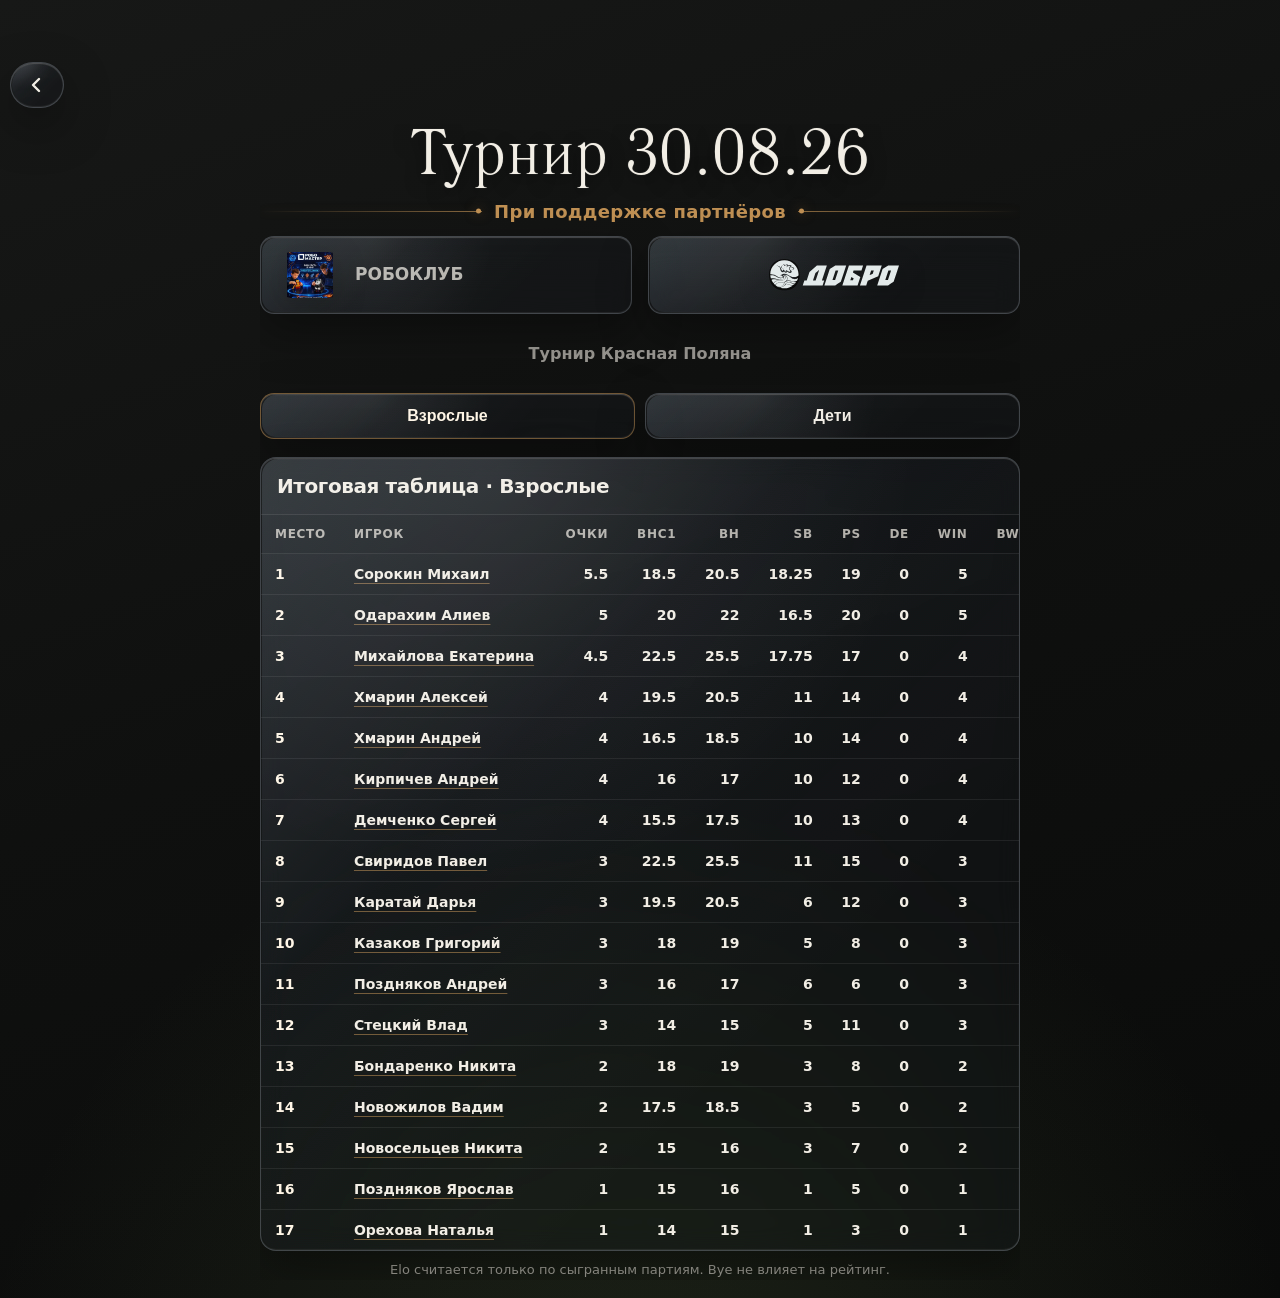
<file: tournament-2026-08-30.html>
<!doctype html>
<html lang="ru">
<head>
  <meta charset="utf-8" />
  <meta name="viewport" content="width=device-width,initial-scale=1,maximum-scale=1,user-scalable=no,viewport-fit=cover" />
  <title>Турнир 30.08.26</title>
  <script src="https://telegram.org/js/telegram-web-app.js"></script>
  <script src="assets/telegram-miniapp.js?v=20260731-2"></script>
  <style>
    @font-face{
      font-family:"LiteraturnayaMenu";
      src:url("assets/font/TEST-literaturnaya_book.otf") format("opentype");
      font-weight:400;
      font-style:normal;
      font-display:swap;
    }

    :root{
      --bg:#111;
      --text:#f2eee5;
      --muted:rgba(242,238,229,.62);
      --gold:#c19154;
      --panel:rgba(18,20,19,.90);
      --border:rgba(255,255,255,.105);
      --tg-safe-area-top:0px;
      --app-safe-top:max(env(safe-area-inset-top), var(--tg-safe-area-top));
    }

    *, *::before, *::after{ box-sizing:border-box; }
    html{ min-height:100%; min-height:100svh; min-height:100dvh; background:var(--bg); -webkit-text-size-adjust:100%; }
    body{
      margin:0;
      min-height:100%;
      min-height:100svh;
      min-height:100dvh;
      padding:calc(124px + var(--app-safe-top)) 12px calc(18px + env(safe-area-inset-bottom));
      font-family:system-ui,-apple-system,Segoe UI,Roboto,Arial,sans-serif;
      color:var(--text);
      background:
        radial-gradient(circle at 50% 112%, rgba(118,150,86,.16), transparent 42%),
        linear-gradient(160deg, #171817 0%, #0f100f 48%, #0a0b0a 100%);
      overflow-x:hidden;
      -webkit-tap-highlight-color:transparent;
    }
    body.no-scroll{ overflow:hidden; }

    .page{
      position:relative;
      z-index:1;
      width:min(100%, 760px);
      margin:0 auto;
      display:grid;
      gap:18px;
    }

    .back-link{
      --liquid-position: fixed;
      --liquid-overflow: visible;
      position:fixed;
      top:calc(62px + var(--app-safe-top));
      left:10px;
      z-index:10;
      min-width:46px;
      min-height:46px;
      padding:10px 14px;
      display:inline-flex;
      align-items:center;
      justify-content:center;
      border-radius:999px;
      color:var(--text);
      text-decoration:none;
      font-weight:900;
      transition:transform .11s ease;
    }
    .back-link svg{
      width:24px;
      height:24px;
      display:block;
      fill:none;
      stroke:currentColor;
      stroke-width:2.4;
      stroke-linecap:round;
      stroke-linejoin:round;
      transform:translateX(-1px);
    }
    .back-link:active{ transform:scale(.965); }

    .page-title{
      margin:0;
      font-family:"LiteraturnayaMenu", Georgia, serif;
      font-size:clamp(42px, 11vw, 64px);
      font-weight:400;
      line-height:.95;
      letter-spacing:.015em;
      text-align:center;
      text-shadow:0 6px 18px rgba(0,0,0,.58), 0 0 1px rgba(255,255,255,.42);
    }

    .subtitle{
      margin:12px 0;
      color:var(--muted);
      text-align:center;
      font-weight:600;
    }

    .partners{
      width:min(100%, 760px);
      margin:16px auto 0;
      display:grid;
      gap:14px;
    }

    .partners-title{
      margin:0;
      display:grid;
      grid-template-columns:1fr auto 1fr;
      align-items:center;
      gap:12px;
      color:var(--gold);
      text-align:center;
      font-size:18px;
      font-weight:600;
      letter-spacing:.02em;
    }

    .partners-title::before,
    .partners-title::after{
      content:"";
      height:1px;
      background:linear-gradient(90deg, transparent, rgba(193,145,84,.68));
      box-shadow:0 0 10px rgba(193,145,84,.18);
    }

    .partners-title::after{
      background:linear-gradient(90deg, rgba(193,145,84,.68), transparent);
    }

    .partners-title span{
      position:relative;
      display:block;
      white-space:nowrap;
    }

    .partners-title span::before,
    .partners-title span::after{
      content:"";
      position:absolute;
      top:50%;
      width:5px;
      height:5px;
      border-radius:50%;
      background:var(--gold);
      box-shadow:0 0 12px rgba(193,145,84,.5);
      transform:translateY(-50%);
    }

    .partners-title span::before{ left:-18px; }
    .partners-title span::after{ right:-18px; }

    .partners-list{
      width:100%;
      display:grid;
      grid-template-columns:repeat(2, minmax(0, 1fr));
      gap:14px 16px;
    }

    .partners-list.single{
      grid-template-columns:minmax(0, 240px);
      justify-content:center;
    }

    .partners-list.single .partner-link{ justify-content:center; }

    .partner-link{
      min-height:78px;
      padding:14px 20px;
      display:flex;
      align-items:center;
      justify-content:flex-start;
      gap:16px;
      border:1px solid rgba(193,145,84,.42);
      border-radius:15px;
      background:
        linear-gradient(145deg, rgba(193,145,84,.08), rgba(255,255,255,.018)),
        rgba(18,20,19,.72);
      color:var(--text);
      text-decoration:none;
      box-shadow:
        inset 0 1px 0 rgba(255,255,255,.04),
        0 12px 28px rgba(0,0,0,.2);
      transition:transform .11s ease;
      touch-action:manipulation;
    }

    .partner-link:active{ transform:scale(.965); }

    .partner-link.icon-only{ justify-content:center; }

    .partner-link img{
      width:58px;
      height:46px;
      border-radius:10px;
      display:block;
      object-fit:contain;
      filter:drop-shadow(0 8px 16px rgba(0,0,0,.24));
      flex:0 0 auto;
    }

    .partner-link img.inverted-logo{
      width:130px;
      filter:invert(1) drop-shadow(0 8px 16px rgba(0,0,0,.24));
    }

    .partner-name{
      color:rgba(242,238,229,.74);
      font-size:17px;
      font-weight:700;
      line-height:1.15;
    }

    .category-tabs{
      display:grid;
      grid-template-columns:1fr 1fr;
      gap:10px;
    }

    .category-btn{
      padding:13px 14px;
      border-radius:14px;
      color:var(--text);
      text-align:center;
      font-size:16px;
      font-weight:600;
      cursor:pointer;
      transition:transform .11s ease;
      touch-action:manipulation;
    }
    .category-btn:active{ transform:scale(.965); }
    .category-btn.active{ border-color:rgba(193,145,84,.55); color:#fff6e6; }

    .panel{
      overflow:hidden;
      border-radius:16px;
      color:var(--text);
    }

    .tap-scale{
      will-change:transform;
      transform:translateZ(0);
      -webkit-transform:translateZ(0);
    }
    .tap-scale.is-pressed{ transform:scale(.965) translateZ(0); }

    .category-output{
      display:grid;
      gap:10px;
    }

    .panel-head{
      padding:16px;
      border-bottom:1px solid rgba(255,255,255,.09);
      display:grid;
      gap:4px;
    }

    .panel-title{
      margin:0;
      font-size:20px;
      font-weight:600;
      letter-spacing:-.02em;
    }

    .panel-note{
      margin:0;
      color:var(--muted);
      font-size:13px;
      line-height:1.35;
    }

    .elo-note{
      margin:0;
      padding:0 12px;
      color:var(--muted);
      font-size:13px;
      line-height:1.45;
      text-align:center;
    }

    .table-wrap{
      width:100%;
      overflow-x:auto;
      overflow-y:hidden;
      -webkit-overflow-scrolling:touch;
      touch-action:auto;
      overscroll-behavior-x:contain;
      scrollbar-width:thin;
      scrollbar-color:rgba(193,145,84,.58) rgba(255,255,255,.07);
    }
    .table-wrap::-webkit-scrollbar{ height:8px; }
    .table-wrap::-webkit-scrollbar-track{
      background:linear-gradient(90deg, rgba(255,255,255,.035), rgba(255,255,255,.075));
      border-radius:999px;
    }
    .table-wrap::-webkit-scrollbar-thumb{
      border-radius:999px;
      background:linear-gradient(90deg, rgba(193,145,84,.88), rgba(242,218,174,.7));
      border:2px solid rgba(15,16,15,.9);
    }
    .table-wrap::-webkit-scrollbar-thumb:hover{ background:linear-gradient(90deg, rgba(213,165,99,.95), rgba(255,231,187,.82)); }
    table{ width:100%; border-collapse:collapse; min-width:1080px; }
    th,
    td{
      padding:12px 14px;
      border-bottom:1px solid rgba(255,255,255,.075);
      text-align:left;
      font-size:14px;
      white-space:nowrap;
    }
    th{
      color:rgba(242,238,229,.72);
      font-size:12px;
      font-weight:600;
      letter-spacing:.06em;
      text-transform:uppercase;
      background:rgba(0,0,0,.14);
    }
    td{ font-weight:600; }
    tr:last-child td{ border-bottom:0; }
    .num{ text-align:right; font-variant-numeric:tabular-nums; }
    .place{ width:78px; color:#fff6e6; }

    .player-link{
      padding:0;
      border:0;
      background:none;
      color:var(--text);
      font:inherit;
      font-weight:600;
      cursor:pointer;
      text-align:left;
      text-decoration:underline;
      text-decoration-color:rgba(193,145,84,.55);
      text-underline-offset:4px;
    }

    .empty{ padding:18px; color:var(--muted); line-height:1.45; }

    .profile-overlay{
      position:fixed;
      inset:0;
      z-index:10000;
      display:none;
      align-items:center;
      justify-content:center;
      padding:18px;
      background:rgba(0,0,0,.72);
      backdrop-filter:blur(3px);
      -webkit-backdrop-filter:blur(3px);
    }
    .profile-overlay.active{ display:flex; }

    .profile-card{
      --liquid-overflow:hidden auto;
      overscroll-behavior-y:contain;
      -webkit-overflow-scrolling:touch;
      touch-action:pan-y;
      width:min(680px, 100%);
      max-height:min(86vh, 760px);
      max-height:min(86dvh, 760px);
      overflow:auto;
      border-radius:18px;
      color:var(--text);
    }

    .profile-head{
      padding:18px;
      border-bottom:1px solid rgba(255,255,255,.09);
      display:grid;
      gap:14px;
    }

    .profile-top{
      display:flex;
      justify-content:space-between;
      gap:12px;
      align-items:start;
    }

    .profile-name{
      margin:0;
      font-size:24px;
      font-weight:600;
      letter-spacing:-.03em;
    }

    .close-btn{
      min-width:42px;
      height:42px;
      border-radius:999px;
      border:0;
      color:var(--text);
      cursor:pointer;
      font-size:24px;
      line-height:1;
    }

    .profile-stats{
      display:grid;
      grid-template-columns:repeat(4, minmax(0, 1fr));
      gap:8px;
    }

    .stat{
      padding:10px;
      border-radius:12px;
      background:rgba(0,0,0,.18);
      border:1px solid rgba(255,255,255,.08);
    }
    .stat-label{ color:var(--muted); font-size:11px; font-weight:600; text-transform:uppercase; letter-spacing:.05em; }
    .stat-value{ margin-top:4px; font-size:18px; font-weight:600; }

    .profile-body{ padding:16px; display:grid; gap:12px; }
    .profile-section-title{ margin:0; font-size:17px; font-weight:600; }
    .games-table{ min-width:0; }

    @media (max-width:560px){
      .partners-list{ grid-template-columns:repeat(2, minmax(0, 1fr)); }
      .partners-title{ font-size:16px; gap:9px; }
      .partners-title span::before{ left:-14px; }
      .partners-title span::after{ right:-14px; }
      .partner-link{ min-height:70px; padding:11px 10px; gap:10px; }
      .partner-link img{ width:44px; height:38px; }
      .partner-name{ font-size:14px; }
      .profile-stats{ grid-template-columns:repeat(2, minmax(0, 1fr)); }
      .profile-card{ max-height:88vh; max-height:88dvh; }
      th,
      td{ padding:11px 12px; }
    }

    @media (max-width:370px){
      .partners-list{ grid-template-columns:1fr; }
      .partner-link{ justify-content:center; }
    }
  </style>
  <link rel="stylesheet" href="assets/liquid-glass.css">
</head>
<body>
  <svg width="0" height="0" style="position:absolute;pointer-events:none" aria-hidden="true" focusable="false">
    <filter id="liquid-glass-filter" x="-20%" y="-20%" width="140%" height="140%" color-interpolation-filters="sRGB">
      <feTurbulence type="fractalNoise" baseFrequency="0.012 0.018" numOctaves="2" seed="8" result="noise"></feTurbulence>
      <feDisplacementMap in="SourceGraphic" in2="noise" scale="10" xChannelSelector="R" yChannelSelector="G" result="displaced"></feDisplacementMap>
      <feGaussianBlur in="displaced" stdDeviation="0.2" result="softened"></feGaussianBlur>
      <feComposite in="softened" in2="SourceGraphic" operator="over"></feComposite>
    </filter>
  </svg>

  <a class="back-link liquid-glass-pill tap-scale" href="tournament-results.html" aria-label="Вернуться к списку турниров">
    <svg viewBox="0 0 24 24" aria-hidden="true">
      <path d="M15 6 9 12l6 6"></path>
    </svg>
  </a>

  <main class="page">
    <header>
      <h1 class="page-title">Турнир 30.08.26</h1>
      <section class="partners" aria-labelledby="partnersTitle">
        <p id="partnersTitle" class="partners-title"><span>При поддержке партнёров</span></p>
        <div class="partners-list">
          <a class="partner-link liquid-glass tap-scale" href="https://t.me/robbo_learn" target="_blank" rel="noopener" aria-label="РОБОКЛУБ">
            <img src="assets/Partners/Robo_club.jpg" alt="РОБОКЛУБ">
            <span class="partner-name">РОБОКЛУБ</span>
          </a>
          <a class="partner-link icon-only liquid-glass tap-scale" href="https://banyadobro.ru" target="_blank" rel="noopener" aria-label="Баня Добро">
            <img class="inverted-logo" src="assets/Partners/Banya_Dobro.svg" alt="Баня Добро">
          </a>
        </div>
      </section>
    </header>
    <p class="subtitle">Турнир Красная Поляна</p>

    <div class="category-tabs" aria-label="Категории турнира">
      <button class="category-btn liquid-glass tap-scale active" type="button" data-category="adults">Взрослые</button>
      <button class="category-btn liquid-glass tap-scale" type="button" data-category="kids">Дети</button>
    </div>

    <section id="categoryContent" class="category-output"></section>
  </main>

  <div id="profileOverlay" class="profile-overlay" role="dialog" aria-modal="true" aria-labelledby="profileName">
    <article class="profile-card liquid-glass-panel">
      <div class="profile-head">
        <div class="profile-top">
          <h2 id="profileName" class="profile-name"></h2>
          <button id="closeProfile" class="close-btn liquid-glass-pill tap-scale" type="button" aria-label="Закрыть">×</button>
        </div>
        <div id="profileStats" class="profile-stats"></div>
      </div>
      <div class="profile-body">
        <h3 class="profile-section-title">Партии по турам</h3>
        <div id="profileGames" class="table-wrap"></div>
      </div>
    </article>
  </div>

  <script>
    const tournamentData = {
      "adults": {
            "title": "\u0412\u0437\u0440\u043e\u0441\u043b\u044b\u0435",
            "note": "",
            "initialRatings": {
                  "\u0428\u0430\u043c\u0448\u0443\u0440 \u0421\u0432\u0435\u0442\u043b\u0430\u043d\u0430": 1512,
                  "\u0425\u043c\u0430\u0440\u0438\u043d \u0410\u043b\u0435\u043a\u0441\u0435\u0439": 1544,
                  "\u0425\u043c\u0430\u0440\u0438\u043d \u0410\u043d\u0434\u0440\u0435\u0439": 1517,
                  "\u0415\u043b\u044c\u0446\u043e\u0432 \u0414\u043c\u0438\u0442\u0440\u0438\u0439": 1501,
                  "\u0421\u0442\u0435\u0446\u043a\u0438\u0439 \u0412\u043b\u0430\u0434": 1484
            },
            "standings": [
                  [
                        "1",
                        "\u0421\u043e\u0440\u043e\u043a\u0438\u043d \u041c\u0438\u0445\u0430\u0438\u043b",
                        "6",
                        "28.5"
                  ],
                  [
                        "2",
                        "\u0412\u043b\u0430\u0434\u0438\u0441\u043b\u0430\u0432 \u0418\u0432\u0430\u043d\u043e\u0432",
                        "5.5",
                        "27"
                  ],
                  [
                        "3",
                        "\u0425\u043c\u0430\u0440\u0438\u043d \u0410\u043b\u0435\u043a\u0441\u0435\u0439",
                        "5",
                        "27"
                  ],
                  [
                        "4",
                        "\u0415\u043a\u0430\u0442\u0435\u0440\u0438\u043d\u0430 \u041c\u0438\u0445\u0430\u0439\u043b\u043e\u0432\u0430",
                        "5",
                        "26.5"
                  ],
                  [
                        "5",
                        "\u041e\u0434\u0430\u0440\u0430\u0445\u0438\u043c \u0410\u043b\u0438\u0435\u0432",
                        "5",
                        "26"
                  ],
                  [
                        "6",
                        "\u0414\u0435\u043c\u0447\u0435\u043d\u043a\u043e \u0421\u0435\u0440\u0433\u0435\u0439",
                        "4",
                        "26"
                  ],
                  [
                        "7",
                        "\u0421\u0432\u0438\u0440\u0438\u0434\u043e\u0432 \u041f\u0430\u0432\u0435\u043b",
                        "4",
                        "24.5"
                  ],
                  [
                        "8",
                        "\u041a\u043e\u043b\u0442\u0430\u0448\u043e\u0432 \u0412\u044f\u0447\u0435\u0441\u043b\u0430\u0432",
                        "4",
                        "20"
                  ],
                  [
                        "9",
                        "\u041a\u0438\u0440\u043f\u0438\u0447\u0435\u0432 \u0410\u043d\u0434\u0440\u0435\u0439",
                        "3.5",
                        "23.5"
                  ],
                  [
                        "10",
                        "\u0425\u043c\u0430\u0440\u0438\u043d \u0410\u043d\u0434\u0440\u0435\u0439",
                        "3",
                        "24.5"
                  ],
                  [
                        "11",
                        "\u0415\u043b\u044c\u0446\u043e\u0432 \u0414\u043c\u0438\u0442\u0440\u0438\u0439",
                        "3",
                        "22"
                  ],
                  [
                        "12",
                        "\u0421\u0442\u0435\u0446\u043a\u0438\u0439 \u0412\u043b\u0430\u0434",
                        "3",
                        "21.5"
                  ],
                  [
                        "13",
                        "\u041c\u0430\u0442\u0432\u0435\u0435\u0432 \u042f\u0440\u043e\u0441\u043b\u0430\u0432",
                        "3",
                        "20.5"
                  ],
                  [
                        "14",
                        "\u0414\u043e\u0431\u0440\u043e\u0432\u043e\u043b\u044c\u0441\u043a\u0438\u0439 \u0412\u0441\u0435\u0432\u043e\u043b\u043e\u0434",
                        "3",
                        "19.5"
                  ],
                  [
                        "15",
                        "\u0428\u0430\u043c\u0448\u0443\u0440 \u0421\u0432\u0435\u0442\u043b\u0430\u043d\u0430",
                        "2.5",
                        "17"
                  ],
                  [
                        "16",
                        "\u0410\u043b\u0435\u043a\u0441\u0435\u0439 \u041a\u043e\u0432\u0430\u043b\u0435\u0432",
                        "2",
                        "16.5"
                  ],
                  [
                        "17",
                        "\u0421\u0430\u0432\u0447\u0435\u043d\u043a\u043e \u0420\u0430\u043c\u0438\u043d",
                        "1.5",
                        "20.5"
                  ],
                  [
                        "18",
                        "\u0411\u0435\u043b\u043a\u0438\u043d \u0410\u043b\u0435\u043a\u0441\u0430\u043d\u0434\u0440",
                        "0",
                        "20.5"
                  ]
            ],
            "rounds": [
                  [
                        [
                              "\u041e\u0434\u0430\u0440\u0430\u0445\u0438\u043c \u0410\u043b\u0438\u0435\u0432",
                              "\u0411\u0435\u043b\u043a\u0438\u043d \u0410\u043b\u0435\u043a\u0441\u0430\u043d\u0434\u0440",
                              "1:0"
                        ],
                        [
                              "\u0412\u043b\u0430\u0434\u0438\u0441\u043b\u0430\u0432 \u0418\u0432\u0430\u043d\u043e\u0432",
                              "\u0421\u0430\u0432\u0447\u0435\u043d\u043a\u043e \u0420\u0430\u043c\u0438\u043d",
                              "1:0"
                        ],
                        [
                              "\u0428\u0430\u043c\u0448\u0443\u0440 \u0421\u0432\u0435\u0442\u043b\u0430\u043d\u0430",
                              "\u0414\u0435\u043c\u0447\u0435\u043d\u043a\u043e \u0421\u0435\u0440\u0433\u0435\u0439",
                              "0:1"
                        ],
                        [
                              "\u0414\u043e\u0431\u0440\u043e\u0432\u043e\u043b\u044c\u0441\u043a\u0438\u0439 \u0412\u0441\u0435\u0432\u043e\u043b\u043e\u0434",
                              "\u0421\u0432\u0438\u0440\u0438\u0434\u043e\u0432 \u041f\u0430\u0432\u0435\u043b",
                              "0:1"
                        ],
                        [
                              "\u0421\u043e\u0440\u043e\u043a\u0438\u043d \u041c\u0438\u0445\u0430\u0438\u043b",
                              "\u0415\u043a\u0430\u0442\u0435\u0440\u0438\u043d\u0430 \u041c\u0438\u0445\u0430\u0439\u043b\u043e\u0432\u0430",
                              "1:0"
                        ],
                        [
                              "\u0415\u043b\u044c\u0446\u043e\u0432 \u0414\u043c\u0438\u0442\u0440\u0438\u0439",
                              "\u0421\u0442\u0435\u0446\u043a\u0438\u0439 \u0412\u043b\u0430\u0434",
                              "0:1"
                        ],
                        [
                              "\u0425\u043c\u0430\u0440\u0438\u043d \u0410\u043b\u0435\u043a\u0441\u0435\u0439",
                              "\u041a\u0438\u0440\u043f\u0438\u0447\u0435\u0432 \u0410\u043d\u0434\u0440\u0435\u0439",
                              "1:0"
                        ],
                        [
                              "\u041c\u0430\u0442\u0432\u0435\u0435\u0432 \u042f\u0440\u043e\u0441\u043b\u0430\u0432",
                              "\u0425\u043c\u0430\u0440\u0438\u043d \u0410\u043d\u0434\u0440\u0435\u0439",
                              "0:1"
                        ],
                        [
                              "\u0410\u043b\u0435\u043a\u0441\u0435\u0439 \u041a\u043e\u0432\u0430\u043b\u0435\u0432",
                              null,
                              "Bye"
                        ]
                  ],
                  [
                        [
                              "\u0421\u0432\u0438\u0440\u0438\u0434\u043e\u0432 \u041f\u0430\u0432\u0435\u043b",
                              "\u0410\u043b\u0435\u043a\u0441\u0435\u0439 \u041a\u043e\u0432\u0430\u043b\u0435\u0432",
                              "1:0"
                        ],
                        [
                              "\u0421\u0442\u0435\u0446\u043a\u0438\u0439 \u0412\u043b\u0430\u0434",
                              "\u0412\u043b\u0430\u0434\u0438\u0441\u043b\u0430\u0432 \u0418\u0432\u0430\u043d\u043e\u0432",
                              "0:1"
                        ],
                        [
                              "\u0414\u0435\u043c\u0447\u0435\u043d\u043a\u043e \u0421\u0435\u0440\u0433\u0435\u0439",
                              "\u0421\u043e\u0440\u043e\u043a\u0438\u043d \u041c\u0438\u0445\u0430\u0438\u043b",
                              "0:1"
                        ],
                        [
                              "\u0425\u043c\u0430\u0440\u0438\u043d \u0410\u043d\u0434\u0440\u0435\u0439",
                              "\u041e\u0434\u0430\u0440\u0430\u0445\u0438\u043c \u0410\u043b\u0438\u0435\u0432",
                              "0:1"
                        ],
                        [
                              "\u0411\u0435\u043b\u043a\u0438\u043d \u0410\u043b\u0435\u043a\u0441\u0430\u043d\u0434\u0440",
                              "\u0425\u043c\u0430\u0440\u0438\u043d \u0410\u043b\u0435\u043a\u0441\u0435\u0439",
                              "0:1"
                        ],
                        [
                              "\u041a\u043e\u043b\u0442\u0430\u0448\u043e\u0432 \u0412\u044f\u0447\u0435\u0441\u043b\u0430\u0432",
                              "\u0414\u043e\u0431\u0440\u043e\u0432\u043e\u043b\u044c\u0441\u043a\u0438\u0439 \u0412\u0441\u0435\u0432\u043e\u043b\u043e\u0434",
                              "1:0"
                        ],
                        [
                              "\u0415\u043a\u0430\u0442\u0435\u0440\u0438\u043d\u0430 \u041c\u0438\u0445\u0430\u0439\u043b\u043e\u0432\u0430",
                              "\u041c\u0430\u0442\u0432\u0435\u0435\u0432 \u042f\u0440\u043e\u0441\u043b\u0430\u0432",
                              "1:0"
                        ],
                        [
                              "\u0421\u0430\u0432\u0447\u0435\u043d\u043a\u043e \u0420\u0430\u043c\u0438\u043d",
                              "\u0415\u043b\u044c\u0446\u043e\u0432 \u0414\u043c\u0438\u0442\u0440\u0438\u0439",
                              "0:1"
                        ],
                        [
                              "\u041a\u0438\u0440\u043f\u0438\u0447\u0435\u0432 \u0410\u043d\u0434\u0440\u0435\u0439",
                              "\u0428\u0430\u043c\u0448\u0443\u0440 \u0421\u0432\u0435\u0442\u043b\u0430\u043d\u0430",
                              "1:0"
                        ]
                  ],
                  [
                        [
                              "\u0412\u043b\u0430\u0434\u0438\u0441\u043b\u0430\u0432 \u0418\u0432\u0430\u043d\u043e\u0432",
                              "\u0421\u0432\u0438\u0440\u0438\u0434\u043e\u0432 \u041f\u0430\u0432\u0435\u043b",
                              "\u00bd:\u00bd"
                        ],
                        [
                              "\u041e\u0434\u0430\u0440\u0430\u0445\u0438\u043c \u0410\u043b\u0438\u0435\u0432",
                              "\u0425\u043c\u0430\u0440\u0438\u043d \u0410\u043b\u0435\u043a\u0441\u0435\u0439",
                              "1:0"
                        ],
                        [
                              "\u0421\u043e\u0440\u043e\u043a\u0438\u043d \u041c\u0438\u0445\u0430\u0438\u043b",
                              "\u041a\u0438\u0440\u043f\u0438\u0447\u0435\u0432 \u0410\u043d\u0434\u0440\u0435\u0439",
                              "1:0"
                        ],
                        [
                              "\u0410\u043b\u0435\u043a\u0441\u0435\u0439 \u041a\u043e\u0432\u0430\u043b\u0435\u0432",
                              "\u041a\u043e\u043b\u0442\u0430\u0448\u043e\u0432 \u0412\u044f\u0447\u0435\u0441\u043b\u0430\u0432",
                              "0:1"
                        ],
                        [
                              "\u0415\u043b\u044c\u0446\u043e\u0432 \u0414\u043c\u0438\u0442\u0440\u0438\u0439",
                              "\u0414\u0435\u043c\u0447\u0435\u043d\u043a\u043e \u0421\u0435\u0440\u0433\u0435\u0439",
                              "0:1"
                        ],
                        [
                              "\u0421\u0442\u0435\u0446\u043a\u0438\u0439 \u0412\u043b\u0430\u0434",
                              "\u0415\u043a\u0430\u0442\u0435\u0440\u0438\u043d\u0430 \u041c\u0438\u0445\u0430\u0439\u043b\u043e\u0432\u0430",
                              "0:1"
                        ],
                        [
                              "\u0414\u043e\u0431\u0440\u043e\u0432\u043e\u043b\u044c\u0441\u043a\u0438\u0439 \u0412\u0441\u0435\u0432\u043e\u043b\u043e\u0434",
                              "\u0425\u043c\u0430\u0440\u0438\u043d \u0410\u043d\u0434\u0440\u0435\u0439",
                              "0:1"
                        ],
                        [
                              "\u0428\u0430\u043c\u0448\u0443\u0440 \u0421\u0432\u0435\u0442\u043b\u0430\u043d\u0430",
                              "\u0411\u0435\u043b\u043a\u0438\u043d \u0410\u043b\u0435\u043a\u0441\u0430\u043d\u0434\u0440",
                              "1:0"
                        ],
                        [
                              "\u041c\u0430\u0442\u0432\u0435\u0435\u0432 \u042f\u0440\u043e\u0441\u043b\u0430\u0432",
                              "\u0421\u0430\u0432\u0447\u0435\u043d\u043a\u043e \u0420\u0430\u043c\u0438\u043d",
                              "1:0"
                        ]
                  ],
                  [
                        [
                              "\u0421\u043e\u0440\u043e\u043a\u0438\u043d \u041c\u0438\u0445\u0430\u0438\u043b",
                              "\u041e\u0434\u0430\u0440\u0430\u0445\u0438\u043c \u0410\u043b\u0438\u0435\u0432",
                              "1:0"
                        ],
                        [
                              "\u0414\u0435\u043c\u0447\u0435\u043d\u043a\u043e \u0421\u0435\u0440\u0433\u0435\u0439",
                              "\u0412\u043b\u0430\u0434\u0438\u0441\u043b\u0430\u0432 \u0418\u0432\u0430\u043d\u043e\u0432",
                              "0:1"
                        ],
                        [
                              "\u0421\u0432\u0438\u0440\u0438\u0434\u043e\u0432 \u041f\u0430\u0432\u0435\u043b",
                              "\u041a\u043e\u043b\u0442\u0430\u0448\u043e\u0432 \u0412\u044f\u0447\u0435\u0441\u043b\u0430\u0432",
                              "0:1"
                        ],
                        [
                              "\u0425\u043c\u0430\u0440\u0438\u043d \u0410\u043b\u0435\u043a\u0441\u0435\u0439",
                              "\u0425\u043c\u0430\u0440\u0438\u043d \u0410\u043d\u0434\u0440\u0435\u0439",
                              "1:0"
                        ],
                        [
                              "\u0415\u043a\u0430\u0442\u0435\u0440\u0438\u043d\u0430 \u041c\u0438\u0445\u0430\u0439\u043b\u043e\u0432\u0430",
                              "\u0415\u043b\u044c\u0446\u043e\u0432 \u0414\u043c\u0438\u0442\u0440\u0438\u0439",
                              "1:0"
                        ],
                        [
                              "\u0410\u043b\u0435\u043a\u0441\u0435\u0439 \u041a\u043e\u0432\u0430\u043b\u0435\u0432",
                              "\u041c\u0430\u0442\u0432\u0435\u0435\u0432 \u042f\u0440\u043e\u0441\u043b\u0430\u0432",
                              "0:1"
                        ],
                        [
                              "\u041a\u0438\u0440\u043f\u0438\u0447\u0435\u0432 \u0410\u043d\u0434\u0440\u0435\u0439",
                              "\u0421\u0442\u0435\u0446\u043a\u0438\u0439 \u0412\u043b\u0430\u0434",
                              "1:0"
                        ],
                        [
                              "\u0421\u0430\u0432\u0447\u0435\u043d\u043a\u043e \u0420\u0430\u043c\u0438\u043d",
                              "\u0428\u0430\u043c\u0448\u0443\u0440 \u0421\u0432\u0435\u0442\u043b\u0430\u043d\u0430",
                              "\u00bd:\u00bd"
                        ],
                        [
                              "\u0411\u0435\u043b\u043a\u0438\u043d \u0410\u043b\u0435\u043a\u0441\u0430\u043d\u0434\u0440",
                              "\u0414\u043e\u0431\u0440\u043e\u0432\u043e\u043b\u044c\u0441\u043a\u0438\u0439 \u0412\u0441\u0435\u0432\u043e\u043b\u043e\u0434",
                              "0:1"
                        ]
                  ],
                  [
                        [
                              "\u0412\u043b\u0430\u0434\u0438\u0441\u043b\u0430\u0432 \u0418\u0432\u0430\u043d\u043e\u0432",
                              "\u0421\u043e\u0440\u043e\u043a\u0438\u043d \u041c\u0438\u0445\u0430\u0438\u043b",
                              "1:0"
                        ],
                        [
                              "\u041e\u0434\u0430\u0440\u0430\u0445\u0438\u043c \u0410\u043b\u0438\u0435\u0432",
                              "\u0415\u043a\u0430\u0442\u0435\u0440\u0438\u043d\u0430 \u041c\u0438\u0445\u0430\u0439\u043b\u043e\u0432\u0430",
                              "0:1"
                        ],
                        [
                              "\u041a\u043e\u043b\u0442\u0430\u0448\u043e\u0432 \u0412\u044f\u0447\u0435\u0441\u043b\u0430\u0432",
                              "\u0425\u043c\u0430\u0440\u0438\u043d \u0410\u043b\u0435\u043a\u0441\u0435\u0439",
                              "0:1"
                        ],
                        [
                              "\u0425\u043c\u0430\u0440\u0438\u043d \u0410\u043d\u0434\u0440\u0435\u0439",
                              "\u0421\u0432\u0438\u0440\u0438\u0434\u043e\u0432 \u041f\u0430\u0432\u0435\u043b",
                              "\u00bd:\u00bd"
                        ],
                        [
                              "\u041a\u0438\u0440\u043f\u0438\u0447\u0435\u0432 \u0410\u043d\u0434\u0440\u0435\u0439",
                              "\u0414\u0435\u043c\u0447\u0435\u043d\u043a\u043e \u0421\u0435\u0440\u0433\u0435\u0439",
                              "0:1"
                        ],
                        [
                              "\u041c\u0430\u0442\u0432\u0435\u0435\u0432 \u042f\u0440\u043e\u0441\u043b\u0430\u0432",
                              "\u0428\u0430\u043c\u0448\u0443\u0440 \u0421\u0432\u0435\u0442\u043b\u0430\u043d\u0430",
                              "1:0"
                        ],
                        [
                              "\u0415\u043b\u044c\u0446\u043e\u0432 \u0414\u043c\u0438\u0442\u0440\u0438\u0439",
                              "\u0410\u043b\u0435\u043a\u0441\u0435\u0439 \u041a\u043e\u0432\u0430\u043b\u0435\u0432",
                              "1:0"
                        ],
                        [
                              "\u0414\u043e\u0431\u0440\u043e\u0432\u043e\u043b\u044c\u0441\u043a\u0438\u0439 \u0412\u0441\u0435\u0432\u043e\u043b\u043e\u0434",
                              "\u0421\u0442\u0435\u0446\u043a\u0438\u0439 \u0412\u043b\u0430\u0434",
                              "1:0"
                        ],
                        [
                              "\u0411\u0435\u043b\u043a\u0438\u043d \u0410\u043b\u0435\u043a\u0441\u0430\u043d\u0434\u0440",
                              "\u0421\u0430\u0432\u0447\u0435\u043d\u043a\u043e \u0420\u0430\u043c\u0438\u043d",
                              "0:1"
                        ]
                  ],
                  [
                        [
                              "\u0415\u043a\u0430\u0442\u0435\u0440\u0438\u043d\u0430 \u041c\u0438\u0445\u0430\u0439\u043b\u043e\u0432\u0430",
                              "\u0412\u043b\u0430\u0434\u0438\u0441\u043b\u0430\u0432 \u0418\u0432\u0430\u043d\u043e\u0432",
                              "0:1"
                        ],
                        [
                              "\u0425\u043c\u0430\u0440\u0438\u043d \u0410\u043b\u0435\u043a\u0441\u0435\u0439",
                              "\u0421\u043e\u0440\u043e\u043a\u0438\u043d \u041c\u0438\u0445\u0430\u0438\u043b",
                              "0:1"
                        ],
                        [
                              "\u0414\u0435\u043c\u0447\u0435\u043d\u043a\u043e \u0421\u0435\u0440\u0433\u0435\u0439",
                              "\u041e\u0434\u0430\u0440\u0430\u0445\u0438\u043c \u0410\u043b\u0438\u0435\u0432",
                              "0:1"
                        ],
                        [
                              "\u0421\u0432\u0438\u0440\u0438\u0434\u043e\u0432 \u041f\u0430\u0432\u0435\u043b",
                              "\u041c\u0430\u0442\u0432\u0435\u0435\u0432 \u042f\u0440\u043e\u0441\u043b\u0430\u0432",
                              "1:0"
                        ],
                        [
                              "\u0425\u043c\u0430\u0440\u0438\u043d \u0410\u043d\u0434\u0440\u0435\u0439",
                              "\u041a\u043e\u043b\u0442\u0430\u0448\u043e\u0432 \u0412\u044f\u0447\u0435\u0441\u043b\u0430\u0432",
                              "0:1"
                        ],
                        [
                              "\u0415\u043b\u044c\u0446\u043e\u0432 \u0414\u043c\u0438\u0442\u0440\u0438\u0439",
                              "\u0414\u043e\u0431\u0440\u043e\u0432\u043e\u043b\u044c\u0441\u043a\u0438\u0439 \u0412\u0441\u0435\u0432\u043e\u043b\u043e\u0434",
                              "1:0"
                        ],
                        [
                              "\u0421\u0430\u0432\u0447\u0435\u043d\u043a\u043e \u0420\u0430\u043c\u0438\u043d",
                              "\u041a\u0438\u0440\u043f\u0438\u0447\u0435\u0432 \u0410\u043d\u0434\u0440\u0435\u0439",
                              "0:1"
                        ],
                        [
                              "\u0428\u0430\u043c\u0448\u0443\u0440 \u0421\u0432\u0435\u0442\u043b\u0430\u043d\u0430",
                              "\u0410\u043b\u0435\u043a\u0441\u0435\u0439 \u041a\u043e\u0432\u0430\u043b\u0435\u0432",
                              "1:0"
                        ],
                        [
                              "\u0421\u0442\u0435\u0446\u043a\u0438\u0439 \u0412\u043b\u0430\u0434",
                              "\u0411\u0435\u043b\u043a\u0438\u043d \u0410\u043b\u0435\u043a\u0441\u0430\u043d\u0434\u0440",
                              "1:0"
                        ]
                  ],
                  [
                        [
                              "\u0412\u043b\u0430\u0434\u0438\u0441\u043b\u0430\u0432 \u0418\u0432\u0430\u043d\u043e\u0432",
                              "\u0425\u043c\u0430\u0440\u0438\u043d \u0410\u043b\u0435\u043a\u0441\u0435\u0439",
                              "0:1"
                        ],
                        [
                              "\u0421\u043e\u0440\u043e\u043a\u0438\u043d \u041c\u0438\u0445\u0430\u0438\u043b",
                              "\u0421\u0432\u0438\u0440\u0438\u0434\u043e\u0432 \u041f\u0430\u0432\u0435\u043b",
                              "1:0"
                        ],
                        [
                              "\u041a\u043e\u043b\u0442\u0430\u0448\u043e\u0432 \u0412\u044f\u0447\u0435\u0441\u043b\u0430\u0432",
                              "\u0415\u043a\u0430\u0442\u0435\u0440\u0438\u043d\u0430 \u041c\u0438\u0445\u0430\u0439\u043b\u043e\u0432\u0430",
                              "0:1"
                        ],
                        [
                              "\u041e\u0434\u0430\u0440\u0430\u0445\u0438\u043c \u0410\u043b\u0438\u0435\u0432",
                              "\u0415\u043b\u044c\u0446\u043e\u0432 \u0414\u043c\u0438\u0442\u0440\u0438\u0439",
                              "1:0"
                        ],
                        [
                              "\u041c\u0430\u0442\u0432\u0435\u0435\u0432 \u042f\u0440\u043e\u0441\u043b\u0430\u0432",
                              "\u0414\u0435\u043c\u0447\u0435\u043d\u043a\u043e \u0421\u0435\u0440\u0433\u0435\u0439",
                              "0:1"
                        ],
                        [
                              "\u041a\u0438\u0440\u043f\u0438\u0447\u0435\u0432 \u0410\u043d\u0434\u0440\u0435\u0439",
                              "\u0425\u043c\u0430\u0440\u0438\u043d \u0410\u043d\u0434\u0440\u0435\u0439",
                              "\u00bd:\u00bd"
                        ],
                        [
                              "\u0414\u043e\u0431\u0440\u043e\u0432\u043e\u043b\u044c\u0441\u043a\u0438\u0439 \u0412\u0441\u0435\u0432\u043e\u043b\u043e\u0434",
                              "\u0428\u0430\u043c\u0448\u0443\u0440 \u0421\u0432\u0435\u0442\u043b\u0430\u043d\u0430",
                              "1:0"
                        ],
                        [
                              "\u0421\u0442\u0435\u0446\u043a\u0438\u0439 \u0412\u043b\u0430\u0434",
                              "\u0421\u0430\u0432\u0447\u0435\u043d\u043a\u043e \u0420\u0430\u043c\u0438\u043d",
                              "1:0"
                        ],
                        [
                              "\u0410\u043b\u0435\u043a\u0441\u0435\u0439 \u041a\u043e\u0432\u0430\u043b\u0435\u0432",
                              "\u0411\u0435\u043b\u043a\u0438\u043d \u0410\u043b\u0435\u043a\u0441\u0430\u043d\u0434\u0440",
                              "1:0"
                        ]
                  ]
            ],
            "hasElo": true,
            "showScores": true,
            "showTiebreak": true,
            "tiebreakLabel": "Buchholz Cut 1"
      },
      "kids": {
            "title": "\u0414\u0435\u0442\u0438",
            "note": "",
            "hasElo": false,
            "showScores": false,
            "showTiebreak": false,
            "standings": [
                  [
                        "1",
                        "\u0418\u0448\u0430\u0435\u0432\u0430 \u0412\u0438\u043e\u043b\u0435\u0442\u0430",
                        "",
                        ""
                  ],
                  [
                        "2",
                        "\u041a\u043e\u0437\u043b\u043e\u0432 \u041c\u0430\u043a\u0441\u0438\u043c",
                        "",
                        ""
                  ],
                  [
                        "3",
                        "\u041a\u0430\u0442\u0430\u043c\u0430\u0434\u0437\u0435 \u0410\u043b\u0435\u043a\u0441",
                        "",
                        ""
                  ],
                  [
                        "4",
                        "\u0412\u0438\u043a\u0442\u043e\u0440 \u041e\u0441\u0438\u043f\u043e\u0432",
                        "",
                        ""
                  ],
                  [
                        "5",
                        "\u0413\u043e\u0440\u0431\u043e\u0432\u0441\u043a\u0438\u0439 \u0410\u0440\u0442\u0443\u0440",
                        "",
                        ""
                  ],
                  [
                        "6",
                        "\u041a\u0438\u0440\u043f\u0438\u0447\u0435\u0432\u0430 \u0414\u0435\u044f",
                        "",
                        ""
                  ],
                  [
                        "7",
                        "\u041c\u043e\u0442\u0430\u043b\u044b\u0433\u0438\u043d \u041c\u0438\u0440\u043e\u043d",
                        "",
                        ""
                  ],
                  [
                        "8",
                        "\u041c\u0438\u0445\u0430\u0439\u043b\u043e\u0432\u0430 \u041c\u0430\u0440\u0438\u044f",
                        "",
                        ""
                  ],
                  [
                        "9",
                        "\u0428\u0430\u0440\u0438\u043f\u043e\u0432 \u042d\u043b\u044c\u043d\u0430\u0440",
                        "",
                        ""
                  ]
            ],
            "rounds": []
      }
};

    tournamentData.kids = {
      title: 'Дети',
      note: '',
      tiebreakLabels: ['BHC1', 'BH', 'SB', 'PS', 'DE', 'WIN', 'BWG'],
      initialRatings: {
        'Алекс Катамадзе': 1548,
        'Гезолян Давид': 1516,
        'Акопян Михаил': 1516,
        'Гезолян Тигран': 1484,
        'Ананядий Триандофил': 1483
      },
      standings: [
        ['1', 'Алекс Катамадзе', '5', '23', '26', '21', '20', '0', '5', '3'],
        ['2', 'Гезолян Давид', '5', '21.5', '23.5', '18.5', '19', '0', '5', '3'],
        ['3', 'Акопян Михаил', '5', '21', '23', '18', '17', '0', '5', '3'],
        ['4', 'Попов Александр', '5', '17.5', '19.5', '14.5', '18', '0', '5', '2'],
        ['5', 'Лев Зайцев', '4', '19.5', '21.5', '11.5', '13', '0', '4', '1'],
        ['6', 'Белакин Влад', '4', '19.5', '20.5', '10.5', '16', '0', '4', '2'],
        ['7', 'Левицкий Александр', '4', '18.5', '20.5', '10.5', '13', '0', '4', '2'],
        ['8', 'Сираев Давид', '4', '18', '20', '11', '10', '0', '4', '2'],
        ['9', 'Ананядий Триандофил', '3.5', '16.5', '18.5', '8.25', '13', '0', '3', '1'],
        ['10', 'Гезолян Тигран', '3', '19', '21', '8', '12', '0', '3', '0'],
        ['11', 'Дея Кирпичева', '3', '19', '21', '7', '12', '0', '3', '3'],
        ['12', 'Аркадий Зайцев', '3', '17.5', '18.5', '6', '11', '0', '3', '2'],
        ['13', 'Сергей Бережной', '3', '15', '16', '6', '10', '0', '3', '2'],
        ['14', 'Гезолян Айк', '3', '13.5', '14.5', '5', '7', '0', '3', '1'],
        ['15', 'Суханов Вильям', '3', '13', '14', '4', '8', '0', '3', '2'],
        ['16', 'Михаил Хмарин', '2.5', '19.5', '21.5', '6.75', '10', '0', '2', '1'],
        ['17', 'Вертиков Марат', '2', '18.5', '19.5', '3', '8', '0', '2', '0'],
        ['18', 'Тео Агонян', '2', '16', '18', '4', '9', '0', '2', '1'],
        ['19', 'Ярослав Бережной', '2', '16', '17', '3', '8', '0', '2', '0'],
        ['20', 'Ханас Владимир', '2', '14.5', '16.5', '4', '7', '0', '2', '1'],
        ['21', 'Коноплев Макар', '2', '10.5', '11.5', '2', '6', '0', '2', '2'],
        ['22', 'Петя Костюк', '1', '15', '16', '1', '2', '0', '1', '0'],
        ['23', 'Панков Матвей', '1', '12', '13', '1', '3', '0', '1', '0']
      ],
      rounds: [
        [
          ['Акопян Михаил', 'Лев Зайцев', '1:0'],
          ['Левицкий Александр', 'Алекс Катамадзе', '0:1'],
          ['Ананядий Триандофил', 'Михаил Хмарин', '½:½'],
          ['Панков Матвей', 'Аркадий Зайцев', '0:1'],
          ['Белакин Влад', 'Петя Костюк', '1:0'],
          ['Попов Александр', 'Вертиков Марат', '1:0'],
          ['Гезолян Айк', 'Сергей Бережной', '0:1'],
          ['Сираев Давид', 'Гезолян Давид', '0:1'],
          ['Гезолян Тигран', 'Суханов Вильям', '1:0'],
          ['Тео Агонян', 'Дея Кирпичева', '0:1'],
          ['Коноплев Макар', 'Ханас Владимир', '0:1'],
          ['Ярослав Бережной', '', 'Bye']
        ],
        [
          ['Дея Кирпичева', 'Акопян Михаил', '0:1'],
          ['Алекс Катамадзе', 'Гезолян Тигран', '1:0'],
          ['Аркадий Зайцев', 'Попов Александр', '0:1'],
          ['Сергей Бережной', 'Белакин Влад', '0:1'],
          ['Гезолян Давид', 'Ярослав Бережной', '1:0'],
          ['Ханас Владимир', 'Ананядий Триандофил', '0:1'],
          ['Михаил Хмарин', 'Гезолян Айк', '1:0'],
          ['Вертиков Марат', 'Панков Матвей', '1:0'],
          ['Петя Костюк', 'Коноплев Макар', '0:1'],
          ['Лев Зайцев', 'Сираев Давид', '1:0'],
          ['Суханов Вильям', 'Левицкий Александр', '0:1'],
          ['Тео Агонян', '', 'Bye']
        ],
        [
          ['Акопян Михаил', 'Гезолян Давид', '0:1'],
          ['Белакин Влад', 'Алекс Катамадзе', '0:1'],
          ['Попов Александр', 'Михаил Хмарин', '1:0'],
          ['Ананядий Триандофил', 'Аркадий Зайцев', '1:0'],
          ['Левицкий Александр', 'Вертиков Марат', '1:0'],
          ['Гезолян Тигран', 'Сергей Бережной', '1:0'],
          ['Ханас Владимир', 'Дея Кирпичева', '0:1'],
          ['Коноплев Макар', 'Тео Агонян', '0:1'],
          ['Ярослав Бережной', 'Лев Зайцев', '0:1'],
          ['Гезолян Айк', 'Петя Костюк', '1:0'],
          ['Панков Матвей', 'Суханов Вильям', '0:1'],
          ['Сираев Давид', '', 'Bye']
        ],
        [
          ['Алекс Катамадзе', 'Попов Александр', '1:0'],
          ['Гезолян Давид', 'Ананядий Триандофил', '1:0'],
          ['Тео Агонян', 'Акопян Михаил', '0:1'],
          ['Дея Кирпичева', 'Белакин Влад', '0:1'],
          ['Лев Зайцев', 'Гезолян Тигран', '1:0'],
          ['Михаил Хмарин', 'Левицкий Александр', '0:1'],
          ['Аркадий Зайцев', 'Ханас Владимир', '1:0'],
          ['Вертиков Марат', 'Ярослав Бережной', '1:0'],
          ['Сираев Давид', 'Гезолян Айк', '1:0'],
          ['Сергей Бережной', 'Коноплев Макар', '1:0'],
          ['Суханов Вильям', 'Петя Костюк', '1:0'],
          ['Панков Матвей', '', 'Bye']
        ],
        [
          ['Гезолян Давид', 'Алекс Катамадзе', '0:1'],
          ['Акопян Михаил', 'Левицкий Александр', '1:0'],
          ['Попов Александр', 'Лев Зайцев', '1:0'],
          ['Белакин Влад', 'Ананядий Триандофил', '1:0'],
          ['Сергей Бережной', 'Аркадий Зайцев', '0:1'],
          ['Вертиков Марат', 'Сираев Давид', '0:1'],
          ['Гезолян Тигран', 'Тео Агонян', '1:0'],
          ['Суханов Вильям', 'Дея Кирпичева', '0:1'],
          ['Коноплев Макар', 'Михаил Хмарин', '0:1'],
          ['Гезолян Айк', 'Ханас Владимир', '1:0'],
          ['Ярослав Бережной', 'Панков Матвей', '1:0'],
          ['Петя Костюк', '', 'Bye']
        ],
        [
          ['Алекс Катамадзе', 'Акопян Михаил', '0:1'],
          ['Белакин Влад', 'Гезолян Давид', '0:1'],
          ['Дея Кирпичева', 'Попов Александр', '0:1'],
          ['Аркадий Зайцев', 'Сираев Давид', '0:1'],
          ['Левицкий Александр', 'Гезолян Тигран', '1:0'],
          ['Лев Зайцев', 'Михаил Хмарин', '1:0'],
          ['Ананядий Триандофил', 'Вертиков Марат', '1:0'],
          ['Тео Агонян', 'Гезолян Айк', '0:1'],
          ['Ярослав Бережной', 'Суханов Вильям', '0:1'],
          ['Петя Костюк', 'Сергей Бережной', '0:1'],
          ['Панков Матвей', 'Коноплев Макар', '0:1'],
          ['Ханас Владимир', '', 'Bye']
        ]
      ]
    };

    tournamentData.adults = {
      title: 'Взрослые',
      note: '',
      tiebreakLabels: ['BHC1', 'BH', 'SB', 'PS'],
      initialRatings: {
        'Михаил Сорокин': 1578,
        'Хмарин Алексей': 1582,
        'Одарахим Алиев': 1549,
        'Демченко Сергей': 1517,
        'Кирпичев Андрей': 1502,
        'Хмарин Андрей Викторович': 1499,
        'Ковалев Алексей': 1440
      },
      standings: [
        ['1', 'Михаил Сорокин', '5', '19', '20', '15.5', '16'],
        ['2', 'Хмарин Алексей', '4.5', '20', '23', '17', '19'],
        ['3', 'Одарахим Алиев', '4', '21', '22', '12.5', '17'],
        ['4', 'Гарах Илья', '4', '19.5', '20.5', '11.5', '12'],
        ['5', 'Хмарин Андрей Викторович', '4', '19', '22', '14', '14.5'],
        ['6', 'Демченко Сергей', '3.5', '19', '19', '8', '11.5'],
        ['7', 'Семин-Мигулев Кирилл', '3', '18', '18', '6', '10'],
        ['8', 'Кирпичев Андрей', '3', '17', '17', '4', '14'],
        ['9', 'Каратай Дарья', '3', '15', '15', '4', '8'],
        ['10', 'Радомир Дигилевич', '3', '14', '14', '4', '9'],
        ['11', 'Ковалев Алексей', '1', '14', '14', '0', '4'],
        ['12', 'Бережной Александр', '1', '12', '13', '1', '6'],
        ['13', 'Катерина Нестерова', '0', '15.5', '16.5', '0', '0']
      ],
      rounds: [
        [
          ['Ковалев Алексей', 'Бережной Александр', '0:1'],
          ['Демченко Сергей', 'Михаил Сорокин', '0:1'],
          ['Одарахим Алиев', 'Гарах Илья', '1:0'],
          ['Каратай Дарья', 'Радомир Дигилевич', '0:1'],
          ['Катерина Нестерова', 'Кирпичев Андрей', '0:1'],
          ['Семин-Мигулев Кирилл', 'Хмарин Алексей', '0:1'],
          ['Хмарин Андрей Викторович', '', 'Bye']
        ],
        [
          ['Бережной Александр', 'Одарахим Алиев', '0:1'],
          ['Кирпичев Андрей', 'Радомир Дигилевич', '1:0'],
          ['Михаил Сорокин', 'Хмарин Алексей', '0:1'],
          ['Катерина Нестерова', 'Демченко Сергей', '0:1'],
          ['Гарах Илья', 'Ковалев Алексей', '1:0'],
          ['Хмарин Андрей Викторович', 'Каратай Дарья', '1:0'],
          ['Семин-Мигулев Кирилл', '', 'Bye']
        ],
        [
          ['Хмарин Алексей', 'Кирпичев Андрей', '1:0'],
          ['Одарахим Алиев', 'Хмарин Андрей Викторович', '1:0'],
          ['Михаил Сорокин', 'Бережной Александр', '1:0'],
          ['Демченко Сергей', 'Семин-Мигулев Кирилл', '1:0'],
          ['Радомир Дигилевич', 'Гарах Илья', '0:1'],
          ['Каратай Дарья', '', 'Bye'],
          ['Ковалев Алексей', 'Катерина Нестерова', '1:0']
        ],
        [
          ['Хмарин Алексей', 'Одарахим Алиев', '1:0'],
          ['Хмарин Андрей Викторович', 'Демченко Сергей', '½:½'],
          ['Гарах Илья', 'Михаил Сорокин', '0:1'],
          ['Кирпичев Андрей', 'Ковалев Алексей', '1:0'],
          ['Катерина Нестерова', 'Каратай Дарья', '0:1'],
          ['Радомир Дигилевич', 'Семин-Мигулев Кирилл', '0:1']
        ],
        [
          ['Хмарин Андрей Викторович', 'Хмарин Алексей', '½:½'],
          ['Михаил Сорокин', 'Кирпичев Андрей', '1:0'],
          ['Одарахим Алиев', 'Демченко Сергей', '1:0'],
          ['Каратай Дарья', 'Гарах Илья', '0:1'],
          ['Семин-Мигулев Кирилл', 'Катерина Нестерова', '1:0'],
          ['Ковалев Алексей', 'Радомир Дигилевич', '0:1']
        ],
        [
          ['Гарах Илья', 'Хмарин Алексей', '1:0'],
          ['Одарахим Алиев', 'Михаил Сорокин', '0:1'],
          ['Семин-Мигулев Кирилл', 'Хмарин Андрей Викторович', '0:1'],
          ['Демченко Сергей', 'Кирпичев Андрей', '1:0'],
          ['Каратай Дарья', 'Ковалев Алексей', '1:0'],
          ['Радомир Дигилевич', 'Катерина Нестерова', '1:0']
        ]
      ]
    };

    tournamentData.kids = {
      title: 'Дети',
      note: '',
      tiebreakLabels: ['BHC1', 'BH', 'SB', 'PS', 'DE', 'WIN', 'BWG'],
      initialRatings: {
        'Гезолян Давид': 1576,
        'Гезолян Тигран': 1489,
        'Айк Гезалян': 1499,
        'Кирпичева Дея': 1502,
        'Хмарин Михаил': 1484,
        'Матвей Панков': 1421,
        'Ханас Владимир': 1451
      },
      standings: [
        ['1', 'Гезолян Давид', '6', '19.5', '21.5', '21.5', '21', '0', '6', '3'],
        ['2', 'Михайлова Мария', '5', '17.5', '19.5', '15', '16', '0', '5', '3'],
        ['3', 'Виноградов Платон', '4.5', '22', '23', '14.75', '17', '0', '4', '3'],
        ['4', 'Егор Зигануров', '4.5', '20.5', '22.5', '14.25', '18', '0', '4', '2'],
        ['5', 'Максим Козлов', '4', '18.5', '19.5', '9', '14', '0', '4', '2'],
        ['6', 'Кисс Рада', '3.5', '20.5', '23.5', '10.75', '13.5', '0', '3', '2'],
        ['7', 'Хмарин Михаил', '3.5', '19', '21', '9.75', '14.5', '0', '3', '2'],
        ['8', 'Никита Залеский', '3', '20.5', '21.5', '7', '12', '0', '3', '2'],
        ['9', 'Уткин Артемий', '3', '18', '19', '6', '11', '0', '3', '1'],
        ['10', 'Кирпичева Дея', '3', '17', '19', '8', '10', '0', '3', '1'],
        ['11', 'Айк Гезалян', '3', '13.5', '14.5', '5', '7', '0', '3', '1'],
        ['12', 'Григорьев Максим', '3', '13.5', '13.5', '5', '9', '0', '3', '1'],
        ['13', 'Шарипов Эльнар', '3', '13', '13', '3', '11', '0', '3', '3'],
        ['14', 'Гезолян Тигран', '3', '12.5', '12.5', '2', '8', '0', '3', '2'],
        ['15', 'Осипов Виктор', '2', '19.5', '22.5', '6', '9', '0', '2', '1'],
        ['16', 'Михаил Леонтьев', '2', '17.5', '18.5', '3', '9', '0', '2', '1'],
        ['17', 'Виноградова Ася', '2', '12', '12', '1', '5', '0', '2', '0'],
        ['18', 'Василиса Орехова', '1', '16', '16', '0', '3', '0', '1', '0'],
        ['19', 'Матвей Панков', '1', '14.5', '14.5', '0', '2', '0', '1', '1'],
        ['20', 'Ханас Владимир', '0', '12', '13', '0', '0', '0', '0', '0']
      ],
      rounds: [
        [
          ['Айк Гезалян', 'Кисс Рада', '0:1'],
          ['Максим Козлов', 'Василиса Орехова', '1:0'],
          ['Виноградов Платон', 'Матвей Панков', '1:0'],
          ['Михаил Леонтьев', 'Виноградова Ася', '1:0'],
          ['Гезолян Тигран', 'Михайлова Мария', '0:1'],
          ['Никита Залеский', 'Гезолян Давид', '0:1'],
          ['Григорьев Максим', 'Осипов Виктор', '0:1'],
          ['Уткин Артемий', 'Егор Зигануров', '0:1'],
          ['Кирпичева Дея', 'Хмарин Михаил', '0:1'],
          ['Ханас Владимир', 'Шарипов Эльнар', '0:1']
        ],
        [
          ['Михайлова Мария', 'Виноградов Платон', '0:1'],
          ['Гезолян Давид', 'Михаил Леонтьев', '1:0'],
          ['Егор Зигануров', 'Осипов Виктор', '1:0'],
          ['Кисс Рада', 'Хмарин Михаил', '½:½'],
          ['Шарипов Эльнар', 'Максим Козлов', '0:1'],
          ['Кирпичева Дея', 'Айк Гезалян', '1:0'],
          ['Василиса Орехова', 'Никита Залеский', '0:1'],
          ['Виноградова Ася', 'Уткин Артемий', '0:1'],
          ['Матвей Панков', 'Гезолян Тигран', '0:1'],
          ['Ханас Владимир', 'Григорьев Максим', '0:1']
        ],
        [
          ['Виноградов Платон', 'Егор Зигануров', '½:½'],
          ['Максим Козлов', 'Гезолян Давид', '0:1'],
          ['Гезолян Тигран', 'Кисс Рада', '0:1'],
          ['Хмарин Михаил', 'Григорьев Максим', '1:0'],
          ['Никита Залеский', 'Кирпичева Дея', '1:0'],
          ['Михаил Леонтьев', 'Шарипов Эльнар', '0:1'],
          ['Осипов Виктор', 'Михайлова Мария', '0:1'],
          ['Уткин Артемий', 'Василиса Орехова', '1:0'],
          ['Айк Гезалян', 'Матвей Панков', '1:0'],
          ['Виноградова Ася', 'Ханас Владимир', '1:0']
        ],
        [
          ['Гезолян Давид', 'Кисс Рада', '1:0'],
          ['Хмарин Михаил', 'Виноградов Платон', '0:1'],
          ['Егор Зигануров', 'Максим Козлов', '1:0'],
          ['Михайлова Мария', 'Уткин Артемий', '1:0'],
          ['Шарипов Эльнар', 'Никита Залеский', '0:1'],
          ['Григорьев Максим', 'Айк Гезалян', '1:0'],
          ['Кирпичева Дея', 'Виноградова Ася', '1:0'],
          ['Осипов Виктор', 'Гезолян Тигран', '1:0'],
          ['Матвей Панков', 'Михаил Леонтьев', '0:1'],
          ['Василиса Орехова', 'Ханас Владимир', '1:0']
        ],
        [
          ['Виноградов Платон', 'Гезолян Давид', '0:1'],
          ['Никита Залеский', 'Егор Зигануров', '0:1'],
          ['Кисс Рада', 'Михайлова Мария', '0:1'],
          ['Михаил Леонтьев', 'Хмарин Михаил', '0:1'],
          ['Уткин Артемий', 'Григорьев Максим', '1:0'],
          ['Шарипов Эльнар', 'Кирпичева Дея', '0:1'],
          ['Максим Козлов', 'Осипов Виктор', '1:0'],
          ['Айк Гезалян', 'Виноградова Ася', '1:0'],
          ['Гезолян Тигран', 'Василиса Орехова', '1:0'],
          ['Ханас Владимир', 'Матвей Панков', '0:1']
        ],
        [
          ['Гезолян Давид', 'Егор Зигануров', '1:0'],
          ['Михайлова Мария', 'Хмарин Михаил', '1:0'],
          ['Кирпичева Дея', 'Виноградов Платон', '0:1'],
          ['Никита Залеский', 'Максим Козлов', '0:1'],
          ['Кисс Рада', 'Уткин Артемий', '1:0'],
          ['Осипов Виктор', 'Айк Гезалян', '0:1'],
          ['Григорьев Максим', 'Михаил Леонтьев', '1:0'],
          ['Василиса Орехова', 'Шарипов Эльнар', '0:1'],
          ['Ханас Владимир', 'Гезолян Тигран', '0:1'],
          ['Виноградова Ася', 'Матвей Панков', '1:0']
        ]
      ]
    };

    tournamentData.adults = {
      title: 'Взрослые',
      note: '',
      tiebreakLabels: ['BHC1', 'BH', 'SB', 'PS', 'DE', 'WIN', 'BWG'],
      initialRatings: {
        'Сорокин Михаил': 1628,
        'Одарахим Алиев': 1574,
        'Михайлова Екатерина': 1548,
        'Хмарин Алексей': 1610,
        'Хмарин Андрей': 1524,
        'Кирпичев Андрей': 1504,
        'Демченко Сергей': 1534,
        'Свиридов Павел': 1517,
        'Каратай Дарья': 1482,
        'Стецкий Влад': 1471
      },
      standings: [
        ['1', 'Сорокин Михаил', '5.5', '18.5', '20.5', '18.25', '19', '0', '5', '3'],
        ['2', 'Одарахим Алиев', '5', '20', '22', '16.5', '20', '0', '5', '2'],
        ['3', 'Михайлова Екатерина', '4.5', '22.5', '25.5', '17.75', '17', '0', '4', '2'],
        ['4', 'Хмарин Алексей', '4', '19.5', '20.5', '11', '14', '0', '4', '2'],
        ['5', 'Хмарин Андрей', '4', '16.5', '18.5', '10', '14', '0', '4', '2'],
        ['6', 'Кирпичев Андрей', '4', '16', '17', '10', '12', '0', '4', '2'],
        ['7', 'Демченко Сергей', '4', '15.5', '17.5', '10', '13', '0', '4', '1'],
        ['8', 'Свиридов Павел', '3', '22.5', '25.5', '11', '15', '0', '3', '2'],
        ['9', 'Каратай Дарья', '3', '19.5', '20.5', '6', '12', '0', '3', '1'],
        ['10', 'Казаков Григорий', '3', '18', '19', '5', '8', '0', '3', '2'],
        ['11', 'Поздняков Андрей', '3', '16', '17', '6', '6', '0', '3', '1'],
        ['12', 'Стецкий Влад', '3', '14', '15', '5', '11', '0', '3', '1'],
        ['13', 'Бондаренко Никита', '2', '18', '19', '3', '8', '0', '2', '1'],
        ['14', 'Новожилов Вадим', '2', '17.5', '18.5', '3', '5', '0', '2', '0'],
        ['15', 'Новосельцев Никита', '2', '15', '16', '3', '7', '0', '2', '0'],
        ['16', 'Поздняков Ярослав', '1', '15', '16', '1', '5', '0', '1', '0'],
        ['17', 'Орехова Наталья', '1', '14', '15', '1', '3', '0', '1', '0']
      ],
      rounds: [
        [
          ['Орехова Наталья', 'Бондаренко Никита', '0:1'],
          ['Демченко Сергей', 'Поздняков Андрей', '1:0'],
          ['Поздняков Ярослав', 'Каратай Дарья', '0:1'],
          ['Кирпичев Андрей', 'Свиридов Павел', '0:1'],
          ['Казаков Григорий', 'Михайлова Екатерина', '0:1'],
          ['Новожилов Вадим', 'Сорокин Михаил', '0:1'],
          ['Стецкий Влад', 'Новосельцев Никита', '1:0'],
          ['Одарахим Алиев', 'Хмарин Алексей', '1:0'],
          ['Хмарин Андрей', '', 'Bye']
        ],
        [
          ['Бондаренко Никита', 'Одарахим Алиев', '0:1'],
          ['Свиридов Павел', 'Демченко Сергей', '1:0'],
          ['Каратай Дарья', 'Стецкий Влад', '1:0'],
          ['Михайлова Екатерина', 'Хмарин Андрей', '1:0'],
          ['Сорокин Михаил', 'Казаков Григорий', '1:0'],
          ['Поздняков Андрей', 'Кирпичев Андрей', '0:1'],
          ['Хмарин Алексей', 'Новожилов Вадим', '1:0'],
          ['Новосельцев Никита', 'Орехова Наталья', '1:0'],
          ['Поздняков Ярослав', '', 'Bye']
        ],
        [
          ['Одарахим Алиев', 'Каратай Дарья', '1:0'],
          ['Сорокин Михаил', 'Михайлова Екатерина', '½:½'],
          ['Стецкий Влад', 'Свиридов Павел', '0:1'],
          ['Хмарин Андрей', 'Бондаренко Никита', '1:0'],
          ['Демченко Сергей', 'Новосельцев Никита', '1:0'],
          ['Кирпичев Андрей', 'Поздняков Ярослав', '1:0'],
          ['Орехова Наталья', 'Хмарин Алексей', '0:1'],
          ['Казаков Григорий', 'Поздняков Андрей', '1:0'],
          ['Новожилов Вадим', '', 'Bye']
        ],
        [
          ['Свиридов Павел', 'Одарахим Алиев', '0:1'],
          ['Михайлова Екатерина', 'Демченко Сергей', '1:0'],
          ['Каратай Дарья', 'Сорокин Михаил', '0:1'],
          ['Хмарин Алексей', 'Кирпичев Андрей', '1:0'],
          ['Новожилов Вадим', 'Хмарин Андрей', '0:1'],
          ['Бондаренко Никита', 'Стецкий Влад', '0:1'],
          ['Поздняков Ярослав', 'Казаков Григорий', '0:1'],
          ['Новосельцев Никита', 'Поздняков Андрей', '0:1'],
          ['Орехова Наталья', '', 'Bye']
        ],
        [
          ['Одарахим Алиев', 'Михайлова Екатерина', '1:0'],
          ['Сорокин Михаил', 'Свиридов Павел', '1:0'],
          ['Хмарин Андрей', 'Хмарин Алексей', '0:1'],
          ['Демченко Сергей', 'Каратай Дарья', '1:0'],
          ['Казаков Григорий', 'Кирпичев Андрей', '0:1'],
          ['Стецкий Влад', 'Поздняков Ярослав', '1:0'],
          ['Новосельцев Никита', 'Новожилов Вадим', '1:0'],
          ['Поздняков Андрей', 'Орехова Наталья', '1:0'],
          ['Бондаренко Никита', '', 'Bye']
        ],
        [
          ['Одарахим Алиев', 'Сорокин Михаил', '0:1'],
          ['Хмарин Алексей', 'Михайлова Екатерина', '0:1'],
          ['Кирпичев Андрей', 'Стецкий Влад', '1:0'],
          ['Свиридов Павел', 'Хмарин Андрей', '0:1'],
          ['Бондаренко Никита', 'Демченко Сергей', '0:1'],
          ['Каратай Дарья', 'Новосельцев Никита', '1:0'],
          ['Орехова Наталья', 'Казаков Григорий', '0:1'],
          ['Новожилов Вадим', 'Поздняков Ярослав', '1:0'],
          ['Поздняков Андрей', '', 'Bye']
        ]
      ]
    };

    let activeCategory = 'adults';

    function escapeHtml(value){
      return String(value).replace(/[&<>"']/g, (char) => ({
        '&':'&amp;',
        '<':'&lt;',
        '>':'&gt;',
        '"':'&quot;',
        "'":'&#039;'
      }[char]));
    }

    function resultFor(score, color){
      if (score === '\u00bd:\u00bd') return '\u041d\u0438\u0447\u044c\u044f';
      if (score === '1:0') return color === '\u0411\u0435\u043b\u044b\u0435' ? '\u041f\u043e\u0431\u0435\u0434\u0430' : '\u041f\u043e\u0440\u0430\u0436\u0435\u043d\u0438\u0435';
      if (score === '0:1') return color === '\u0427\u0435\u0440\u043d\u044b\u0435' ? '\u041f\u043e\u0431\u0435\u0434\u0430' : '\u041f\u043e\u0440\u0430\u0436\u0435\u043d\u0438\u0435';
      return 'Bye';
    }

    function gameScoreFor(score, color){
      if (score === '\u00bd:\u00bd') return 0.5;
      if (score === '1:0') return color === '\u0411\u0435\u043b\u044b\u0435' ? 1 : 0;
      if (score === '0:1') return color === '\u0427\u0435\u0440\u043d\u044b\u0435' ? 1 : 0;
      return null;
    }

    function expectedScore(playerRating, opponentRating){
      return 1 / (1 + 10 ** ((opponentRating - playerRating) / 400));
    }

    function calculateElo(category){
      const ratings = new Map();
      const profiles = new Map();
      const ensurePlayer = (name) => {
        if (!name) return;
        const initialRating = category.initialRatings?.[name] ?? 1500;
        if (!ratings.has(name)) ratings.set(name, initialRating);
        if (!profiles.has(name)) profiles.set(name, { before: initialRating, after: initialRating, delta: 0, games: new Map() });
      };

      (category.standings || []).forEach(([, name]) => ensurePlayer(name));
      (category.rounds || []).forEach((games) => {
        games.forEach(([white, black]) => {
          ensurePlayer(white);
          ensurePlayer(black);
        });
      });

      (category.rounds || []).forEach((games, roundIndex) => {
        const pending = [];
        games.forEach(([white, black, score]) => {
          if (!black || !ratings.has(white) || !ratings.has(black)) return;
          const whiteRating = ratings.get(white);
          const blackRating = ratings.get(black);
          const whiteScore = gameScoreFor(score, '\u0411\u0435\u043b\u044b\u0435');
          const blackScore = gameScoreFor(score, '\u0427\u0435\u0440\u043d\u044b\u0435');
          if (whiteScore === null || blackScore === null) return;
          const whiteDelta = 32 * (whiteScore - expectedScore(whiteRating, blackRating));
          const blackDelta = 32 * (blackScore - expectedScore(blackRating, whiteRating));
          pending.push({ name:white, oldRating:whiteRating, delta:whiteDelta, round:roundIndex + 1 });
          pending.push({ name:black, oldRating:blackRating, delta:blackDelta, round:roundIndex + 1 });
        });
        pending.forEach(({ name, oldRating, delta, round }) => {
          const nextRating = oldRating + delta;
          ratings.set(name, nextRating);
          const profile = profiles.get(name);
          profile.games.set(round, {
            before: Math.round(oldRating),
            delta: Math.round(delta),
            after: Math.round(nextRating)
          });
        });
      });

      profiles.forEach((profile, name) => {
        profile.after = Math.round(ratings.get(name) ?? profile.before);
        profile.delta = profile.after - profile.before;
      });
      return profiles;
    }

    function formatSigned(value){
      const number = Number(value) || 0;
      return number > 0 ? `+${number}` : String(number);
    }

    function getTiebreakLabels(category){
      if (Array.isArray(category.tiebreakLabels) && category.tiebreakLabels.length){
        return category.tiebreakLabels;
      }
      return [category.tiebreakLabel || '\u0411\u0443\u0445\u0433\u043e\u043b\u044c\u0446'];
    }

    function buildProfiles(category){
      const map = new Map();
      const eloMap = calculateElo(category);
      (category.standings || []).forEach(([place, name, points, ...tiebreaks]) => {
        const elo = eloMap.get(name) || null;
        map.set(name, { place, name, points, tiebreaks, elo, games: [], wins:0, draws:0, losses:0 });
      });

      (category.rounds || []).forEach((games, roundIndex) => {
        const round = roundIndex + 1;
        games.forEach(([white, black, score]) => {
          if (!black){
            const profile = map.get(white);
            if (!profile) return;
            profile.games.push({ round, color:'\u2014', opponent:'\u041d\u0435\u0442 \u043f\u0440\u043e\u0442\u0438\u0432\u043d\u0438\u043a\u0430', result:'Bye', elo:null });
            return;
          }
          [
            { name:white, color:'\u0411\u0435\u043b\u044b\u0435', opponent:black },
            { name:black, color:'\u0427\u0435\u0440\u043d\u044b\u0435', opponent:white }
          ].forEach((entry) => {
            const profile = map.get(entry.name);
            if (!profile) return;
            const result = resultFor(score, entry.color);
            const elo = profile.elo?.games.get(round) || null;
            profile.games.push({ round, color:entry.color, opponent:entry.opponent, result, elo });
            if (result === '\u041f\u043e\u0431\u0435\u0434\u0430') profile.wins += 1;
            if (result === '\u041d\u0438\u0447\u044c\u044f') profile.draws += 1;
            if (result === '\u041f\u043e\u0440\u0430\u0436\u0435\u043d\u0438\u0435') profile.losses += 1;
          });
        });
      });

      return map;
    }

    function getActiveData(){
      return tournamentData[activeCategory] || tournamentData.kids;
    }

    function renderCategory(){
      const content = document.getElementById('categoryContent');
      const category = getActiveData();
      const hasElo = category.hasElo !== false;
      const showScores = category.showScores !== false;
      const showTiebreak = category.showTiebreak !== false;
      const hasProfiles = (category.rounds || []).length > 0;
      const tiebreakLabels = getTiebreakLabels(category);
      const eloMap = hasElo ? calculateElo(category) : new Map();
      const rows = category.standings.map(([place, player, points, ...tiebreaks]) => {
        const elo = eloMap.get(player);
        const playerCell = hasProfiles
          ? `<button class="player-link" type="button" data-player="${escapeHtml(player)}">${escapeHtml(player)}</button>`
          : `<span>${escapeHtml(player)}</span>`;
        return `
          <tr>
            <td class="place">${escapeHtml(place)}</td>
            <td>${playerCell}</td>
            ${showScores ? `<td class="num">${escapeHtml(points)}</td>` : ''}
            ${showTiebreak ? tiebreakLabels.map((label, index) => `<td class="num">${escapeHtml(tiebreaks[index] ?? '')}</td>`).join('') : ''}
            ${hasElo ? `<td class="num">${elo?.before ?? 1500}</td><td class="num">${formatSigned(elo?.delta ?? 0)}</td><td class="num">${elo?.after ?? 1500}</td>` : ''}
          </tr>
        `;
      }).join('');

      content.innerHTML = `
        <div class="panel liquid-glass-panel">
          <div class="panel-head">
            <h3 class="panel-title">\u0418\u0442\u043e\u0433\u043e\u0432\u0430\u044f \u0442\u0430\u0431\u043b\u0438\u0446\u0430 \u00b7 ${escapeHtml(category.title)}</h3>
            ${category.note ? `<p class="panel-note">${escapeHtml(category.note)}</p>` : ''}
          </div>
          <div class="table-wrap">
            <table>
              <thead>
                <tr>
                  <th>\u041c\u0435\u0441\u0442\u043e</th>
                  <th>\u0418\u0433\u0440\u043e\u043a</th>
                  ${showScores ? '<th class="num">\u041e\u0447\u043a\u0438</th>' : ''}
                  ${showTiebreak ? tiebreakLabels.map((label) => `<th class="num">${escapeHtml(label)}</th>`).join('') : ''}
                  ${hasElo ? '<th class="num">Elo \u0434\u043e</th><th class="num">\u0418\u0437\u043c. Elo</th><th class="num">Elo \u043f\u043e\u0441\u043b\u0435</th>' : ''}
                </tr>
              </thead>
              <tbody>${rows}</tbody>
            </table>
          </div>
        </div>
        ${hasElo ? '<p class="elo-note">\u0045lo \u0441\u0447\u0438\u0442\u0430\u0435\u0442\u0441\u044f \u0442\u043e\u043b\u044c\u043a\u043e \u043f\u043e \u0441\u044b\u0433\u0440\u0430\u043d\u043d\u044b\u043c \u043f\u0430\u0440\u0442\u0438\u044f\u043c. Bye \u043d\u0435 \u0432\u043b\u0438\u044f\u0435\u0442 \u043d\u0430 \u0440\u0435\u0439\u0442\u0438\u043d\u0433.</p>' : ''}
      `;
    }

    function openProfile(name){
      const profiles = buildProfiles(getActiveData());
      const profile = profiles.get(name);
      const category = getActiveData();
      const hasElo = category.hasElo !== false;
      const showScores = category.showScores !== false;
      const showTiebreak = category.showTiebreak !== false;
      if (!profile) return;
      document.getElementById('profileName').textContent = profile.name;
      document.getElementById('profileStats').innerHTML = `
        <div class="stat"><div class="stat-label">\u041c\u0435\u0441\u0442\u043e</div><div class="stat-value">${escapeHtml(profile.place)}</div></div>
        ${showScores ? `<div class="stat"><div class="stat-label">\u041e\u0447\u043a\u0438</div><div class="stat-value">${escapeHtml(profile.points)}</div></div>` : ''}
        ${showTiebreak ? `<div class="stat"><div class="stat-label">Buchholz Cut 1</div><div class="stat-value">${escapeHtml(profile.tiebreaks[0] ?? '')}</div></div>` : ''}
        <div class="stat"><div class="stat-label">\u0412 / \u041d / \u041f</div><div class="stat-value">${profile.wins} / ${profile.draws} / ${profile.losses}</div></div>
        ${hasElo ? `<div class="stat"><div class="stat-label">Elo \u0434\u043e</div><div class="stat-value">${profile.elo?.before ?? 1500}</div></div><div class="stat"><div class="stat-label">\u0418\u0437\u043c. Elo</div><div class="stat-value">${formatSigned(profile.elo?.delta ?? 0)}</div></div><div class="stat"><div class="stat-label">Elo \u043f\u043e\u0441\u043b\u0435</div><div class="stat-value">${profile.elo?.after ?? 1500}</div></div>` : ''}
      `;
      const rows = profile.games.map((game) => `
        <tr>
          <td class="num">${game.round}</td>
          <td>${escapeHtml(game.color)}</td>
          <td>${escapeHtml(game.opponent)}</td>
          <td>${escapeHtml(game.result)}</td>
          ${hasElo ? `<td class="num">${game.elo ? formatSigned(game.elo.delta) : '\u2014'}</td>` : ''}
        </tr>
      `).join('');
      document.getElementById('profileGames').innerHTML = `
        <table class="games-table">
          <thead>
            <tr>
              <th class="num">\u0422\u0443\u0440</th>
              <th>\u0426\u0432\u0435\u0442</th>
              <th>\u0421\u043e\u043f\u0435\u0440\u043d\u0438\u043a</th>
              <th>\u0420\u0435\u0437\u0443\u043b\u044c\u0442\u0430\u0442</th>
              ${hasElo ? '<th class="num">\u0418\u0437\u043c. Elo</th>' : ''}
            </tr>
          </thead>
          <tbody>${rows}</tbody>
        </table>
      `;
      document.getElementById('profileOverlay').classList.add('active');
      document.body.classList.add('no-scroll');
    }

    function closeProfile(){
      document.getElementById('profileOverlay').classList.remove('active');
      document.body.classList.remove('no-scroll');
    }

    document.querySelectorAll('.category-btn').forEach((button) => {
      button.addEventListener('click', () => {
        activeCategory = button.dataset.category;
        document.querySelectorAll('.category-btn').forEach((item) => {
          item.classList.toggle('active', item === button);
        });
        renderCategory();
      });
    });

    document.getElementById('categoryContent').addEventListener('click', (event) => {
      const button = event.target.closest('.player-link');
      if (button) openProfile(button.dataset.player);
    });

    document.getElementById('closeProfile').addEventListener('click', closeProfile);
    document.getElementById('profileOverlay').addEventListener('click', (event) => {
      if (event.target.id === 'profileOverlay') closeProfile();
    });
    document.addEventListener('keydown', (event) => {
      if (event.key === 'Escape') closeProfile();
    });

    const tg = window.Telegram?.WebApp;
    if (tg){
      tg.ready();
      tg.expand?.();
      tg.disableVerticalSwipes?.();
      document.documentElement.style.setProperty('--tg-safe-area-top', `${tg.safeAreaInset?.top || 0}px`);
    }

    function installTapScaleFeedback(){
      const elements = document.querySelectorAll('.tap-scale');
      const release = (event) => {
        const target = event.target.closest('.tap-scale');
        if (target) target.classList.remove('is-pressed');
      };
      elements.forEach((element) => {
        element.addEventListener('touchstart', () => element.classList.add('is-pressed'), { passive: true });
        element.addEventListener('touchend', () => element.classList.remove('is-pressed'), { passive: true });
        element.addEventListener('touchcancel', () => element.classList.remove('is-pressed'), { passive: true });
        element.addEventListener('pointerdown', () => element.classList.add('is-pressed'));
      });
      document.addEventListener('pointerup', release, { passive: true });
      document.addEventListener('pointercancel', release, { passive: true });
      document.addEventListener('touchmove', () => {
        document.querySelectorAll('.tap-scale.is-pressed').forEach((node) => node.classList.remove('is-pressed'));
      }, { passive: true });
    }

    installTapScaleFeedback();
    renderCategory();
  </script>


</body>
</html>
</file>
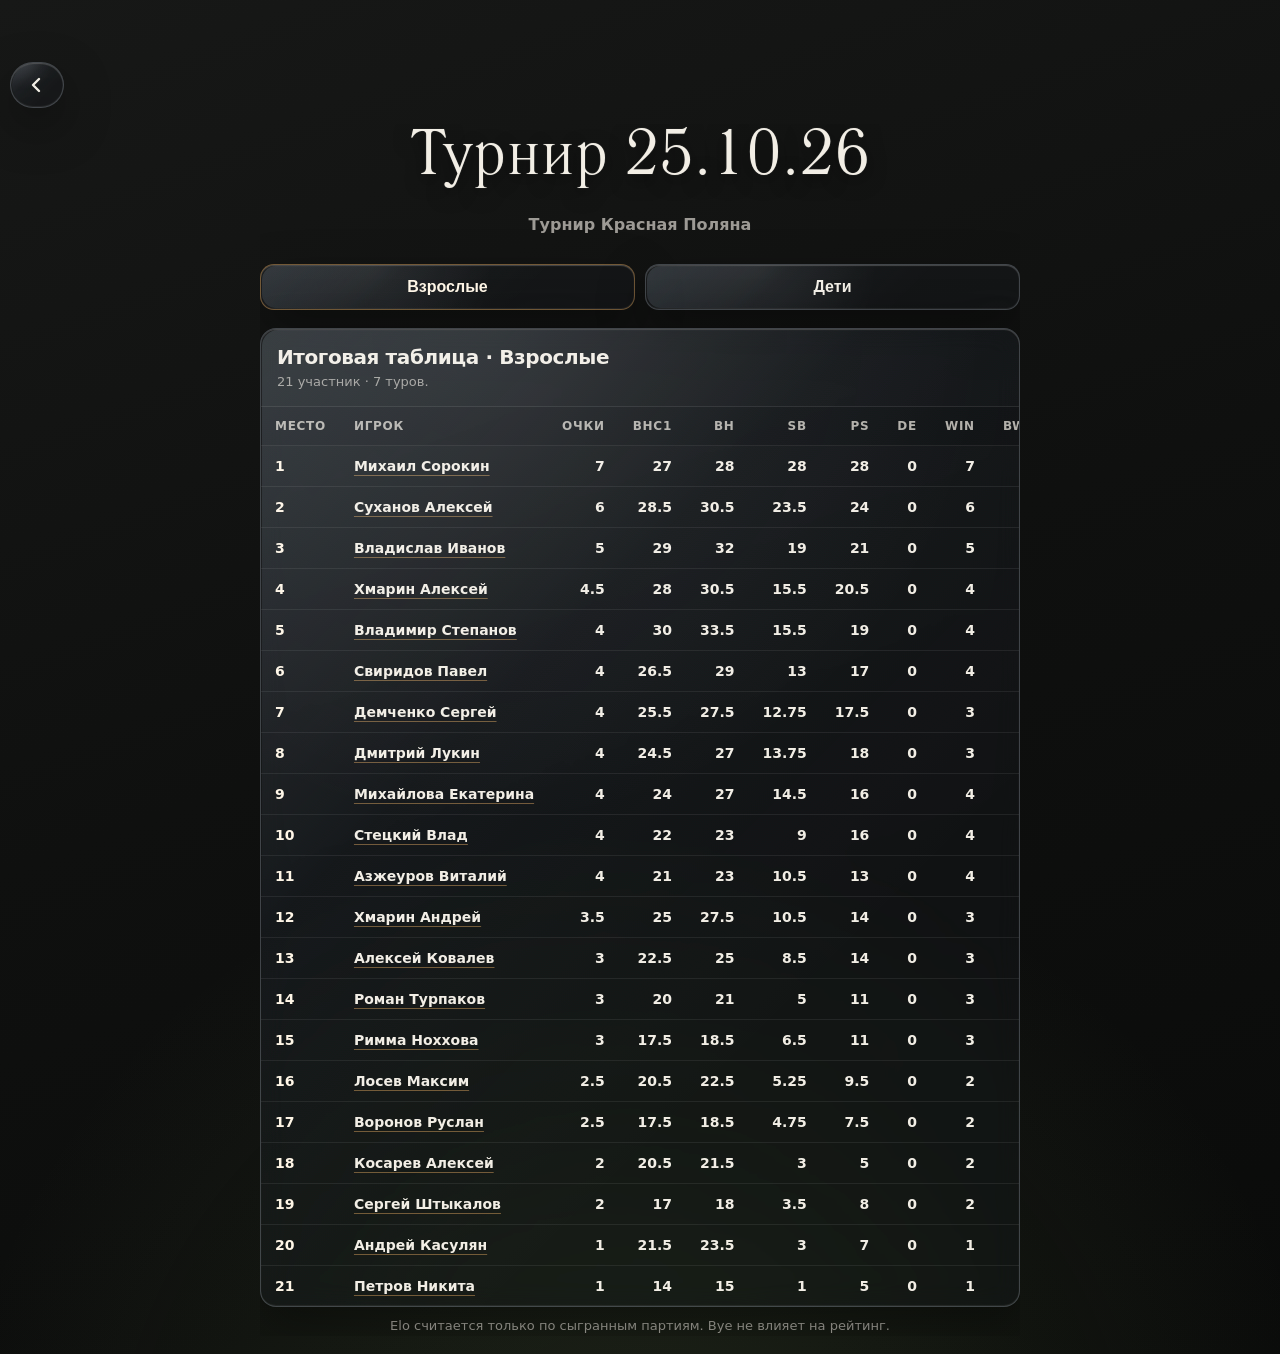
<file: tournament-2026-10-25.html>
<!doctype html>
<html lang="ru">
<head>
  <meta charset="utf-8" />
  <meta name="viewport" content="width=device-width,initial-scale=1,maximum-scale=1,user-scalable=no,viewport-fit=cover" />
  <title>Турнир 25.10.26</title>
  <script src="https://telegram.org/js/telegram-web-app.js"></script>
  <script src="assets/telegram-miniapp.js?v=20261029-1"></script>
  <style>
    @font-face{
      font-family:"LiteraturnayaMenu";
      src:url("assets/font/TEST-literaturnaya_book.otf") format("opentype");
      font-weight:400;
      font-style:normal;
      font-display:swap;
    }

    :root{
      --bg:#111;
      --text:#f2eee5;
      --muted:rgba(242,238,229,.62);
      --gold:#c19154;
      --panel:rgba(18,20,19,.90);
      --border:rgba(255,255,255,.105);
      --tg-safe-area-top:0px;
      --app-safe-top:max(env(safe-area-inset-top), var(--tg-safe-area-top));
    }

    *, *::before, *::after{ box-sizing:border-box; }
    html{ min-height:100%; min-height:100svh; min-height:100dvh; background:var(--bg); -webkit-text-size-adjust:100%; }
    body{
      margin:0;
      min-height:100%;
      min-height:100svh;
      min-height:100dvh;
      padding:calc(124px + var(--app-safe-top)) 12px calc(18px + env(safe-area-inset-bottom));
      font-family:system-ui,-apple-system,Segoe UI,Roboto,Arial,sans-serif;
      color:var(--text);
      background:
        radial-gradient(circle at 50% 112%, rgba(118,150,86,.16), transparent 42%),
        linear-gradient(160deg, #171817 0%, #0f100f 48%, #0a0b0a 100%);
      overflow-x:hidden;
      -webkit-tap-highlight-color:transparent;
    }
    body.no-scroll{ overflow:hidden; }

    .page{
      position:relative;
      z-index:1;
      width:min(100%, 760px);
      margin:0 auto;
      display:grid;
      gap:18px;
    }

    .back-link{
      --liquid-position: fixed;
      --liquid-overflow: visible;
      position:fixed;
      top:calc(62px + var(--app-safe-top));
      left:10px;
      z-index:10;
      min-width:46px;
      min-height:46px;
      padding:10px 14px;
      display:inline-flex;
      align-items:center;
      justify-content:center;
      border-radius:999px;
      color:var(--text);
      text-decoration:none;
      font-weight:900;
      transition:transform .11s ease;
    }
    .back-link svg{
      width:24px;
      height:24px;
      display:block;
      fill:none;
      stroke:currentColor;
      stroke-width:2.4;
      stroke-linecap:round;
      stroke-linejoin:round;
      transform:translateX(-1px);
    }
    .back-link:active{ transform:scale(.965); }

    .page-title{
      margin:0;
      font-family:"LiteraturnayaMenu", Georgia, serif;
      font-size:clamp(42px, 11vw, 64px);
      font-weight:400;
      line-height:.95;
      letter-spacing:.015em;
      text-align:center;
      text-shadow:0 6px 18px rgba(0,0,0,.58), 0 0 1px rgba(255,255,255,.42);
    }

    .subtitle{
      margin:12px 0;
      color:var(--muted);
      text-align:center;
      font-weight:600;
    }

    .category-tabs{
      display:grid;
      grid-template-columns:1fr 1fr;
      gap:10px;
    }

    .category-btn{
      padding:13px 14px;
      border-radius:14px;
      color:var(--text);
      text-align:center;
      font-size:16px;
      font-weight:600;
      cursor:pointer;
      transition:transform .11s ease;
      touch-action:manipulation;
    }
    .category-btn:active{ transform:scale(.965); }
    .category-btn.active{ border-color:rgba(193,145,84,.55); color:#fff6e6; }

    .panel{
      overflow:hidden;
      border-radius:16px;
      color:var(--text);
    }

    .tap-scale{
      will-change:transform;
      transform:translateZ(0);
      -webkit-transform:translateZ(0);
    }
    .tap-scale.is-pressed{ transform:scale(.965) translateZ(0); }

    .category-output{
      display:grid;
      gap:10px;
    }

    .panel-head{
      padding:16px;
      border-bottom:1px solid rgba(255,255,255,.09);
      display:grid;
      gap:4px;
    }

    .panel-title{
      margin:0;
      font-size:20px;
      font-weight:600;
      letter-spacing:-.02em;
    }

    .panel-note{
      margin:0;
      color:var(--muted);
      font-size:13px;
      line-height:1.35;
    }

    .elo-note{
      margin:0;
      padding:0 12px;
      color:var(--muted);
      font-size:13px;
      line-height:1.45;
      text-align:center;
    }

    .table-wrap{
      width:100%;
      overflow-x:auto;
      overflow-y:hidden;
      -webkit-overflow-scrolling:touch;
      touch-action:auto;
      overscroll-behavior-x:contain;
      scrollbar-width:thin;
      scrollbar-color:rgba(193,145,84,.58) rgba(255,255,255,.07);
    }
    .table-wrap::-webkit-scrollbar{ height:8px; }
    .table-wrap::-webkit-scrollbar-track{
      background:linear-gradient(90deg, rgba(255,255,255,.035), rgba(255,255,255,.075));
      border-radius:999px;
    }
    .table-wrap::-webkit-scrollbar-thumb{
      border-radius:999px;
      background:linear-gradient(90deg, rgba(193,145,84,.88), rgba(242,218,174,.7));
      border:2px solid rgba(15,16,15,.9);
    }
    .table-wrap::-webkit-scrollbar-thumb:hover{ background:linear-gradient(90deg, rgba(213,165,99,.95), rgba(255,231,187,.82)); }
    table{ width:100%; border-collapse:collapse; min-width:1080px; }
    th,
    td{
      padding:12px 14px;
      border-bottom:1px solid rgba(255,255,255,.075);
      text-align:left;
      font-size:14px;
      white-space:nowrap;
    }
    th{
      color:rgba(242,238,229,.72);
      font-size:12px;
      font-weight:600;
      letter-spacing:.06em;
      text-transform:uppercase;
      background:rgba(0,0,0,.14);
    }
    td{ font-weight:600; }
    tr:last-child td{ border-bottom:0; }
    .num{ text-align:right; font-variant-numeric:tabular-nums; }
    .place{ width:78px; color:#fff6e6; }

    .player-link{
      padding:0;
      border:0;
      background:none;
      color:var(--text);
      font:inherit;
      font-weight:600;
      cursor:pointer;
      text-align:left;
      text-decoration:underline;
      text-decoration-color:rgba(193,145,84,.55);
      text-underline-offset:4px;
    }

    .empty{ padding:18px; color:var(--muted); line-height:1.45; }

    .profile-overlay{
      position:fixed;
      inset:0;
      z-index:10000;
      display:none;
      align-items:center;
      justify-content:center;
      padding:18px;
      background:rgba(0,0,0,.72);
      backdrop-filter:blur(3px);
      -webkit-backdrop-filter:blur(3px);
    }
    .profile-overlay.active{ display:flex; }

    .profile-card{
      --liquid-overflow:hidden auto;
      overscroll-behavior-y:contain;
      -webkit-overflow-scrolling:touch;
      touch-action:pan-y;
      width:min(680px, 100%);
      max-height:min(86vh, 760px);
      max-height:min(86dvh, 760px);
      overflow:auto;
      border-radius:18px;
      color:var(--text);
    }

    .profile-head{
      padding:18px;
      border-bottom:1px solid rgba(255,255,255,.09);
      display:grid;
      gap:14px;
    }

    .profile-top{
      display:flex;
      justify-content:space-between;
      gap:12px;
      align-items:start;
    }

    .profile-name{
      margin:0;
      font-size:24px;
      font-weight:600;
      letter-spacing:-.03em;
    }

    .close-btn{
      min-width:42px;
      height:42px;
      border-radius:999px;
      border:0;
      color:var(--text);
      cursor:pointer;
      font-size:24px;
      line-height:1;
    }

    .profile-stats{
      display:grid;
      grid-template-columns:repeat(4, minmax(0, 1fr));
      gap:8px;
    }

    .stat{
      padding:10px;
      border-radius:12px;
      background:rgba(0,0,0,.18);
      border:1px solid rgba(255,255,255,.08);
    }
    .stat-label{ color:var(--muted); font-size:11px; font-weight:600; text-transform:uppercase; letter-spacing:.05em; }
    .stat-value{ margin-top:4px; font-size:18px; font-weight:600; }

    .profile-body{ padding:16px; display:grid; gap:12px; }
    .profile-section-title{ margin:0; font-size:17px; font-weight:600; }
    .games-table{ min-width:0; }

    @media (max-width:560px){
      .profile-stats{ grid-template-columns:repeat(2, minmax(0, 1fr)); }
      .profile-card{ max-height:88vh; max-height:88dvh; }
      th,
      td{ padding:11px 12px; }
    }

  </style>
  <link rel="stylesheet" href="assets/liquid-glass.css">
  <script src="assets/tournament-swiss.js?v=20261029-2"></script>
</head>
<body>
  <svg width="0" height="0" style="position:absolute;pointer-events:none" aria-hidden="true" focusable="false">
    <filter id="liquid-glass-filter" x="-20%" y="-20%" width="140%" height="140%" color-interpolation-filters="sRGB">
      <feTurbulence type="fractalNoise" baseFrequency="0.012 0.018" numOctaves="2" seed="8" result="noise"></feTurbulence>
      <feDisplacementMap in="SourceGraphic" in2="noise" scale="10" xChannelSelector="R" yChannelSelector="G" result="displaced"></feDisplacementMap>
      <feGaussianBlur in="displaced" stdDeviation="0.2" result="softened"></feGaussianBlur>
      <feComposite in="softened" in2="SourceGraphic" operator="over"></feComposite>
    </filter>
  </svg>

  <a class="back-link liquid-glass-pill tap-scale" href="tournament-results.html" aria-label="Вернуться к списку турниров">
    <svg viewBox="0 0 24 24" aria-hidden="true">
      <path d="M15 6 9 12l6 6"></path>
    </svg>
  </a>

  <main class="page">
    <header>
      <h1 class="page-title">Турнир 25.10.26</h1>
    </header>
    <p class="subtitle">Турнир Красная Поляна</p>

    <div class="category-tabs" aria-label="Категории турнира">
      <button class="category-btn liquid-glass tap-scale active" type="button" data-category="adults">Взрослые</button>
      <button class="category-btn liquid-glass tap-scale" type="button" data-category="kids">Дети</button>
    </div>

    <section id="categoryContent" class="category-output"></section>
  </main>

  <div id="profileOverlay" class="profile-overlay" role="dialog" aria-modal="true" aria-labelledby="profileName">
    <article class="profile-card liquid-glass-panel">
      <div class="profile-head">
        <div class="profile-top">
          <h2 id="profileName" class="profile-name"></h2>
          <button id="closeProfile" class="close-btn liquid-glass-pill tap-scale" type="button" aria-label="Закрыть">×</button>
        </div>
        <div id="profileStats" class="profile-stats"></div>
      </div>
      <div class="profile-body">
        <h3 class="profile-section-title">Партии по турам</h3>
        <div id="profileGames" class="table-wrap"></div>
      </div>
    </article>
  </div>

  <script>
    const tournamentData = {
  "adults": {
    "title": "Взрослые",
    "note": "21 участник · 7 туров.",
    "tiebreakLabels": [
      "BHC1",
      "BH",
      "SB",
      "PS",
      "DE",
      "WIN",
      "BWG"
    ],
    "initialRatings": {
      "Михаил Сорокин": 1681,
      "Владислав Иванов": 1562,
      "Хмарин Алексей": 1619,
      "Свиридов Павел": 1520,
      "Демченко Сергей": 1558,
      "Михайлова Екатерина": 1598,
      "Стецкий Влад": 1478,
      "Хмарин Андрей": 1544,
      "Алексей Ковалев": 1393
    },
    "standings": [
      [
        "1",
        "Михаил Сорокин",
        "7",
        "27",
        "28",
        "28",
        "28",
        "0",
        "7",
        "3"
      ],
      [
        "2",
        "Суханов Алексей",
        "6",
        "28.5",
        "30.5",
        "23.5",
        "24",
        "0",
        "6",
        "2"
      ],
      [
        "3",
        "Владислав Иванов",
        "5",
        "29",
        "32",
        "19",
        "21",
        "0",
        "5",
        "2"
      ],
      [
        "4",
        "Хмарин Алексей",
        "4.5",
        "28",
        "30.5",
        "15.5",
        "20.5",
        "0",
        "4",
        "1"
      ],
      [
        "5",
        "Владимир Степанов",
        "4",
        "30",
        "33.5",
        "15.5",
        "19",
        "0",
        "4",
        "3"
      ],
      [
        "6",
        "Свиридов Павел",
        "4",
        "26.5",
        "29",
        "13",
        "17",
        "0",
        "4",
        "2"
      ],
      [
        "7",
        "Демченко Сергей",
        "4",
        "25.5",
        "27.5",
        "12.75",
        "17.5",
        "0",
        "3",
        "2"
      ],
      [
        "8",
        "Дмитрий Лукин",
        "4",
        "24.5",
        "27",
        "13.75",
        "18",
        "0",
        "3",
        "1"
      ],
      [
        "9",
        "Михайлова Екатерина",
        "4",
        "24",
        "27",
        "14.5",
        "16",
        "0",
        "4",
        "2"
      ],
      [
        "10",
        "Стецкий Влад",
        "4",
        "22",
        "23",
        "9",
        "16",
        "0",
        "4",
        "2"
      ],
      [
        "11",
        "Азжеуров Виталий",
        "4",
        "21",
        "23",
        "10.5",
        "13",
        "0",
        "4",
        "1"
      ],
      [
        "12",
        "Хмарин Андрей",
        "3.5",
        "25",
        "27.5",
        "10.5",
        "14",
        "0",
        "3",
        "2"
      ],
      [
        "13",
        "Алексей Ковалев",
        "3",
        "22.5",
        "25",
        "8.5",
        "14",
        "0",
        "3",
        "2"
      ],
      [
        "14",
        "Роман Турпаков",
        "3",
        "20",
        "21",
        "5",
        "11",
        "0",
        "3",
        "1"
      ],
      [
        "15",
        "Римма Ноххова",
        "3",
        "17.5",
        "18.5",
        "6.5",
        "11",
        "0",
        "3",
        "1"
      ],
      [
        "16",
        "Лосев Максим",
        "2.5",
        "20.5",
        "22.5",
        "5.25",
        "9.5",
        "0",
        "2",
        "2"
      ],
      [
        "17",
        "Воронов Руслан",
        "2.5",
        "17.5",
        "18.5",
        "4.75",
        "7.5",
        "0",
        "2",
        "1"
      ],
      [
        "18",
        "Косарев Алексей",
        "2",
        "20.5",
        "21.5",
        "3",
        "5",
        "0",
        "2",
        "1"
      ],
      [
        "19",
        "Сергей Штыкалов",
        "2",
        "17",
        "18",
        "3.5",
        "8",
        "0",
        "2",
        "1"
      ],
      [
        "20",
        "Андрей Касулян",
        "1",
        "21.5",
        "23.5",
        "3",
        "7",
        "0",
        "1",
        "0"
      ],
      [
        "21",
        "Петров Никита",
        "1",
        "14",
        "15",
        "1",
        "5",
        "0",
        "1",
        "0"
      ]
    ],
    "rounds": [
      [
        [
          "Азжеуров Виталий",
          "Михайлова Екатерина",
          "0:1"
        ],
        [
          "Петров Никита",
          "Алексей Ковалев",
          "0:1"
        ],
        [
          "Андрей Касулян",
          "Римма Ноххова",
          "1:0"
        ],
        [
          "Роман Турпаков",
          "Владислав Иванов",
          "0:1"
        ],
        [
          "Воронов Руслан",
          "Свиридов Павел",
          "0:1"
        ],
        [
          "Сергей Штыкалов",
          "Демченко Сергей",
          "0:1"
        ],
        [
          "Дмитрий Лукин",
          "Стецкий Влад",
          "1:0"
        ],
        [
          "Суханов Алексей",
          "Косарев Алексей",
          "1:0"
        ],
        [
          "Лосев Максим",
          "Хмарин Алексей",
          "0:1"
        ],
        [
          "Хмарин Андрей",
          "Михаил Сорокин",
          "0:1"
        ],
        [
          "Владимир Степанов",
          null,
          "Bye"
        ]
      ],
      [
        [
          "Алексей Ковалев",
          "Дмитрий Лукин",
          "0:1"
        ],
        [
          "Михаил Сорокин",
          "Андрей Касулян",
          "1:0"
        ],
        [
          "Михайлова Екатерина",
          "Владимир Степанов",
          "0:1"
        ],
        [
          "Владислав Иванов",
          "Свиридов Павел",
          "1:0"
        ],
        [
          "Демченко Сергей",
          "Суханов Алексей",
          "0:1"
        ],
        [
          "Хмарин Алексей",
          "Азжеуров Виталий",
          "1:0"
        ],
        [
          "Римма Ноххова",
          "Воронов Руслан",
          "1:0"
        ],
        [
          "Косарев Алексей",
          "Роман Турпаков",
          "0:1"
        ],
        [
          "Сергей Штыкалов",
          "Лосев Максим",
          "0:1"
        ],
        [
          "Стецкий Влад",
          "Петров Никита",
          "1:0"
        ],
        [
          "Хмарин Андрей",
          null,
          "Bye"
        ]
      ],
      [
        [
          "Владимир Степанов",
          "Михаил Сорокин",
          "0:1"
        ],
        [
          "Суханов Алексей",
          "Владислав Иванов",
          "1:0"
        ],
        [
          "Дмитрий Лукин",
          "Хмарин Алексей",
          "½:½"
        ],
        [
          "Римма Ноххова",
          "Алексей Ковалев",
          "0:1"
        ],
        [
          "Андрей Касулян",
          "Стецкий Влад",
          "0:1"
        ],
        [
          "Роман Турпаков",
          "Демченко Сергей",
          "0:1"
        ],
        [
          "Лосев Максим",
          "Хмарин Андрей",
          "0:1"
        ],
        [
          "Свиридов Павел",
          "Михайлова Екатерина",
          "1:0"
        ],
        [
          "Азжеуров Виталий",
          "Косарев Алексей",
          "1:0"
        ],
        [
          "Воронов Руслан",
          "Сергей Штыкалов",
          "0:1"
        ],
        [
          "Петров Никита",
          null,
          "Bye"
        ]
      ],
      [
        [
          "Михаил Сорокин",
          "Суханов Алексей",
          "1:0"
        ],
        [
          "Владислав Иванов",
          "Дмитрий Лукин",
          "1:0"
        ],
        [
          "Хмарин Алексей",
          "Алексей Ковалев",
          "1:0"
        ],
        [
          "Свиридов Павел",
          "Владимир Степанов",
          "0:1"
        ],
        [
          "Демченко Сергей",
          "Хмарин Андрей",
          "½:½"
        ],
        [
          "Стецкий Влад",
          "Лосев Максим",
          "1:0"
        ],
        [
          "Петров Никита",
          "Азжеуров Виталий",
          "0:1"
        ],
        [
          "Роман Турпаков",
          "Андрей Касулян",
          "1:0"
        ],
        [
          "Михайлова Екатерина",
          "Римма Ноххова",
          "1:0"
        ],
        [
          "Косарев Алексей",
          "Сергей Штыкалов",
          "1:0"
        ],
        [
          "Воронов Руслан",
          null,
          "Bye"
        ]
      ],
      [
        [
          "Хмарин Алексей",
          "Михаил Сорокин",
          "0:1"
        ],
        [
          "Владимир Степанов",
          "Владислав Иванов",
          "0:1"
        ],
        [
          "Суханов Алексей",
          "Стецкий Влад",
          "1:0"
        ],
        [
          "Дмитрий Лукин",
          "Демченко Сергей",
          "½:½"
        ],
        [
          "Хмарин Андрей",
          "Михайлова Екатерина",
          "0:1"
        ],
        [
          "Азжеуров Виталий",
          "Роман Турпаков",
          "1:0"
        ],
        [
          "Алексей Ковалев",
          "Свиридов Павел",
          "0:1"
        ],
        [
          "Сергей Штыкалов",
          "Андрей Касулян",
          "1:0"
        ],
        [
          "Лосев Максим",
          "Воронов Руслан",
          "½:½"
        ],
        [
          "Римма Ноххова",
          "Косарев Алексей",
          "1:0"
        ]
      ],
      [
        [
          "Михаил Сорокин",
          "Владислав Иванов",
          "1:0"
        ],
        [
          "Суханов Алексей",
          "Хмарин Алексей",
          "1:0"
        ],
        [
          "Демченко Сергей",
          "Азжеуров Виталий",
          "1:0"
        ],
        [
          "Стецкий Влад",
          "Владимир Степанов",
          "0:1"
        ],
        [
          "Михайлова Екатерина",
          "Дмитрий Лукин",
          "1:0"
        ],
        [
          "Свиридов Павел",
          "Хмарин Андрей",
          "1:0"
        ],
        [
          "Алексей Ковалев",
          "Роман Турпаков",
          "1:0"
        ],
        [
          "Сергей Штыкалов",
          "Римма Ноххова",
          "0:1"
        ],
        [
          "Андрей Касулян",
          "Воронов Руслан",
          "0:1"
        ],
        [
          "Косарев Алексей",
          "Лосев Максим",
          "0:1"
        ]
      ],
      [
        [
          "Михаил Сорокин",
          "Свиридов Павел",
          "1:0"
        ],
        [
          "Владимир Степанов",
          "Суханов Алексей",
          "0:1"
        ],
        [
          "Владислав Иванов",
          "Демченко Сергей",
          "1:0"
        ],
        [
          "Хмарин Алексей",
          "Михайлова Екатерина",
          "1:0"
        ],
        [
          "Азжеуров Виталий",
          "Алексей Ковалев",
          "1:0"
        ],
        [
          "Римма Ноххова",
          "Стецкий Влад",
          "0:1"
        ],
        [
          "Дмитрий Лукин",
          "Лосев Максим",
          "1:0"
        ],
        [
          "Воронов Руслан",
          "Хмарин Андрей",
          "0:1"
        ],
        [
          "Роман Турпаков",
          "Сергей Штыкалов",
          "1:0"
        ],
        [
          "Андрей Касулян",
          "Косарев Алексей",
          "0:1"
        ]
      ]
    ]
  },
  "kids": {
    "title": "Дети",
    "note": "15 участников · 6 туров.",
    "tiebreakLabels": [
      "BH",
      "BHC1",
      "SB",
      "PS",
      "DE",
      "WIN",
      "BWG"
    ],
    "initialRatings": {
      "Михаил Акопян": 1579,
      "Михалова Мария": 1561,
      "Гезалян Даид": 1651,
      "Максим Козлов": 1535,
      "Катамадзе Алекс": 1599,
      "Виноградов Платон": 1547,
      "Ананиади Триандафил": 1504,
      "Тигран Гезолян": 1485
    },
    "standings": [
      [
        "1",
        "Михаил Акопян",
        "4.5",
        "19.5",
        "17.5",
        "14.75",
        "14.5",
        "0",
        "4",
        "2"
      ],
      [
        "2",
        "Михалова Мария",
        "4.5",
        "19.5",
        "17.5",
        "13.25",
        "15",
        "0",
        "4",
        "2"
      ],
      [
        "3",
        "Ольшевский Данил",
        "4.5",
        "19",
        "18",
        "12.75",
        "14",
        "0",
        "4",
        "2"
      ],
      [
        "4",
        "Гезалян Даид",
        "4",
        "24",
        "21",
        "16",
        "16",
        "0",
        "4",
        "2"
      ],
      [
        "5",
        "Максим Козлов",
        "4",
        "20",
        "18",
        "11.5",
        "16",
        "0",
        "4",
        "2"
      ],
      [
        "6",
        "Катамадзе Алекс",
        "3.5",
        "22",
        "20",
        "11.25",
        "15.5",
        "0",
        "3",
        "2"
      ],
      [
        "7",
        "Виноградов Платон",
        "3",
        "20.5",
        "18.5",
        "9.5",
        "11",
        "0",
        "3",
        "2"
      ],
      [
        "8",
        "Суханов Лев",
        "3",
        "19",
        "17",
        "8",
        "9",
        "0",
        "3",
        "3"
      ],
      [
        "9",
        "Ануфриков Игорь",
        "3",
        "18",
        "17",
        "6",
        "7",
        "0",
        "3",
        "1"
      ],
      [
        "10",
        "Ананиади Триандафил",
        "3",
        "17",
        "16",
        "5",
        "9",
        "0",
        "3",
        "2"
      ],
      [
        "11",
        "Муханов Артем",
        "3",
        "16.5",
        "15.5",
        "6",
        "10",
        "0",
        "2",
        "1"
      ],
      [
        "12",
        "Тигран Гезолян",
        "2",
        "17.5",
        "15.5",
        "5",
        "9",
        "0",
        "1",
        "0"
      ],
      [
        "13",
        "Кочетков Григорий",
        "2",
        "17",
        "16",
        "3",
        "11",
        "0",
        "2",
        "1"
      ],
      [
        "14",
        "Табачников Егор",
        "1",
        "16.5",
        "15.5",
        "1",
        "5",
        "0",
        "1",
        "0"
      ],
      [
        "15",
        "Алиса Петрова",
        "1",
        "13",
        "12",
        "1",
        "3",
        "0",
        "1",
        "0"
      ]
    ],
    "rounds": [
      [
        [
          "Алиса Петрова",
          "Максим Козлов",
          "0:1"
        ],
        [
          "Михаил Акопян",
          "Ананиади Триандафил",
          "1:0"
        ],
        [
          "Ануфриков Игорь",
          "Михалова Мария",
          "0:1"
        ],
        [
          "Муханов Артем",
          "Виноградов Платон",
          "1:0"
        ],
        [
          "Гезалян Даид",
          "Ольшевский Данил",
          "1:0"
        ],
        [
          "Суханов Лев",
          "Катамадзе Алекс",
          "0:1"
        ],
        [
          "Кочетков Григорий",
          "Табачников Егор",
          "1:0"
        ],
        [
          "Тигран Гезолян",
          null,
          "Bye"
        ]
      ],
      [
        [
          "Михалова Мария",
          "Гезалян Даид",
          "0:1"
        ],
        [
          "Катамадзе Алекс",
          "Михаил Акопян",
          "½:½"
        ],
        [
          "Тигран Гезолян",
          "Кочетков Григорий",
          "0:1"
        ],
        [
          "Максим Козлов",
          "Муханов Артем",
          "1:0"
        ],
        [
          "Виноградов Платон",
          "Алиса Петрова",
          "1:0"
        ],
        [
          "Ананиади Триандафил",
          "Суханов Лев",
          "0:1"
        ],
        [
          "Ольшевский Данил",
          "Ануфриков Игорь",
          "1:0"
        ],
        [
          "Табачников Егор",
          null,
          "Bye"
        ]
      ],
      [
        [
          "Гезалян Даид",
          "Максим Козлов",
          "1:0"
        ],
        [
          "Кочетков Григорий",
          "Катамадзе Алекс",
          "0:1"
        ],
        [
          "Михаил Акопян",
          "Виноградов Платон",
          "0:1"
        ],
        [
          "Суханов Лев",
          "Михалова Мария",
          "0:1"
        ],
        [
          "Муханов Артем",
          "Тигран Гезолян",
          "½:½"
        ],
        [
          "Табачников Егор",
          "Ольшевский Данил",
          "0:1"
        ],
        [
          "Алиса Петрова",
          "Ананиади Триандафил",
          "0:1"
        ],
        [
          "Ануфриков Игорь",
          null,
          "Bye"
        ]
      ],
      [
        [
          "Катамадзе Алекс",
          "Гезалян Даид",
          "1:0"
        ],
        [
          "Виноградов Платон",
          "Максим Козлов",
          "0:1"
        ],
        [
          "Михалова Мария",
          "Кочетков Григорий",
          "1:0"
        ],
        [
          "Ольшевский Данил",
          "Муханов Артем",
          "1:0"
        ],
        [
          "Тигран Гезолян",
          "Михаил Акопян",
          "0:1"
        ],
        [
          "Ананиади Триандафил",
          "Табачников Егор",
          "1:0"
        ],
        [
          "Ануфриков Игорь",
          "Суханов Лев",
          "0:1"
        ],
        [
          "Алиса Петрова",
          null,
          "Bye"
        ]
      ],
      [
        [
          "Максим Козлов",
          "Катамадзе Алекс",
          "1:0"
        ],
        [
          "Ольшевский Данил",
          "Михалова Мария",
          "½:½"
        ],
        [
          "Гезалян Даид",
          "Михаил Акопян",
          "0:1"
        ],
        [
          "Кочетков Григорий",
          "Ананиади Триандафил",
          "0:1"
        ],
        [
          "Суханов Лев",
          "Виноградов Платон",
          "0:1"
        ],
        [
          "Муханов Артем",
          "Тигран Гезолян",
          "½:½"
        ],
        [
          "Табачников Егор",
          "Ануфриков Игорь",
          "0:1"
        ]
      ],
      [
        [
          "Михаил Акопян",
          "Максим Козлов",
          "1:0"
        ],
        [
          "Катамадзе Алекс",
          "Ольшевский Данил",
          "0:1"
        ],
        [
          "Михалова Мария",
          "Ананиади Триандафил",
          "1:0"
        ],
        [
          "Виноградов Платон",
          "Гезалян Даид",
          "0:1"
        ],
        [
          "Ануфриков Игорь",
          "Кочетков Григорий",
          "1:0"
        ],
        [
          "Тигран Гезолян",
          "Суханов Лев",
          "0:1"
        ],
        [
          "Табачников Егор",
          "Муханов Артем",
          "0:1"
        ]
      ]
    ]
  }
};

    // Recalculate the kids standings from all six rounds using FIDE tie-breaks.
    tournamentData.kids.standings = ChessSwiss.calculateStandings(tournamentData.kids.rounds, { buchholzFirst:true });

    let activeCategory = 'adults';

    function escapeHtml(value){
      return String(value).replace(/[&<>"']/g, (char) => ({
        '&':'&amp;',
        '<':'&lt;',
        '>':'&gt;',
        '"':'&quot;',
        "'":'&#039;'
      }[char]));
    }

    function resultFor(score, color){
      if (score === '\u00bd:\u00bd') return '\u041d\u0438\u0447\u044c\u044f';
      if (score === '1:0') return color === '\u0411\u0435\u043b\u044b\u0435' ? '\u041f\u043e\u0431\u0435\u0434\u0430' : '\u041f\u043e\u0440\u0430\u0436\u0435\u043d\u0438\u0435';
      if (score === '0:1') return color === '\u0427\u0435\u0440\u043d\u044b\u0435' ? '\u041f\u043e\u0431\u0435\u0434\u0430' : '\u041f\u043e\u0440\u0430\u0436\u0435\u043d\u0438\u0435';
      return 'Bye';
    }

    function gameScoreFor(score, color){
      if (score === '\u00bd:\u00bd') return 0.5;
      if (score === '1:0') return color === '\u0411\u0435\u043b\u044b\u0435' ? 1 : 0;
      if (score === '0:1') return color === '\u0427\u0435\u0440\u043d\u044b\u0435' ? 1 : 0;
      return null;
    }

    function expectedScore(playerRating, opponentRating){
      return 1 / (1 + 10 ** ((opponentRating - playerRating) / 400));
    }

    function calculateElo(category){
      const ratings = new Map();
      const profiles = new Map();
      const ensurePlayer = (name) => {
        if (!name) return;
        const initialRating = category.initialRatings?.[name] ?? 1500;
        if (!ratings.has(name)) ratings.set(name, initialRating);
        if (!profiles.has(name)) profiles.set(name, { before: initialRating, after: initialRating, delta: 0, games: new Map() });
      };

      (category.standings || []).forEach(([, name]) => ensurePlayer(name));
      (category.rounds || []).forEach((games) => {
        games.forEach(([white, black]) => {
          ensurePlayer(white);
          ensurePlayer(black);
        });
      });

      (category.rounds || []).forEach((games, roundIndex) => {
        const pending = [];
        games.forEach(([white, black, score]) => {
          if (!black || !ratings.has(white) || !ratings.has(black)) return;
          const whiteRating = ratings.get(white);
          const blackRating = ratings.get(black);
          const whiteScore = gameScoreFor(score, '\u0411\u0435\u043b\u044b\u0435');
          const blackScore = gameScoreFor(score, '\u0427\u0435\u0440\u043d\u044b\u0435');
          if (whiteScore === null || blackScore === null) return;
          const whiteDelta = 32 * (whiteScore - expectedScore(whiteRating, blackRating));
          const blackDelta = 32 * (blackScore - expectedScore(blackRating, whiteRating));
          pending.push({ name:white, oldRating:whiteRating, delta:whiteDelta, round:roundIndex + 1 });
          pending.push({ name:black, oldRating:blackRating, delta:blackDelta, round:roundIndex + 1 });
        });
        pending.forEach(({ name, oldRating, delta, round }) => {
          const nextRating = oldRating + delta;
          ratings.set(name, nextRating);
          const profile = profiles.get(name);
          profile.games.set(round, {
            before: Math.round(oldRating),
            delta: Math.round(delta),
            after: Math.round(nextRating)
          });
        });
      });

      profiles.forEach((profile, name) => {
        profile.after = Math.round(ratings.get(name) ?? profile.before);
        profile.delta = profile.after - profile.before;
      });
      return profiles;
    }

    function formatSigned(value){
      const number = Number(value) || 0;
      return number > 0 ? `+${number}` : String(number);
    }

    function getTiebreakLabels(category){
      if (Array.isArray(category.tiebreakLabels) && category.tiebreakLabels.length){
        return category.tiebreakLabels;
      }
      return [category.tiebreakLabel || '\u0411\u0443\u0445\u0433\u043e\u043b\u044c\u0446'];
    }

    function buildProfiles(category){
      const map = new Map();
      const eloMap = calculateElo(category);
      (category.standings || []).forEach(([place, name, points, ...tiebreaks]) => {
        const elo = eloMap.get(name) || null;
        map.set(name, { place, name, points, tiebreaks, elo, games: [], wins:0, draws:0, losses:0 });
      });

      (category.rounds || []).forEach((games, roundIndex) => {
        const round = roundIndex + 1;
        games.forEach(([white, black, score]) => {
          if (!black){
            const profile = map.get(white);
            if (!profile) return;
            profile.games.push({ round, color:'\u2014', opponent:'\u041d\u0435\u0442 \u043f\u0440\u043e\u0442\u0438\u0432\u043d\u0438\u043a\u0430', result:'Bye (+1 очко)', elo:null });
            return;
          }
          [
            { name:white, color:'\u0411\u0435\u043b\u044b\u0435', opponent:black },
            { name:black, color:'\u0427\u0435\u0440\u043d\u044b\u0435', opponent:white }
          ].forEach((entry) => {
            const profile = map.get(entry.name);
            if (!profile) return;
            const result = resultFor(score, entry.color);
            const elo = profile.elo?.games.get(round) || null;
            profile.games.push({ round, color:entry.color, opponent:entry.opponent, result, elo });
            if (result === '\u041f\u043e\u0431\u0435\u0434\u0430') profile.wins += 1;
            if (result === '\u041d\u0438\u0447\u044c\u044f') profile.draws += 1;
            if (result === '\u041f\u043e\u0440\u0430\u0436\u0435\u043d\u0438\u0435') profile.losses += 1;
          });
        });
      });

      map.forEach((profile) => {
        for (let round = 1; round <= category.rounds.length; round++){
          if (!profile.games.some((game) => game.round === round)){
            profile.games.push({ round, color:'—', opponent:'Не участвовал(а)', result:'0 очков', elo:null });
          }
        }
        profile.games.sort((a, b) => a.round - b.round);
      });
      return map;
    }

    function getActiveData(){
      return tournamentData[activeCategory] || tournamentData.kids;
    }

    function renderCategory(){
      const content = document.getElementById('categoryContent');
      const category = getActiveData();
      const hasElo = category.hasElo !== false;
      const showScores = category.showScores !== false;
      const showTiebreak = category.showTiebreak !== false;
      const hasProfiles = (category.rounds || []).length > 0;
      const tiebreakLabels = getTiebreakLabels(category);
      const eloMap = hasElo ? calculateElo(category) : new Map();
      const rows = category.standings.map(([place, player, points, ...tiebreaks]) => {
        const elo = eloMap.get(player);
        const playerCell = hasProfiles
          ? `<button class="player-link" type="button" data-player="${escapeHtml(player)}">${escapeHtml(player)}</button>`
          : `<span>${escapeHtml(player)}</span>`;
        return `
          <tr>
            <td class="place">${escapeHtml(place)}</td>
            <td>${playerCell}</td>
            ${showScores ? `<td class="num">${escapeHtml(points)}</td>` : ''}
            ${showTiebreak ? tiebreakLabels.map((label, index) => `<td class="num">${escapeHtml(tiebreaks[index] ?? '')}</td>`).join('') : ''}
            ${hasElo ? `<td class="num">${elo?.before ?? 1500}</td><td class="num">${formatSigned(elo?.delta ?? 0)}</td><td class="num">${elo?.after ?? 1500}</td>` : ''}
          </tr>
        `;
      }).join('');

      content.innerHTML = `
        <div class="panel liquid-glass-panel">
          <div class="panel-head">
            <h3 class="panel-title">\u0418\u0442\u043e\u0433\u043e\u0432\u0430\u044f \u0442\u0430\u0431\u043b\u0438\u0446\u0430 \u00b7 ${escapeHtml(category.title)}</h3>
            ${category.note ? `<p class="panel-note">${escapeHtml(category.note)}</p>` : ''}
          </div>
          <div class="table-wrap">
            <table>
              <thead>
                <tr>
                  <th>\u041c\u0435\u0441\u0442\u043e</th>
                  <th>\u0418\u0433\u0440\u043e\u043a</th>
                  ${showScores ? '<th class="num">\u041e\u0447\u043a\u0438</th>' : ''}
                  ${showTiebreak ? tiebreakLabels.map((label) => `<th class="num">${escapeHtml(label)}</th>`).join('') : ''}
                  ${hasElo ? '<th class="num">Elo \u0434\u043e</th><th class="num">\u0418\u0437\u043c. Elo</th><th class="num">Elo \u043f\u043e\u0441\u043b\u0435</th>' : ''}
                </tr>
              </thead>
              <tbody>${rows}</tbody>
            </table>
          </div>
        </div>
        ${hasElo ? '<p class="elo-note">\u0045lo \u0441\u0447\u0438\u0442\u0430\u0435\u0442\u0441\u044f \u0442\u043e\u043b\u044c\u043a\u043e \u043f\u043e \u0441\u044b\u0433\u0440\u0430\u043d\u043d\u044b\u043c \u043f\u0430\u0440\u0442\u0438\u044f\u043c. Bye \u043d\u0435 \u0432\u043b\u0438\u044f\u0435\u0442 \u043d\u0430 \u0440\u0435\u0439\u0442\u0438\u043d\u0433.</p>' : ''}
      `;
    }

    function openProfile(name){
      const profiles = buildProfiles(getActiveData());
      const profile = profiles.get(name);
      const category = getActiveData();
      const hasElo = category.hasElo !== false;
      const showScores = category.showScores !== false;
      const showTiebreak = category.showTiebreak !== false;
      const tiebreakLabels = getTiebreakLabels(category);
      if (!profile) return;
      document.getElementById('profileName').textContent = profile.name;
      document.getElementById('profileStats').innerHTML = `
        <div class="stat"><div class="stat-label">\u041c\u0435\u0441\u0442\u043e</div><div class="stat-value">${escapeHtml(profile.place)}</div></div>
        ${showScores ? `<div class="stat"><div class="stat-label">\u041e\u0447\u043a\u0438</div><div class="stat-value">${escapeHtml(profile.points)}</div></div>` : ''}
        ${showTiebreak ? tiebreakLabels.map((label, index) => `<div class="stat"><div class="stat-label">${escapeHtml(label)}</div><div class="stat-value">${escapeHtml(profile.tiebreaks[index] ?? '')}</div></div>`).join('') : ''}
        <div class="stat"><div class="stat-label">\u0412 / \u041d / \u041f</div><div class="stat-value">${profile.wins} / ${profile.draws} / ${profile.losses}</div></div>
        ${hasElo ? `<div class="stat"><div class="stat-label">Elo \u0434\u043e</div><div class="stat-value">${profile.elo?.before ?? 1500}</div></div><div class="stat"><div class="stat-label">\u0418\u0437\u043c. Elo</div><div class="stat-value">${formatSigned(profile.elo?.delta ?? 0)}</div></div><div class="stat"><div class="stat-label">Elo \u043f\u043e\u0441\u043b\u0435</div><div class="stat-value">${profile.elo?.after ?? 1500}</div></div>` : ''}
      `;
      const rows = profile.games.map((game) => `
        <tr>
          <td class="num">${game.round}</td>
          <td>${escapeHtml(game.color)}</td>
          <td>${escapeHtml(game.opponent)}</td>
          <td>${escapeHtml(game.result)}</td>
          ${hasElo ? `<td class="num">${game.elo ? formatSigned(game.elo.delta) : '\u2014'}</td>` : ''}
        </tr>
      `).join('');
      document.getElementById('profileGames').innerHTML = `
        <table class="games-table">
          <thead>
            <tr>
              <th class="num">\u0422\u0443\u0440</th>
              <th>\u0426\u0432\u0435\u0442</th>
              <th>\u0421\u043e\u043f\u0435\u0440\u043d\u0438\u043a</th>
              <th>\u0420\u0435\u0437\u0443\u043b\u044c\u0442\u0430\u0442</th>
              ${hasElo ? '<th class="num">\u0418\u0437\u043c. Elo</th>' : ''}
            </tr>
          </thead>
          <tbody>${rows}</tbody>
        </table>
      `;
      document.getElementById('profileOverlay').classList.add('active');
      document.body.classList.add('no-scroll');
    }

    function closeProfile(){
      document.getElementById('profileOverlay').classList.remove('active');
      document.body.classList.remove('no-scroll');
    }

    document.querySelectorAll('.category-btn').forEach((button) => {
      button.addEventListener('click', () => {
        activeCategory = button.dataset.category;
        document.querySelectorAll('.category-btn').forEach((item) => {
          item.classList.toggle('active', item === button);
        });
        renderCategory();
      });
    });

    document.getElementById('categoryContent').addEventListener('click', (event) => {
      const button = event.target.closest('.player-link');
      if (button) openProfile(button.dataset.player);
    });

    document.getElementById('closeProfile').addEventListener('click', closeProfile);
    document.getElementById('profileOverlay').addEventListener('click', (event) => {
      if (event.target.id === 'profileOverlay') closeProfile();
    });
    document.addEventListener('keydown', (event) => {
      if (event.key === 'Escape') closeProfile();
    });

    const tg = window.Telegram?.WebApp;
    if (tg){
      tg.ready();
      tg.expand?.();
      tg.disableVerticalSwipes?.();
      document.documentElement.style.setProperty('--tg-safe-area-top', `${tg.safeAreaInset?.top || 0}px`);
    }

    function installTapScaleFeedback(){
      const elements = document.querySelectorAll('.tap-scale');
      const release = (event) => {
        const target = event.target.closest('.tap-scale');
        if (target) target.classList.remove('is-pressed');
      };
      elements.forEach((element) => {
        element.addEventListener('touchstart', () => element.classList.add('is-pressed'), { passive: true });
        element.addEventListener('touchend', () => element.classList.remove('is-pressed'), { passive: true });
        element.addEventListener('touchcancel', () => element.classList.remove('is-pressed'), { passive: true });
        element.addEventListener('pointerdown', () => element.classList.add('is-pressed'));
      });
      document.addEventListener('pointerup', release, { passive: true });
      document.addEventListener('pointercancel', release, { passive: true });
      document.addEventListener('touchmove', () => {
        document.querySelectorAll('.tap-scale.is-pressed').forEach((node) => node.classList.remove('is-pressed'));
      }, { passive: true });
    }

    installTapScaleFeedback();
    renderCategory();
  </script>


</body>
</html>
</file>
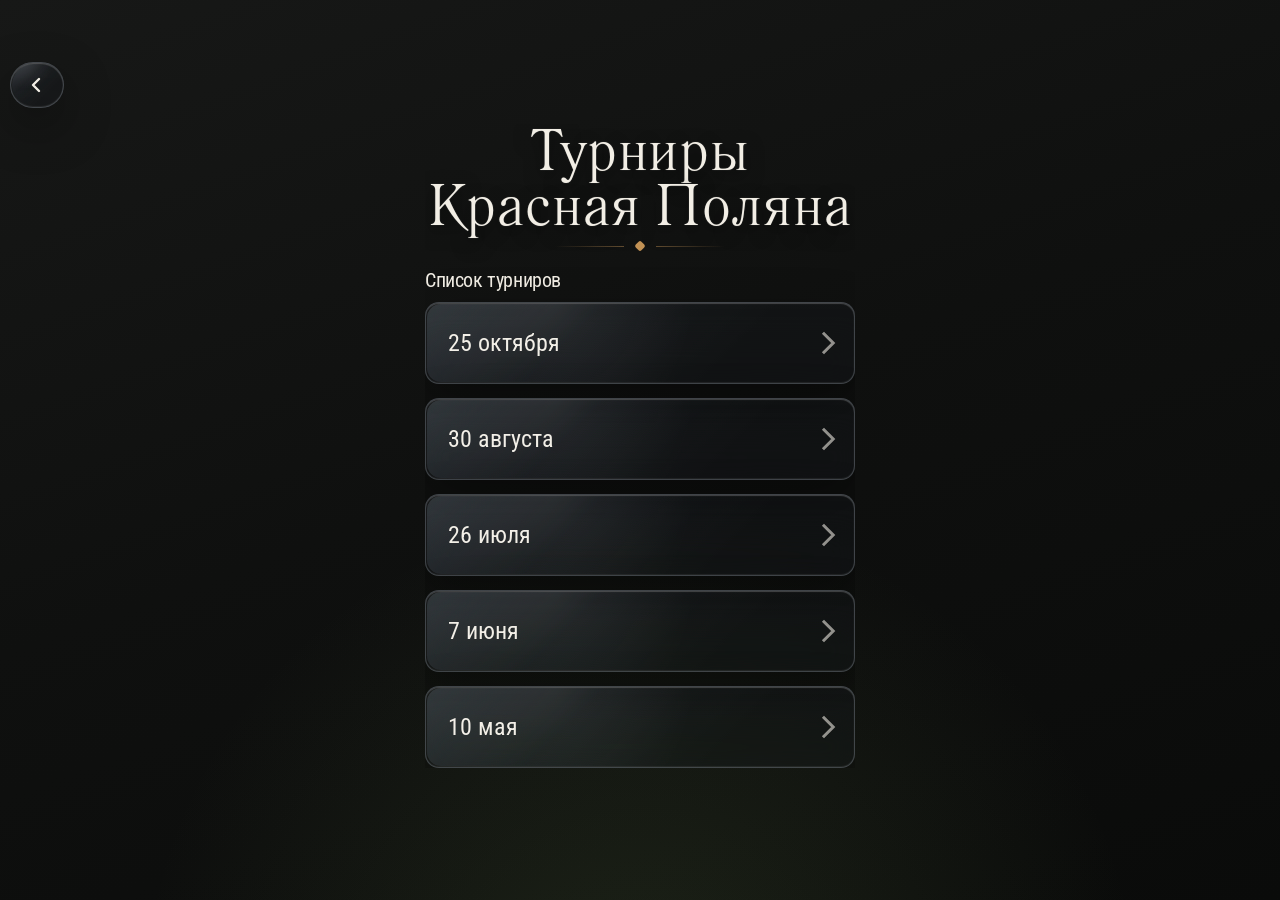
<file: tournament-results.html>
<!doctype html>
<html lang="ru">
<head>
  <meta charset="utf-8" />
  <meta name="viewport" content="width=device-width,initial-scale=1,maximum-scale=1,user-scalable=no,viewport-fit=cover" />
  <title>Турниры Красная Поляна</title>
  <script src="https://telegram.org/js/telegram-web-app.js"></script>
  <script src="assets/telegram-miniapp.js?v=20260514-1"></script>
  <link rel="preconnect" href="https://fonts.googleapis.com">
  <link rel="preconnect" href="https://fonts.gstatic.com" crossorigin>
  <link href="https://fonts.googleapis.com/css2?family=Roboto+Condensed:wght@400;500&display=swap" rel="stylesheet">
  <style>
    @font-face{
      font-family:"LiteraturnayaMenu";
      src:url("assets/font/TEST-literaturnaya_book.otf") format("opentype");
      font-weight:400;
      font-style:normal;
      font-display:swap;
    }

    :root{
      --bg:#111;
      --text:#f2eee5;
      --gold:#c19154;
      --tg-safe-area-top:0px;
      --app-safe-top:max(env(safe-area-inset-top), var(--tg-safe-area-top));
    }

    *, *::before, *::after{ box-sizing:border-box; }
    html{ min-height:100%; min-height:100svh; min-height:100dvh; background:var(--bg); -webkit-text-size-adjust:100%; }
    body{
      margin:0;
      min-height:100%;
      min-height:100svh;
      min-height:100dvh;
      padding:calc(124px + var(--app-safe-top)) 12px calc(18px + env(safe-area-inset-bottom));
      font-family:system-ui,-apple-system,Segoe UI,Roboto,Arial,sans-serif;
      color:var(--text);
      background:
        radial-gradient(circle at 50% 112%, rgba(118,150,86,.16), transparent 42%),
        linear-gradient(160deg, #171817 0%, #0f100f 48%, #0a0b0a 100%);
      overflow-x:hidden;
      -webkit-tap-highlight-color:transparent;
    }

    .page{
      position:relative;
      z-index:1;
      width:min(100%, 430px);
      margin:0 auto;
      display:grid;
      gap:14px;
    }

    .page > header{
      display:grid;
      gap:8px;
    }

    .back-link{
      --liquid-position: fixed;
      --liquid-overflow: visible;
      position:fixed;
      top:calc(62px + var(--app-safe-top));
      left:10px;
      z-index:10;
      min-width:46px;
      min-height:46px;
      padding:10px 14px;
      display:inline-flex;
      align-items:center;
      justify-content:center;
      border-radius:999px;
      color:var(--text);
      text-decoration:none;
      font-weight:900;
      transition:transform .11s ease;
    }
    .back-link svg{
      width:24px;
      height:24px;
      display:block;
      fill:none;
      stroke:currentColor;
      stroke-width:2.4;
      stroke-linecap:round;
      stroke-linejoin:round;
      transform:translateX(-1px);
    }
    .back-link:active{ transform:scale(.965); }

    .page-title{
      margin:0;
      font-family:"LiteraturnayaMenu", Georgia, serif;
      font-size:clamp(42px, 11vw, 58px);
      font-weight:400;
      line-height:.95;
      letter-spacing:.015em;
      text-align:center;
      text-shadow:0 6px 18px rgba(0,0,0,.58), 0 0 1px rgba(255,255,255,.42);
    }

    .title-divider{
      width:min(170px, 45vw);
      margin:0 auto;
      display:grid;
      grid-template-columns:1fr auto 1fr;
      align-items:center;
      gap:12px;
      color:var(--gold);
    }

    .page > section{ margin-top:4px; }
    .title-divider::before,
    .title-divider::after{ content:""; height:1px; background:linear-gradient(90deg, transparent, rgba(193,145,84,.45)); }
    .title-divider::after{ background:linear-gradient(90deg, rgba(193,145,84,.45), transparent); }
    .title-divider span{ width:8px; height:8px; display:block; border-radius:2px; background:var(--gold); transform:rotate(45deg); }

    .section-title{
      margin:0 0 10px;
      font-size:20px;
      font-family:"Roboto Condensed","Arial Narrow","Segoe UI",Arial,sans-serif;
      font-weight:400;
      letter-spacing:-.02em;
    }

    .tournament-list{ display:grid; gap:14px; }
    .tournament-card{
      min-height:82px;
      width:100%;
      padding:15px 22px;
      display:grid;
      grid-template-columns:1fr auto;
      align-items:center;
      gap:17px;
      border-radius:10px;
      color:var(--text);
      text-align:left;
      text-decoration:none;
      font-size:24px;
      font-family:"Roboto Condensed","Arial Narrow","Segoe UI",Arial,sans-serif;
      font-weight:400;
      transition:transform .11s ease;
      touch-action:manipulation;
    }
    .tournament-card:active{ transform:scale(.965); }
    .arrow{
      width:16px;
      height:16px;
      border-top:3px solid rgba(242,238,229,.58);
      border-right:3px solid rgba(242,238,229,.58);
      transform:rotate(45deg);
    }

    .tap-scale{
      will-change:transform;
      transform:translateZ(0);
      -webkit-transform:translateZ(0);
    }
    .tap-scale.is-pressed{ transform:scale(.965) translateZ(0); }
  </style>
  <link rel="stylesheet" href="assets/liquid-glass.css">
</head>
<body>
  <svg width="0" height="0" style="position:absolute;pointer-events:none" aria-hidden="true" focusable="false">
    <filter id="liquid-glass-filter" x="-20%" y="-20%" width="140%" height="140%" color-interpolation-filters="sRGB">
      <feTurbulence type="fractalNoise" baseFrequency="0.012 0.018" numOctaves="2" seed="8" result="noise"></feTurbulence>
      <feDisplacementMap in="SourceGraphic" in2="noise" scale="10" xChannelSelector="R" yChannelSelector="G" result="displaced"></feDisplacementMap>
      <feGaussianBlur in="displaced" stdDeviation="0.2" result="softened"></feGaussianBlur>
      <feComposite in="softened" in2="SourceGraphic" operator="over"></feComposite>
    </filter>
  </svg>

  <a class="back-link liquid-glass-pill tap-scale" href="index.html" aria-label="Вернуться в главное меню">
    <svg viewBox="0 0 24 24" aria-hidden="true">
      <path d="M15 6 9 12l6 6"></path>
    </svg>
  </a>

  <main class="page">
    <header>
      <h1 class="page-title">Турниры Красная Поляна</h1>
      <div class="title-divider" aria-hidden="true"><span></span></div>
    </header>

    <section aria-labelledby="tournamentListTitle">
      <h2 id="tournamentListTitle" class="section-title">Список турниров</h2>
      <div class="tournament-list">
        <a class="tournament-card liquid-glass tap-scale" href="tournament-2026-10-25.html">
          <span>25 октября</span>
          <span class="arrow" aria-hidden="true"></span>
        </a>
        <a class="tournament-card liquid-glass tap-scale" href="tournament-2026-08-30.html">
          <span>30 августа</span>
          <span class="arrow" aria-hidden="true"></span>
        </a>
        <a class="tournament-card liquid-glass tap-scale" href="tournament-2026-07-26.html">
          <span>26 июля</span>
          <span class="arrow" aria-hidden="true"></span>
        </a>
        <a class="tournament-card liquid-glass tap-scale" href="tournament-2026-06-07.html">
          <span>7 июня</span>
          <span class="arrow" aria-hidden="true"></span>
        </a>
        <a class="tournament-card liquid-glass tap-scale" href="tournament-2026-05-10.html?v=20260514-1" data-miniapp-versioned="1">
          <span>10 мая</span>
          <span class="arrow" aria-hidden="true"></span>
        </a>
      </div>
    </section>
  </main>

  <script>
    const tg = window.Telegram?.WebApp;
    if (tg){
      tg.ready();
      tg.expand?.();
      tg.disableVerticalSwipes?.();
      document.documentElement.style.setProperty('--tg-safe-area-top', `${tg.safeAreaInset?.top || 0}px`);
    }

    function installTapScaleFeedback(){
      const elements = document.querySelectorAll('.tap-scale');
      const release = (event) => {
        const target = event.target.closest('.tap-scale');
        if (target) target.classList.remove('is-pressed');
      };
      elements.forEach((element) => {
        element.addEventListener('touchstart', () => element.classList.add('is-pressed'), { passive: true });
        element.addEventListener('touchend', () => element.classList.remove('is-pressed'), { passive: true });
        element.addEventListener('touchcancel', () => element.classList.remove('is-pressed'), { passive: true });
        element.addEventListener('pointerdown', () => element.classList.add('is-pressed'));
      });
      document.addEventListener('pointerup', release, { passive: true });
      document.addEventListener('pointercancel', release, { passive: true });
      document.addEventListener('touchmove', () => {
        document.querySelectorAll('.tap-scale.is-pressed').forEach((node) => node.classList.remove('is-pressed'));
      }, { passive: true });
    }
    installTapScaleFeedback();

    // Preload tournament subpages immediately after opening results page.
    (function preloadTournamentSubpages(){
      const links = Array.from(document.querySelectorAll('.tournament-list a[href]'))
        .map((a) => a.getAttribute('href'))
        .filter((href) => {
          if (!href) return false;
          const url = new URL(href, window.location.href);
          return url.pathname.endsWith('.html') && !url.pathname.endsWith('tournament-results.html');
        });

      if (!links.length) return;

      const preloadHost = document.createElement('div');
      preloadHost.style.display = 'none';
      preloadHost.setAttribute('aria-hidden', 'true');
      document.body.appendChild(preloadHost);

      links.forEach((href) => {
        const prefetch = document.createElement('link');
        prefetch.rel = 'prefetch';
        prefetch.as = 'document';
        prefetch.href = href;
        document.head.appendChild(prefetch);

        const frame = document.createElement('iframe');
        frame.src = href;
        frame.loading = 'eager';
        frame.tabIndex = -1;
        frame.setAttribute('aria-hidden', 'true');
        preloadHost.appendChild(frame);
      });
    })();
  </script>
</body>
</html>
</file>
<file: assets/liquid-glass.css>
:root{
  /* liquid-web style config */
  --lg-surface-rgb: 26, 30, 36;      /* neutral dark slate */
  --lg-border-rgb: 120, 128, 138;    /* neutral border */
  --lg-specular-rgb: 228, 232, 236;  /* neutral highlight */
  --lg-midtone-rgb: 168, 175, 184;   /* neutral midtone */

  --lg-specular-opacity: .40;
  --lg-specular-saturation: 6;
  --lg-refraction-level: 1.00;
  --lg-blur-level: 12px;
  --lg-progressive-blur-strength: 1.00;
  --lg-glass-bg-opacity: .28;
  --lg-backdrop-sat: 140%;
  --lg-subtle-sat: 116%;
  --lg-toggle-sat: 116%;
}

.liquid-glass,
.liquid-glass-subtle,
.liquid-glass-pill,
.liquid-glass-panel{
  position: var(--liquid-position, relative);
  isolation: isolate;
  overflow: var(--liquid-overflow, hidden);
  color: inherit;
  border: 1px solid rgba(var(--lg-border-rgb), .46);
  background: rgba(var(--lg-surface-rgb), var(--lg-glass-bg-opacity));
  box-shadow:
    inset 0 1px 1px rgba(255,255,255,.22),
    inset 0 -1px 1px rgba(255,255,255,.08),
    0 18px 48px rgba(0,0,0,.35);
  transition: transform .16s ease, box-shadow .16s ease, background .16s ease;
}

.liquid-glass{ border-radius: 14px; }
.liquid-glass-subtle{
  border-radius: 12px;
  background: rgba(var(--lg-surface-rgb), calc(var(--lg-glass-bg-opacity) * .72));
}
.liquid-glass-pill{ border-radius: 999px; }
.liquid-glass-panel{ border-radius: 16px; }

.liquid-glass::before,
.liquid-glass-subtle::before,
.liquid-glass-pill::before,
.liquid-glass-panel::before{
  content: "";
  position: absolute;
  inset: 1px;
  border-radius: inherit;
  pointer-events: none;
  background:
    linear-gradient(
      135deg,
      rgba(var(--lg-specular-rgb), var(--lg-specular-opacity)),
      rgba(var(--lg-midtone-rgb), .08) 35%,
      rgba(255,255,255,0) 70%
    );
  opacity: var(--lg-specular-opacity);
  filter: saturate(var(--lg-specular-saturation));
  mix-blend-mode: screen;
}

.liquid-glass::after,
.liquid-glass-subtle::after,
.liquid-glass-pill::after,
.liquid-glass-panel::after{
  content: "";
  position: absolute;
  inset: 0;
  border-radius: inherit;
  pointer-events: none;
  background: radial-gradient(circle at 30% 0%, rgba(var(--lg-specular-rgb), .28), transparent 45%);
  opacity: .28;
}

/* Base frosted glass (cross-browser) */
@supports ((backdrop-filter: blur(1px)) or (-webkit-backdrop-filter: blur(1px))){
  .liquid-glass,
  .liquid-glass-pill,
  .liquid-glass-panel{
    backdrop-filter:
      blur(calc(var(--lg-blur-level) * var(--lg-progressive-blur-strength)))
      saturate(var(--lg-backdrop-sat));
    -webkit-backdrop-filter:
      blur(calc(var(--lg-blur-level) * var(--lg-progressive-blur-strength)))
      saturate(var(--lg-backdrop-sat));
  }
  .liquid-glass-subtle{
    backdrop-filter:
      blur(calc(var(--lg-blur-level) * .78))
      saturate(var(--lg-subtle-sat));
    -webkit-backdrop-filter:
      blur(calc(var(--lg-blur-level) * .78))
      saturate(var(--lg-subtle-sat));
  }
}

/* liquid-web style enhancement for Chromium/WebView */
@supports (backdrop-filter: url("#liquid-glass-filter") blur(1px)){
  .liquid-glass,
  .liquid-glass-pill,
  .liquid-glass-panel{
    backdrop-filter:
      url(#liquid-glass-filter)
      blur(calc(var(--lg-blur-level) * var(--lg-progressive-blur-strength)))
      saturate(140%);
  }
  .liquid-glass-subtle{
    backdrop-filter:
      url(#liquid-glass-filter)
      blur(calc(var(--lg-blur-level) * .78))
      saturate(116%);
  }
}

/* no-backdrop fallback */
@supports not ((backdrop-filter: blur(1px)) or (-webkit-backdrop-filter: blur(1px))){
  .liquid-glass,
  .liquid-glass-subtle,
  .liquid-glass-pill,
  .liquid-glass-panel{
    background: rgba(var(--lg-surface-rgb), .78);
    border-color: rgba(var(--lg-border-rgb), .58);
  }
}

/* Firefox-specific hard fallback: keep predictable frosted look */
@-moz-document url-prefix() {
  .liquid-glass,
  .liquid-glass-subtle,
  .liquid-glass-pill,
  .liquid-glass-panel{
    backdrop-filter: none !important;
    -webkit-backdrop-filter: none !important;
    background: rgba(var(--lg-surface-rgb), .72);
  }
}

/* iOS Safari / iOS WebView: avoid SVG-url refraction artifacts */
@supports (-webkit-touch-callout: none) {
  .liquid-glass,
  .liquid-glass-pill,
  .liquid-glass-panel{
    backdrop-filter:
      blur(calc(var(--lg-blur-level) * .72))
      saturate(122%) !important;
    -webkit-backdrop-filter:
      blur(calc(var(--lg-blur-level) * .72))
      saturate(122%) !important;
  }
  .liquid-glass-subtle{
    backdrop-filter:
      blur(calc(var(--lg-blur-level) * .58))
      saturate(108%) !important;
    -webkit-backdrop-filter:
      blur(calc(var(--lg-blur-level) * .58))
      saturate(108%) !important;
  }
}

/* Touch + small screens: lighter effect for mobile browsers/WebView perf */
@media (pointer: coarse), (max-width: 900px){
  :root{
    --lg-blur-level: 9px;
    --lg-backdrop-sat: 126%;
    --lg-subtle-sat: 108%;
    --lg-toggle-sat: 108%;
    --lg-specular-opacity: .28;
  }
  .liquid-glass::before,
  .liquid-glass-subtle::before,
  .liquid-glass-pill::before,
  .liquid-glass-panel::before{
    opacity: calc(var(--lg-specular-opacity) * .82);
  }
  .liquid-glass::after,
  .liquid-glass-subtle::after,
  .liquid-glass-pill::after,
  .liquid-glass-panel::after{
    opacity: .18;
  }
}

/* switch track */
.liquid-glass-toggle{
  position: relative;
  overflow: hidden;
  border: 1px solid rgba(var(--lg-border-rgb), .62);
  background: rgba(var(--lg-surface-rgb), .34);
  box-shadow:
    inset 0 1px 1px rgba(255,255,255,.16),
    inset 0 -1px 1px rgba(255,255,255,.06),
    0 6px 14px rgba(0,0,0,.24);
}
.liquid-glass-toggle::before{
  content: "";
  position: absolute;
  inset: 1px;
  border-radius: inherit;
  pointer-events: none;
  background: linear-gradient(135deg, rgba(var(--lg-specular-rgb), .34), rgba(255,255,255,.05) 44%, transparent 72%);
  opacity: .34;
  mix-blend-mode: screen;
}
@supports ((backdrop-filter: blur(1px)) or (-webkit-backdrop-filter: blur(1px))){
  .liquid-glass-toggle{
    backdrop-filter: blur(calc(var(--lg-blur-level) * .55)) saturate(var(--lg-toggle-sat));
    -webkit-backdrop-filter: blur(calc(var(--lg-blur-level) * .55)) saturate(var(--lg-toggle-sat));
  }
}
@supports (backdrop-filter: url("#liquid-glass-filter") blur(1px)){
  .liquid-glass-toggle{
    backdrop-filter: url(#liquid-glass-filter) blur(calc(var(--lg-blur-level) * .55)) saturate(var(--lg-toggle-sat));
  }
}
.coach-hints-input:checked + .coach-hints-track.liquid-glass-toggle{
  border-color: rgba(120,190,120,.72);
  background: rgba(76, 237, 140, .28);
}

@media (prefers-reduced-motion: reduce){
  .liquid-glass,
  .liquid-glass-subtle,
  .liquid-glass-pill,
  .liquid-glass-panel,
  .liquid-glass-toggle{
    transition: none !important;
    animation: none !important;
  }
}
</file>
